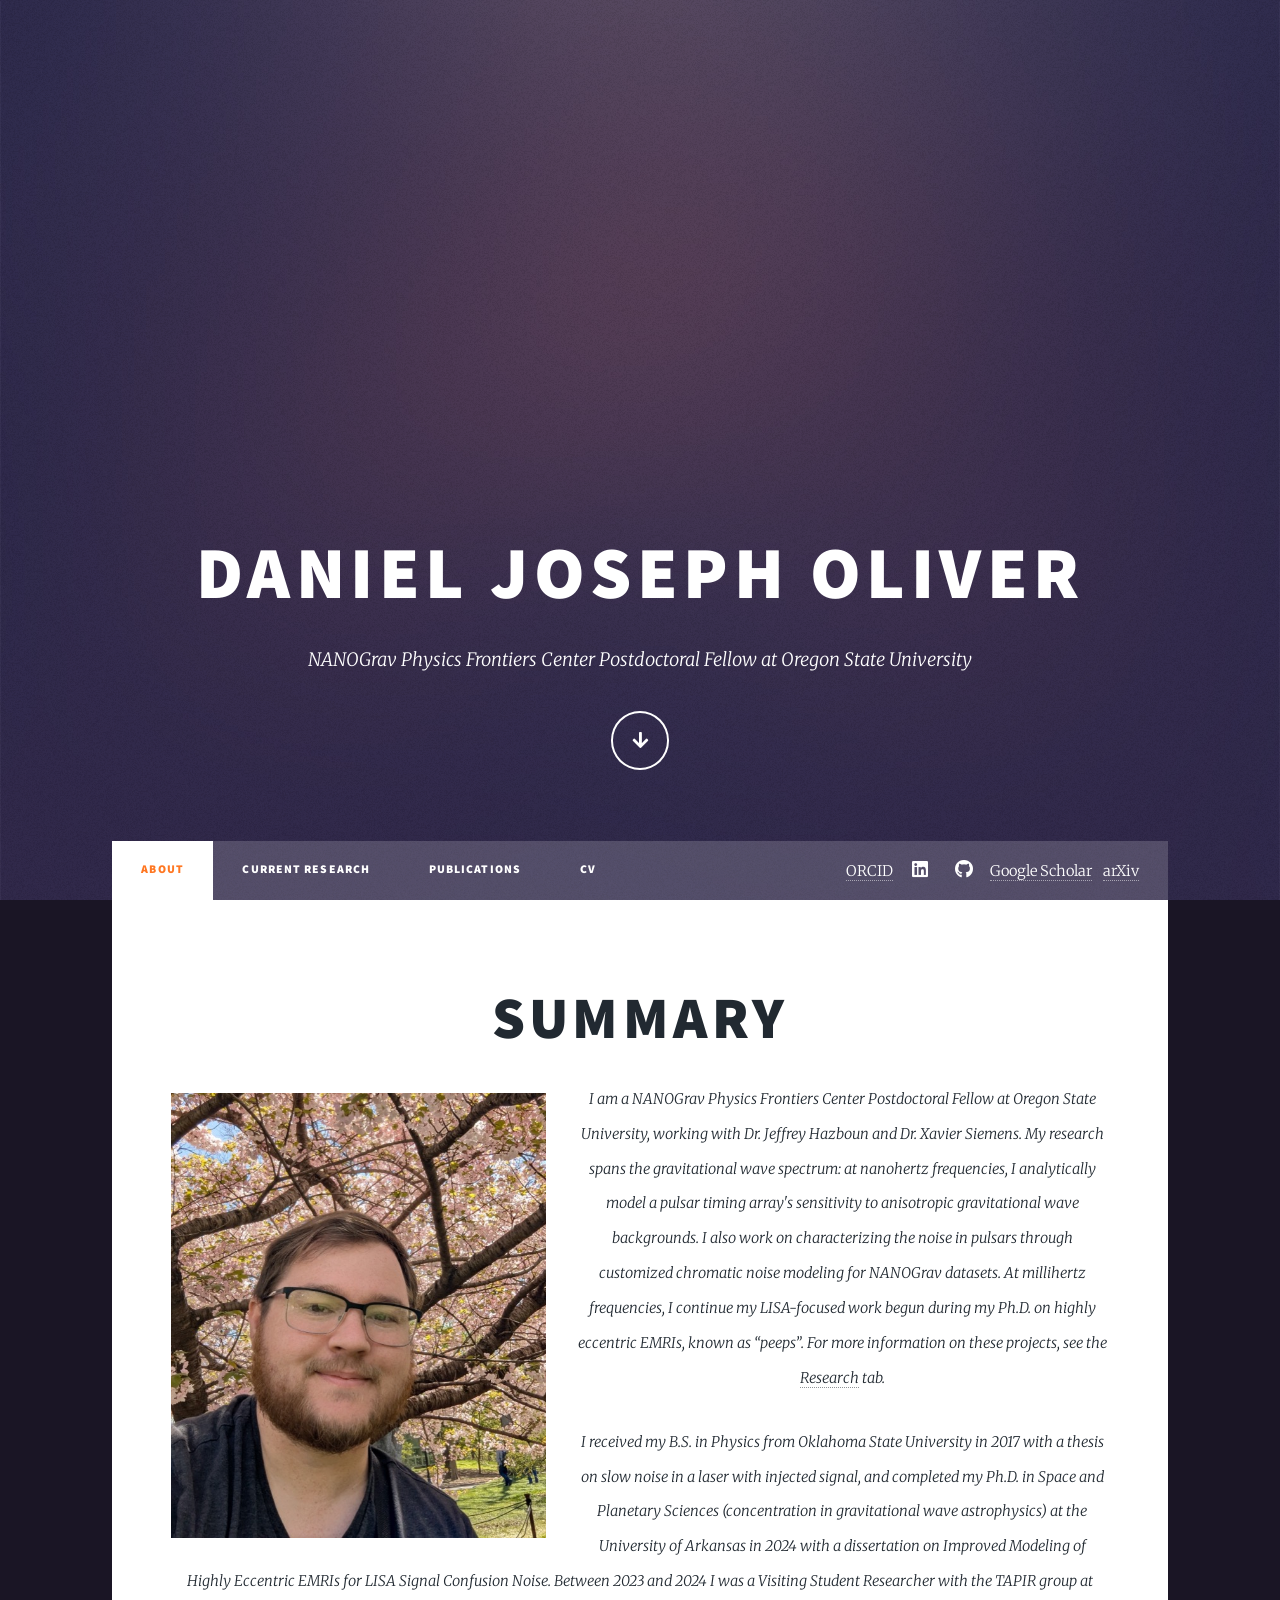
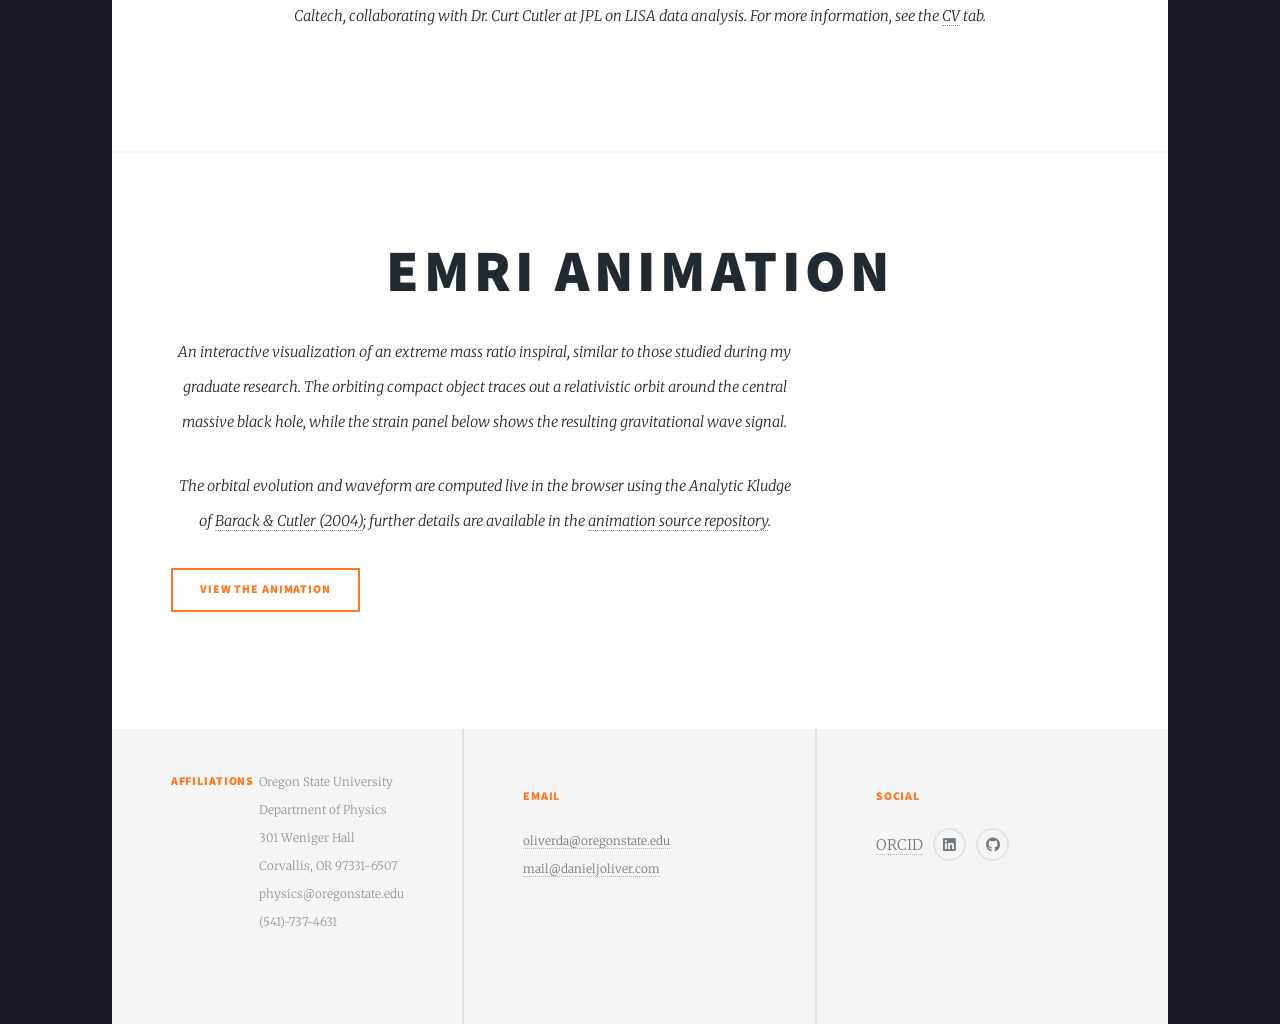
<file: index.html>
<!DOCTYPE HTML>
<!--
	Massively by HTML5 UP
	html5up.net | @ajlkn
	Free for personal and commercial use under the CCA 3.0 license (html5up.net/license)
-->
<html>
	<head>
		<title>Daniel J. Oliver</title>
		<link rel="shortcut icon" type="image/png" href="images/favicon.png">
		<meta name="description" content="NANOGrav Physics Frontiers Center Postdoctoral Fellow at Oregon State University. Pulsar timing array anisotropy, chromatic noise modeling, and LISA EMRI gravitational wave peeps." />
		<meta name="author" content="Daniel J. Oliver" />
		<meta property="og:type" content="website" />
		<meta property="og:title" content="Daniel J. Oliver" />
		<meta property="og:description" content="NANOGrav Physics Frontiers Center Postdoctoral Fellow at Oregon State University. Pulsar timing array anisotropy, chromatic noise modeling, and LISA EMRI gravitational wave peeps." />
		<meta property="og:url" content="https://danieljoliver.com/" />
		<meta property="og:image" content="https://danieljoliver.com/images/Daniel_CherryBlossom.jpg" />
		<meta name="twitter:card" content="summary_large_image" />
		<meta name="twitter:title" content="Daniel J. Oliver" />
		<meta name="twitter:description" content="NANOGrav Physics Frontiers Center Postdoctoral Fellow at Oregon State University. Pulsar timing array anisotropy, chromatic noise modeling, and LISA EMRI gravitational wave peeps." />
		<meta name="twitter:image" content="https://danieljoliver.com/images/Daniel_CherryBlossom.jpg" />
		<meta charset="utf-8" />
		<meta name="viewport" content="width=device-width, initial-scale=1, user-scalable=no" />
		<link rel="stylesheet" href="assets/css/main.css" />
		<noscript><link rel="stylesheet" href="assets/css/noscript.css" /></noscript>
	</head>
	<body class="is-preload">

		<!-- Wrapper -->
			<div id="wrapper" class="fade-in">

				<!-- Intro -->
					<div id="intro">
						<h1>Daniel Joseph Oliver</h1>
						<p>NANOGrav Physics Frontiers Center Postdoctoral Fellow at Oregon State University</p>
						<ul class="actions">
							<li> <a href="#header" class="button icon solid solo fa-arrow-down scrolly">Continue</a></li>
						</ul>
					</div>

				<!-- Header -->
					<header id="header">
						<a href="https://scholar.google.com/citations?user=n5EwaOEAAAAJ&hl=en" class="logo">Daniel J. Oliver Ph.D.</a>
					</header>

				<!-- Nav -->
					<nav id="nav">
						<ul class="links">
							<li class="active"><a href="./">About</a></li>
							<li><a href="research.html">Current Research</a></li>
							<li><a href="publications.html">Publications</a></li>
							<li><a href="cv.html">CV</a></li>
						</ul>
						<ul class="icons">
							<li><a href="https://orcid.org/0000-0002-7374-6925">ORCID</a></li>
							<li><a href="https://www.linkedin.com/in/danieljosepholiver/" class="icon brands fa-linkedin"><span class="label">LinkedIn</span></a></li>
							<li><a href="https://github.com/DanielJOliver" class="icon brands fa-github"><span class="label">GitHub</span></a></li>
							<li><a href="https://scholar.google.com/citations?user=n5EwaOEAAAAJ&hl=en" class="fa-brands fa-google-scholar"><span class="label">Google Scholar</span></a></li>
							<li><a href="https://arxiv.org/search/?query=Oliver%2C+Daniel+J&searchtype=author&abstracts=show&order=-announced_date_first&size=50">arXiv</a></li>
						</ul>
					</nav>

				<!-- Main -->
					<div id="main">

						<!-- Featured Post -->
							<article class="post featured">
								<header class="major">
									<h2>Summary</h2>
									<span class="image left">
										<img src="images/Daniel_CherryBlossom.jpg" alt="Daniel J. Oliver">
									</span>
									<p>
									I am a NANOGrav Physics Frontiers Center Postdoctoral Fellow at Oregon State University, working with
									Dr. Jeffrey Hazboun and Dr. Xavier Siemens. My research spans the gravitational wave spectrum: at nanohertz
									frequencies, I analytically model a pulsar timing array's sensitivity to anisotropic gravitational wave
									backgrounds. I also work on characterizing the noise in pulsars through customized chromatic noise modeling
									for NANOGrav datasets. At millihertz frequencies, I continue my LISA-focused work begun during my Ph.D. on
									highly eccentric EMRIs, known as &ldquo;peeps&rdquo;. For more information on these projects, see the
									<a href="research.html">Research</a> tab.
									</p>
									<p>
									I received my B.S. in Physics from Oklahoma State University in 2017 with a thesis on slow noise in a laser
									with injected signal, and completed my Ph.D. in Space and Planetary Sciences (concentration in gravitational
									wave astrophysics) at the University of Arkansas in 2024 with a dissertation on Improved Modeling of Highly
									Eccentric EMRIs for LISA Signal Confusion Noise. Between 2023 and 2024 I was a Visiting Student Researcher
									with the TAPIR group at Caltech, collaborating with Dr. Curt Cutler at JPL on LISA data analysis. For more
									information, see the <a href="cv.html">CV</a> tab.
									</p>
								</header>

							</article>

							<!-- EMRI Animation callout -->
							<article class="post featured">
								<header class="major" style="display: flow-root;">
									<h2>EMRI Animation</h2>
									<span class="image right" style="max-width: 30%;">
										<a href="EMRI_Animations/">
											<video autoplay loop muted playsinline style="width: 100%; height: auto; display: block;">
												<source src="images/emri_animation_preview.mp4" type="video/mp4">
											</video>
										</a>
									</span>
									<p>
									An interactive visualization of an extreme mass ratio inspiral, similar to those studied during my
									graduate research. The orbiting compact object traces out a relativistic orbit around the central
									massive black hole, while the strain panel below shows the resulting gravitational wave signal.
									</p>
									<p>
									The orbital evolution and waveform are computed live in the browser using the Analytic Kludge
									of <a href="https://arxiv.org/abs/gr-qc/0310125">Barack &amp; Cutler (2004)</a>; further details are
									available in the <a href="https://github.com/DanielJOliver/EMRI_Animations">animation source repository</a>.
									</p>
									<ul class="actions">
										<li><a href="EMRI_Animations/" class="button">View the animation</a></li>
									</ul>
								</header>
							</article>
					</div>

<!-- Footer -->
						<footer id="footer">
						<section class="split contact">
							<section class="alt">
							<h3>Affiliations </h3>
							<div class="affiliations">
								<p>
								Oregon State University<br />
								Department of Physics<br />
								301 Weniger Hall<br />
								Corvallis, OR 97331-6507<br />
								physics@oregonstate.edu<br />
								(541)-737-4631
								</p>
							</div>
							</section>
						</section>
							<section>
								<h3>Email</h3>
								<p><a href="mailto:oliverda@oregonstate.edu">oliverda@oregonstate.edu</a><br />
										<a href="mailto:mail@danieljoliver.com">mail@danieljoliver.com</a></p>
							</section>
							<section>
								<h3>Social</h3>
								<ul class="icons alt">
									<li><a href="https://orcid.org/0000-0002-7374-6925">ORCID</a></li>
									<li><a href="https://www.linkedin.com/in/danieljosepholiver/" class="icon brands alt fa-linkedin"><span class="label">LinkedIn</span></a></li>
									<li><a href="https://github.com/DanielJOliver" class="icon brands alt fa-github"><span class="label">GitHub</span></a></li>
								</ul>
							</section>
						</section>
					</footer>

			</div>

		<!-- Scripts -->
			<script src="assets/js/jquery.min.js"></script>
			<script src="assets/js/jquery.scrollex.min.js"></script>
			<script src="assets/js/jquery.scrolly.min.js"></script>
			<script src="assets/js/browser.min.js"></script>
			<script src="assets/js/breakpoints.min.js"></script>
			<script src="assets/js/util.js"></script>
			<script src="assets/js/main.js"></script>

	</body>
</html>
</file>
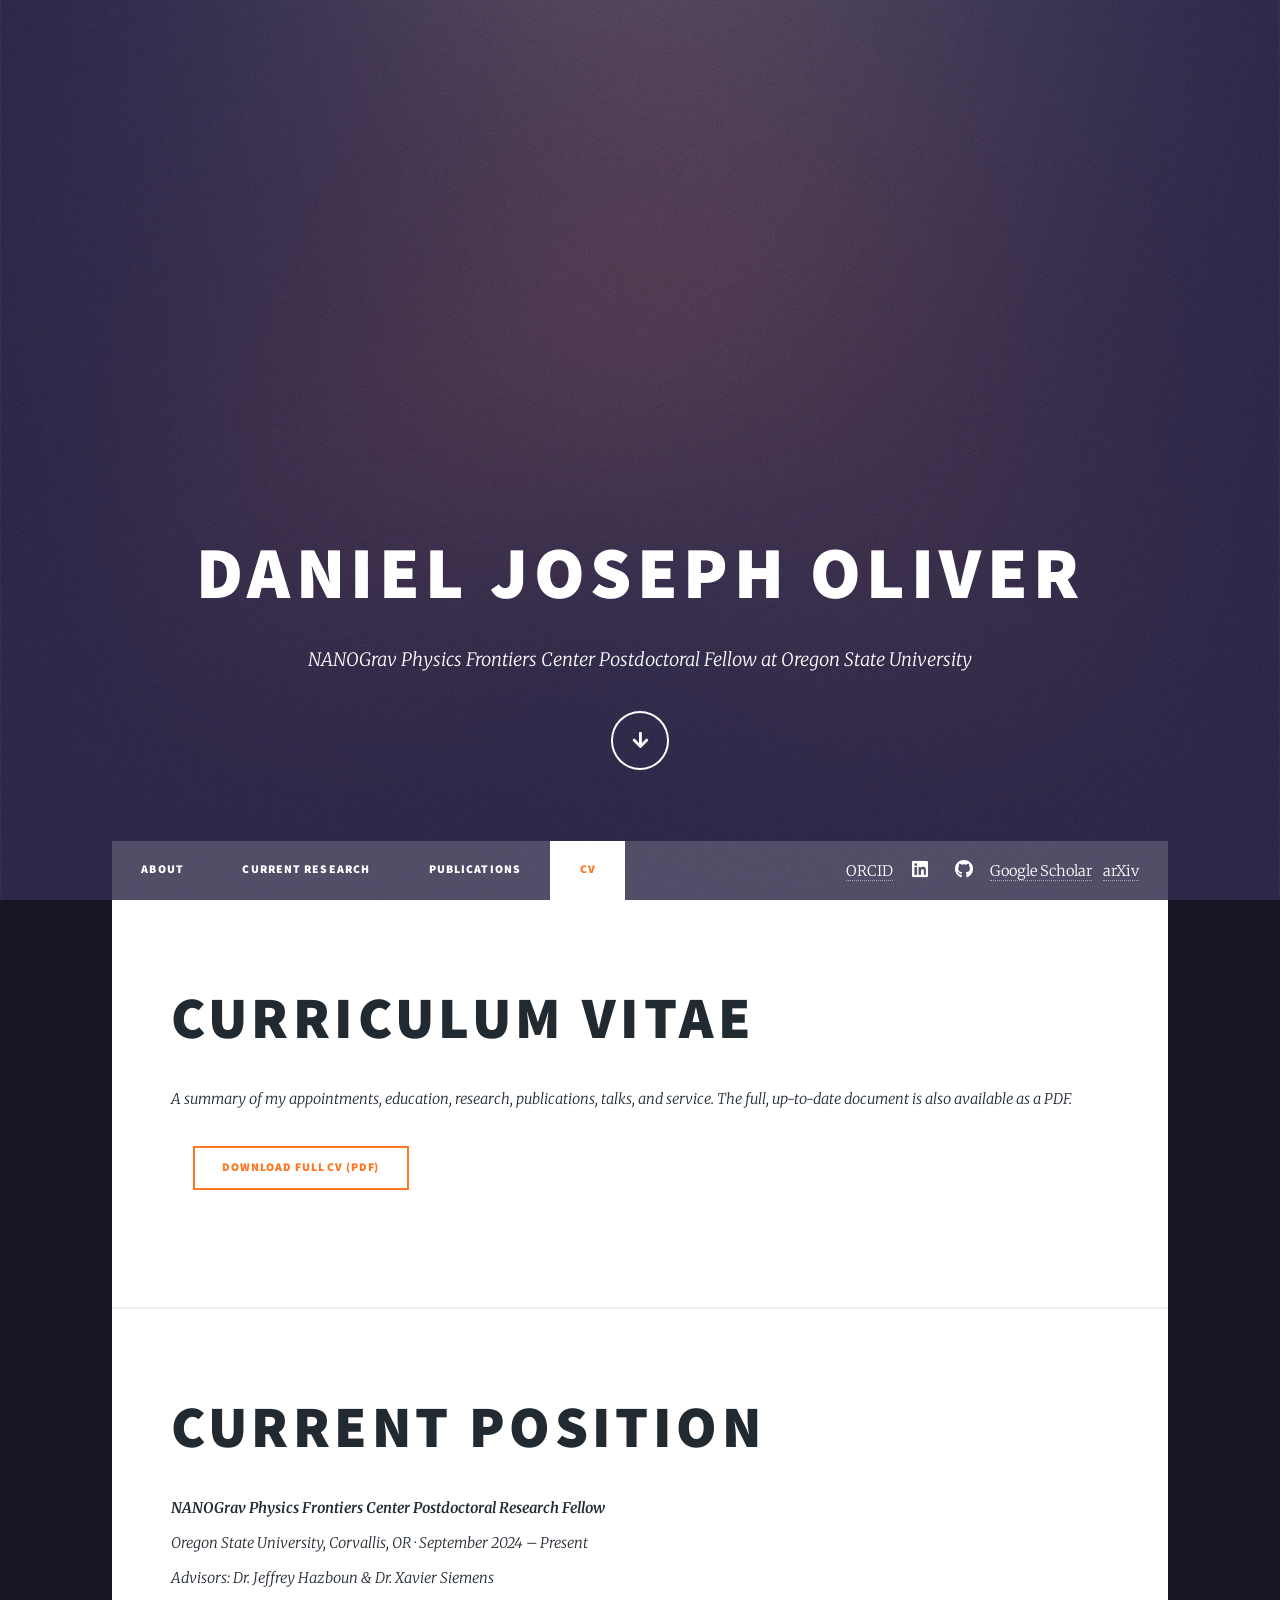
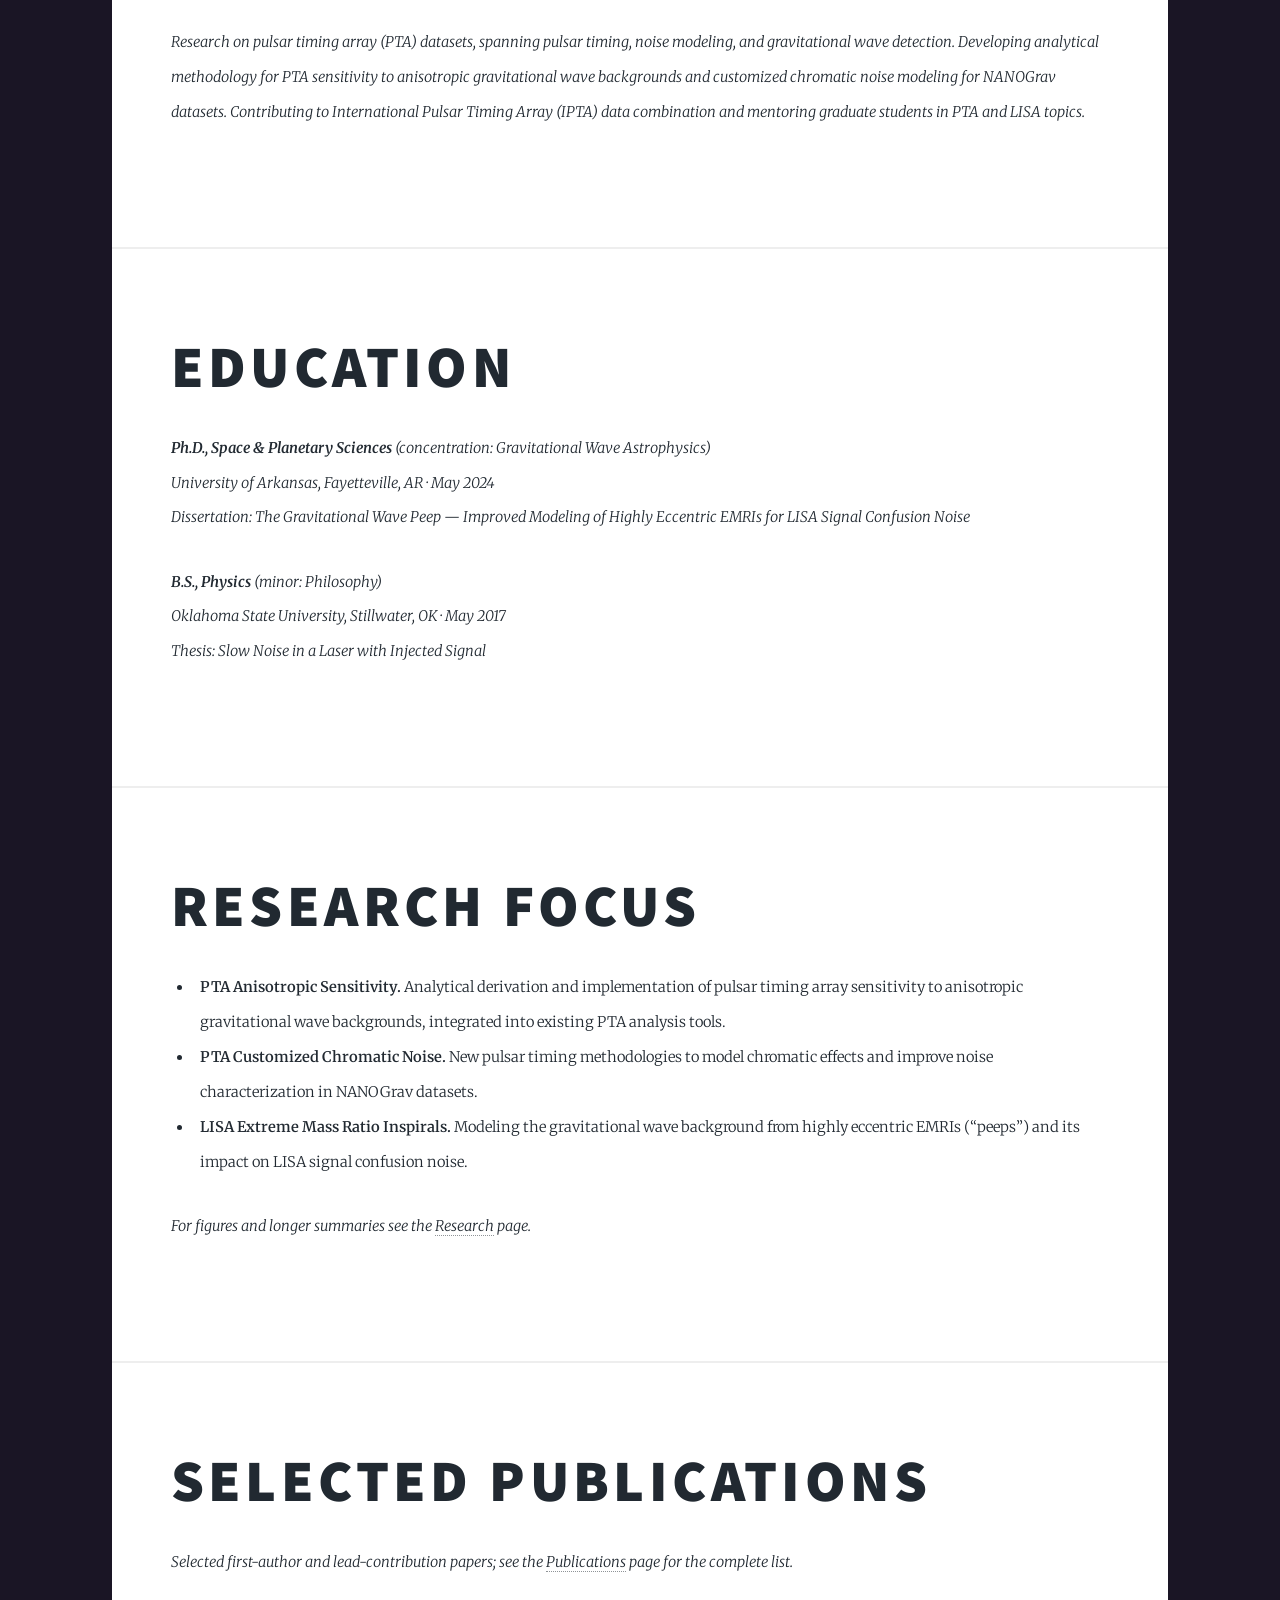
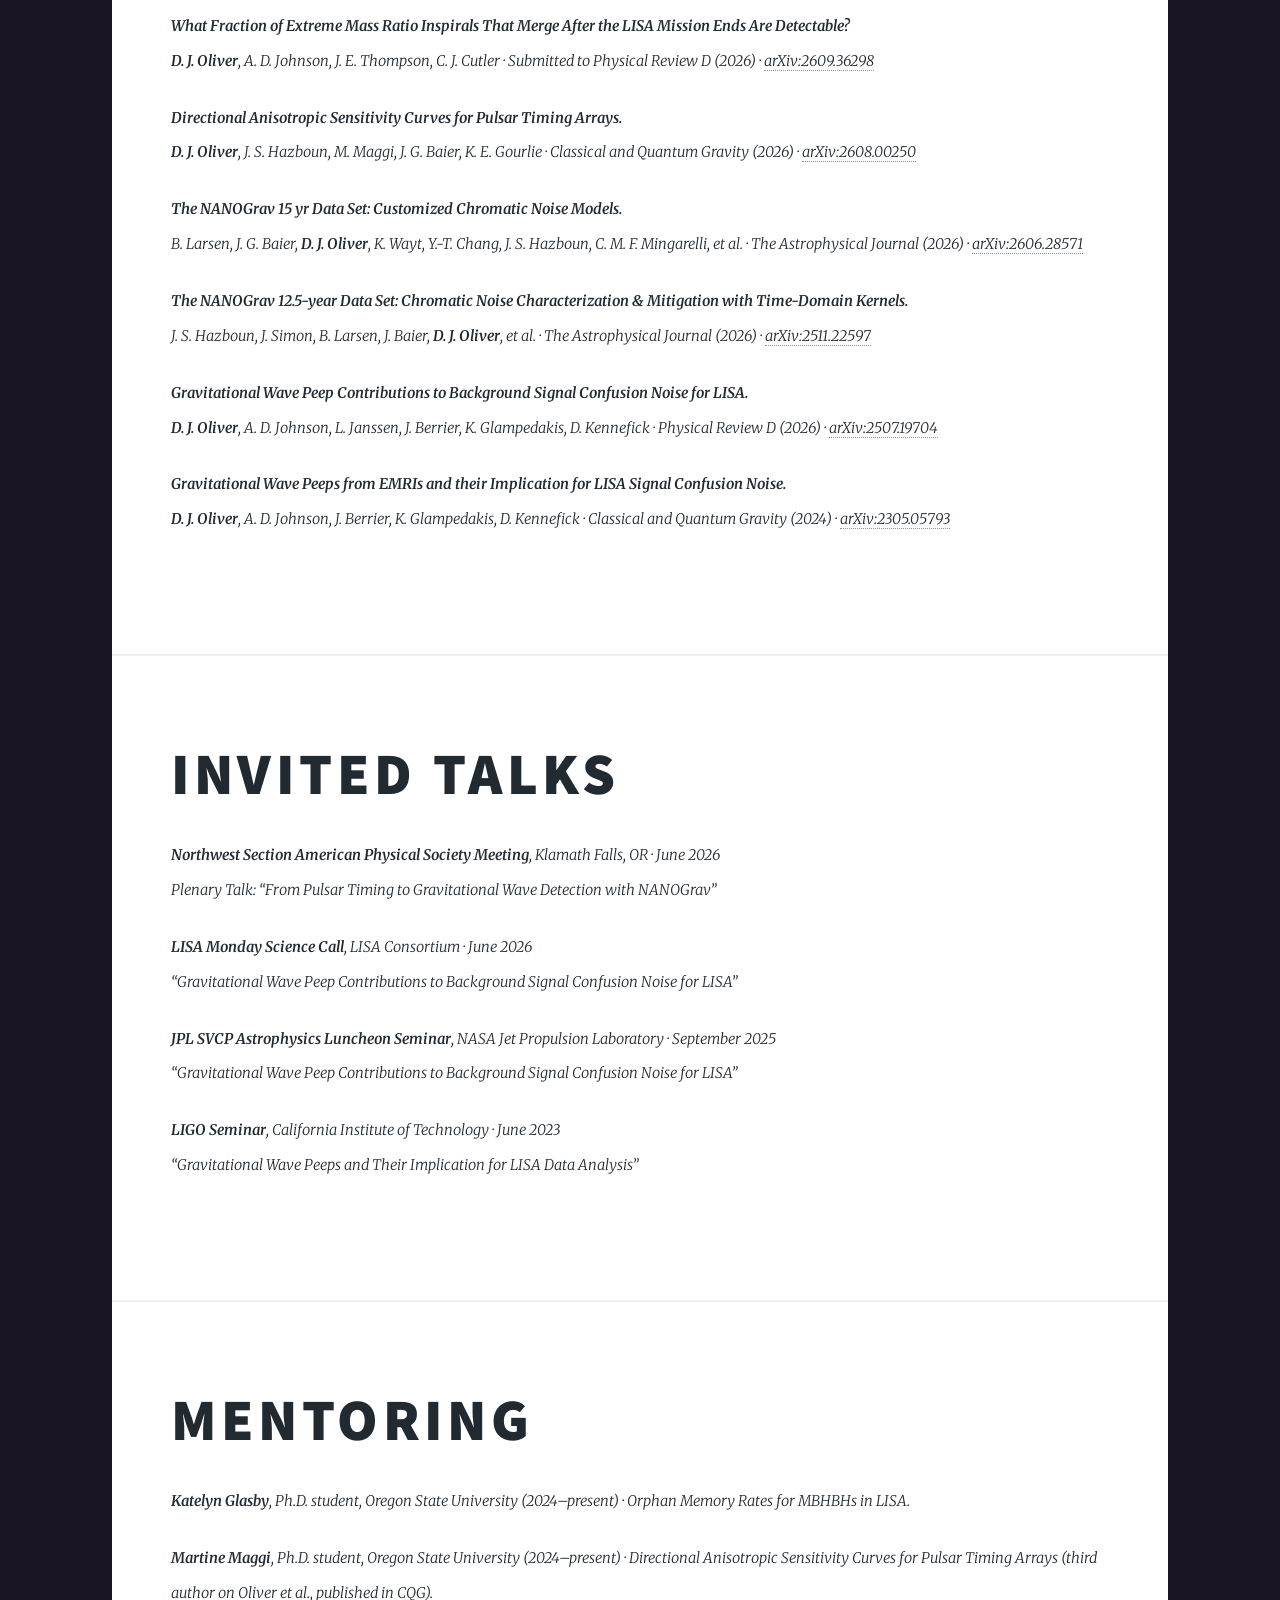
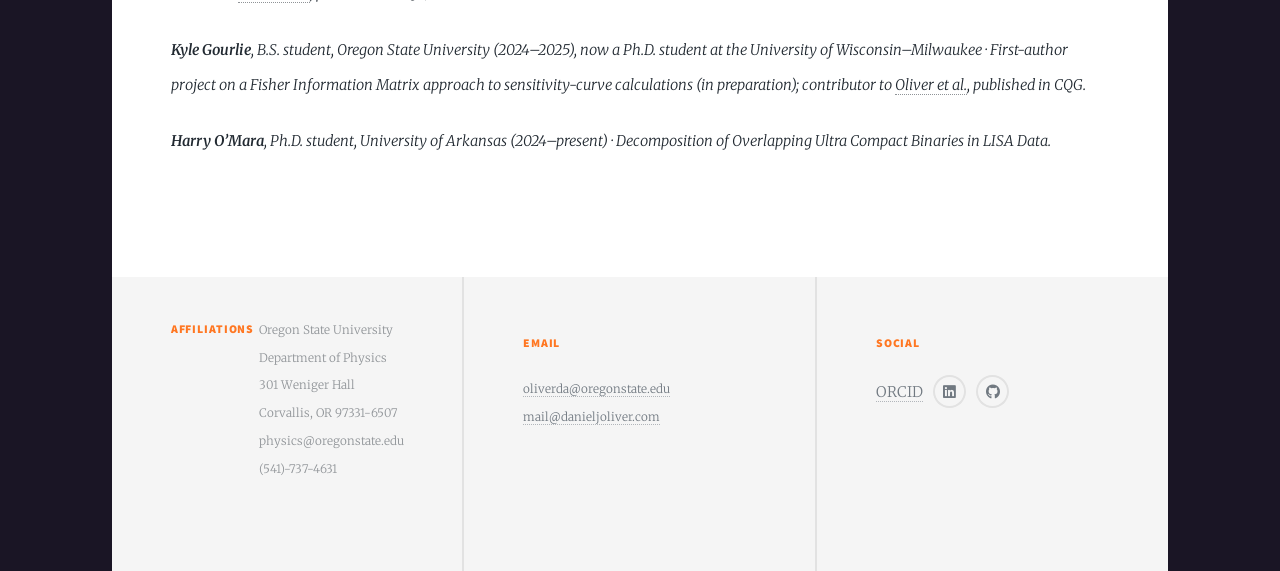
<file: cv.html>
<!DOCTYPE HTML>
<!--
	Massively by HTML5 UP
	html5up.net | @ajlkn
	Free for personal and commercial use under the CCA 3.0 license (html5up.net/license)
-->
<html>
	<head>
		<title>CV | Daniel J. Oliver</title>
		<link rel="shortcut icon" type="image/png" href="images/favicon.png">
		<meta name="description" content="Curriculum vitae of Daniel J. Oliver, NANOGrav Postdoctoral Fellow at Oregon State University." />
		<meta name="author" content="Daniel J. Oliver" />
		<meta property="og:type" content="website" />
		<meta property="og:title" content="CV | Daniel J. Oliver" />
		<meta property="og:description" content="Curriculum vitae of Daniel J. Oliver, NANOGrav Postdoctoral Fellow at Oregon State University." />
		<meta property="og:url" content="https://danieljoliver.com/cv.html" />
		<meta property="og:image" content="https://danieljoliver.com/images/Daniel_CherryBlossom.jpg" />
		<meta name="twitter:card" content="summary_large_image" />
		<meta name="twitter:title" content="CV | Daniel J. Oliver" />
		<meta name="twitter:description" content="Curriculum vitae of Daniel J. Oliver, NANOGrav Postdoctoral Fellow at Oregon State University." />
		<meta name="twitter:image" content="https://danieljoliver.com/images/Daniel_CherryBlossom.jpg" />
		<meta charset="utf-8" />
		<meta name="viewport" content="width=device-width, initial-scale=1, user-scalable=no" />
		<link rel="stylesheet" href="assets/css/main.css" />
		<noscript><link rel="stylesheet" href="assets/css/noscript.css" /></noscript>
		<style>
			/* CV page: left-align section content (override centered .post.featured) */
			#main .post.featured,
			#main .post.featured header.major,
			#main .post.featured header.major h2,
			#main .post.featured header.major p,
			#main .post.featured header.major ul,
			#main .post.featured header.major li {
				text-align: left !important;
			}
			#main .post.featured header.major h2:after {
				margin-left: 0 !important;
				margin-right: auto !important;
			}
			#main .post.featured header.major ul { padding-left: 1.5rem; }
			/* CV entry blocks (used for paper / talk / mentee entries instead of bullets) */
			.cv-entry {
				margin: 0 0 1.5rem 0;
				padding-left: 0;
			}
			.cv-entry:last-child { margin-bottom: 0; }
		</style>
	</head>
	<body class="is-preload">

		<!-- Wrapper -->
			<div id="wrapper" class="fade-in">

				<!-- Intro -->
					<div id="intro">
						<h1>Daniel Joseph Oliver</h1>
						<p>NANOGrav Physics Frontiers Center Postdoctoral Fellow at Oregon State University</p>
						<ul class="actions">
							<li> <a href="#header" class="button icon solid solo fa-arrow-down scrolly">Continue</a></li>
						</ul>
					</div>

				<!-- Header -->
					<header id="header">
						<a href="https://scholar.google.com/citations?user=n5EwaOEAAAAJ&hl=en" class="logo">Daniel J. Oliver Ph.D.</a>
					</header>

				<!-- Nav -->
					<nav id="nav">
						<ul class="links">
							<li><a href="./">About</a></li>
							<li><a href="research.html">Current Research</a></li>
							<li><a href="publications.html">Publications</a></li>
							<li class="active"><a href="cv.html">CV</a></li>
						</ul>
						<ul class="icons">
							<li><a href="https://orcid.org/0000-0002-7374-6925">ORCID</a></li>
							<li><a href="https://www.linkedin.com/in/danieljosepholiver/" class="icon brands fa-linkedin"><span class="label">LinkedIn</span></a></li>
							<li><a href="https://github.com/DanielJOliver" class="icon brands fa-github"><span class="label">GitHub</span></a></li>
							<li><a href="https://scholar.google.com/citations?user=n5EwaOEAAAAJ&hl=en" class="fa-brands fa-google-scholar"><span class="label">Google Scholar</span></a></li>
							<li><a href="https://arxiv.org/search/?query=Oliver%2C+Daniel+J&searchtype=author&abstracts=show&order=-announced_date_first&size=50">arXiv</a></li>
						</ul>
					</nav>

				<!-- Main -->
					<div id="main">

						<!-- Header + download -->
							<article class="post featured">
								<header class="major">
									<h2>Curriculum Vitae</h2>
									<p>
									A summary of my appointments, education, research, publications, talks, and service.
									The full, up-to-date document is also available as a PDF.
									</p>
									<ul class="actions">
										<li><a href="images/CV_November2026.pdf" class="button" target="_blank" rel="noopener">Download Full CV (PDF)</a></li>
									</ul>
								</header>
							</article>

						<!-- Current Position -->
							<article class="post featured">
								<header class="major">
									<h2>Current Position</h2>
									<p>
									<strong>NANOGrav Physics Frontiers Center Postdoctoral Research Fellow</strong><br />
									Oregon State University, Corvallis, OR &middot; September 2024 &ndash; Present<br />
									Advisors: Dr. Jeffrey Hazboun &amp; Dr. Xavier Siemens
									</p>
									<p>
									Research on pulsar timing array (PTA) datasets, spanning pulsar timing, noise modeling, and
									gravitational wave detection. Developing analytical methodology for PTA sensitivity to anisotropic
									gravitational wave backgrounds and customized chromatic noise modeling for NANOGrav datasets.
									Contributing to International Pulsar Timing Array (IPTA) data combination and mentoring graduate
									students in PTA and LISA topics.
									</p>
								</header>
							</article>

						<!-- Education -->
							<article class="post featured">
								<header class="major">
									<h2>Education</h2>
									<p>
									<strong>Ph.D., Space &amp; Planetary Sciences</strong> (concentration: Gravitational Wave Astrophysics)<br />
									University of Arkansas, Fayetteville, AR &middot; May 2024<br />
									<em>Dissertation:</em> The Gravitational Wave Peep &mdash; Improved Modeling of Highly Eccentric EMRIs
									for LISA Signal Confusion Noise
									</p>
									<p>
									<strong>B.S., Physics</strong> (minor: Philosophy)<br />
									Oklahoma State University, Stillwater, OK &middot; May 2017<br />
									<em>Thesis:</em> Slow Noise in a Laser with Injected Signal
									</p>
								</header>
							</article>

						<!-- Research focus -->
							<article class="post featured">
								<header class="major">
									<h2>Research Focus</h2>
									<ul>
										<li><strong>PTA Anisotropic Sensitivity.</strong> Analytical derivation and implementation of pulsar
										timing array sensitivity to anisotropic gravitational wave backgrounds, integrated into existing PTA
										analysis tools.</li>
										<li><strong>PTA Customized Chromatic Noise.</strong> New pulsar timing methodologies to model chromatic
										effects and improve noise characterization in NANOGrav datasets.</li>
										<li><strong>LISA Extreme Mass Ratio Inspirals.</strong> Modeling the gravitational wave background
										from highly eccentric EMRIs (&ldquo;peeps&rdquo;) and its impact on LISA signal confusion noise.</li>
									</ul>
									<p>For figures and longer summaries see the <a href="research.html">Research</a> page.</p>
								</header>
							</article>

						<!-- Selected Publications -->
							<article class="post featured">
								<header class="major">
									<h2>Selected Publications</h2>
									<p>Selected first-author and lead-contribution papers; see the
									<a href="publications.html">Publications</a> page for the complete list.</p>
									<p class="cv-entry">
										<strong>What Fraction of Extreme Mass Ratio Inspirals That Merge After the LISA Mission Ends Are Detectable?</strong><br />
										<strong>D. J. Oliver</strong>, A. D. Johnson, J. E. Thompson, C. J. Cutler &middot;
										Submitted to <em>Physical Review D</em> (2026) &middot;
										<a href="https://arxiv.org/abs/2609.36298">arXiv:2609.36298</a>
									</p>
									<p class="cv-entry">
										<strong>Directional Anisotropic Sensitivity Curves for Pulsar Timing Arrays.</strong><br />
										<strong>D. J. Oliver</strong>, J. S. Hazboun, M. Maggi, J. G. Baier, K. E. Gourlie &middot;
										<em>Classical and Quantum Gravity</em> (2026) &middot;
										<a href="https://arxiv.org/abs/2608.00250">arXiv:2608.00250</a>
									</p>
									<p class="cv-entry">
										<strong>The NANOGrav 15 yr Data Set: Customized Chromatic Noise Models.</strong><br />
										B. Larsen, J. G. Baier, <strong>D. J. Oliver</strong>, K. Wayt, Y.-T. Chang, J. S. Hazboun, C. M. F. Mingarelli, et al. &middot;
										<em>The Astrophysical Journal</em> (2026) &middot;
										<a href="https://arxiv.org/abs/2606.28571">arXiv:2606.28571</a>
									</p>
									<p class="cv-entry">
										<strong>The NANOGrav 12.5-year Data Set: Chromatic Noise Characterization &amp; Mitigation with Time-Domain Kernels.</strong><br />
										J. S. Hazboun, J. Simon, B. Larsen, J. Baier, <strong>D. J. Oliver</strong>, et al. &middot;
										<em>The Astrophysical Journal</em> (2026) &middot;
										<a href="https://arxiv.org/abs/2511.22597">arXiv:2511.22597</a>
									</p>
									<p class="cv-entry">
										<strong>Gravitational Wave Peep Contributions to Background Signal Confusion Noise for LISA.</strong><br />
										<strong>D. J. Oliver</strong>, A. D. Johnson, L. Janssen, J. Berrier, K. Glampedakis, D. Kennefick &middot;
										<em>Physical Review D</em> (2026) &middot;
										<a href="https://arxiv.org/abs/2507.19704">arXiv:2507.19704</a>
									</p>
									<p class="cv-entry">
										<strong>Gravitational Wave Peeps from EMRIs and their Implication for LISA Signal Confusion Noise.</strong><br />
										<strong>D. J. Oliver</strong>, A. D. Johnson, J. Berrier, K. Glampedakis, D. Kennefick &middot;
										<em>Classical and Quantum Gravity</em> (2024) &middot;
										<a href="https://arxiv.org/abs/2305.05793">arXiv:2305.05793</a>
									</p>
								</header>
							</article>

						<!-- Invited Talks -->
							<article class="post featured">
								<header class="major">
									<h2>Invited Talks</h2>
									<p class="cv-entry">
										<strong>Northwest Section American Physical Society Meeting</strong>, Klamath Falls, OR &middot; June 2026<br />
										Plenary Talk: &ldquo;From Pulsar Timing to Gravitational Wave Detection with NANOGrav&rdquo;
									</p>
									<p class="cv-entry">
										<strong>LISA Monday Science Call</strong>, LISA Consortium &middot; June 2026<br />
										&ldquo;Gravitational Wave Peep Contributions to Background Signal Confusion Noise for LISA&rdquo;
									</p>
									<p class="cv-entry">
										<strong>JPL SVCP Astrophysics Luncheon Seminar</strong>, NASA Jet Propulsion Laboratory &middot; September 2025<br />
										&ldquo;Gravitational Wave Peep Contributions to Background Signal Confusion Noise for LISA&rdquo;
									</p>
									<p class="cv-entry">
										<strong>LIGO Seminar</strong>, California Institute of Technology &middot; June 2023<br />
										&ldquo;Gravitational Wave Peeps and Their Implication for LISA Data Analysis&rdquo;
									</p>
								</header>
							</article>

						<!-- Mentoring -->
							<article class="post featured">
								<header class="major">
									<h2>Mentoring</h2>
									<p class="cv-entry"><strong>Katelyn Glasby</strong>, Ph.D. student, Oregon State University (2024&ndash;present) &middot; <em>Orphan Memory Rates for MBHBHs in LISA.</em></p>
									<p class="cv-entry"><strong>Martine Maggi</strong>, Ph.D. student, Oregon State University (2024&ndash;present) &middot; <em>Directional Anisotropic Sensitivity Curves for Pulsar Timing Arrays</em> (third author on <a href="https://arxiv.org/abs/2608.00250">Oliver et al.</a>, published in CQG).</p>
									<p class="cv-entry"><strong>Kyle Gourlie</strong>, B.S. student, Oregon State University (2024&ndash;2025), now a Ph.D. student at the University of Wisconsin&ndash;Milwaukee &middot; First-author project on a Fisher Information Matrix approach to sensitivity-curve calculations (in preparation); contributor to <a href="https://arxiv.org/abs/2608.00250">Oliver et al.</a>, published in CQG.</p>
									<p class="cv-entry"><strong>Harry O&rsquo;Mara</strong>, Ph.D. student, University of Arkansas (2024&ndash;present) &middot; <em>Decomposition of Overlapping Ultra Compact Binaries in LISA Data.</em></p>
								</header>
							</article>

					</div>

				<!-- Footer -->
					<footer id="footer">
						<section class="split contact">
							<section class="alt">
							<h3>Affiliations </h3>
							<div class="affiliations">
								<p>
								Oregon State University<br />
								Department of Physics<br />
								301 Weniger Hall<br />
								Corvallis, OR 97331-6507<br />
								physics@oregonstate.edu<br />
								(541)-737-4631
								</p>
							</div>
							</section>
						</section>
							<section>
								<h3>Email</h3>
								<p><a href="mailto:oliverda@oregonstate.edu">oliverda@oregonstate.edu</a><br />
										<a href="mailto:mail@danieljoliver.com">mail@danieljoliver.com</a></p>
							</section>
							<section>
								<h3>Social</h3>
								<ul class="icons alt">
									<li><a href="https://orcid.org/0000-0002-7374-6925">ORCID</a></li>
									<li><a href="https://www.linkedin.com/in/danieljosepholiver/" class="icon brands alt fa-linkedin"><span class="label">LinkedIn</span></a></li>
									<li><a href="https://github.com/DanielJOliver" class="icon brands alt fa-github"><span class="label">GitHub</span></a></li>
								</ul>
							</section>
					</footer>

			</div>

		<!-- Scripts -->
			<script src="assets/js/jquery.min.js"></script>
			<script src="assets/js/jquery.scrollex.min.js"></script>
			<script src="assets/js/jquery.scrolly.min.js"></script>
			<script src="assets/js/browser.min.js"></script>
			<script src="assets/js/breakpoints.min.js"></script>
			<script src="assets/js/util.js"></script>
			<script src="assets/js/main.js"></script>

	</body>
</html>
</file>
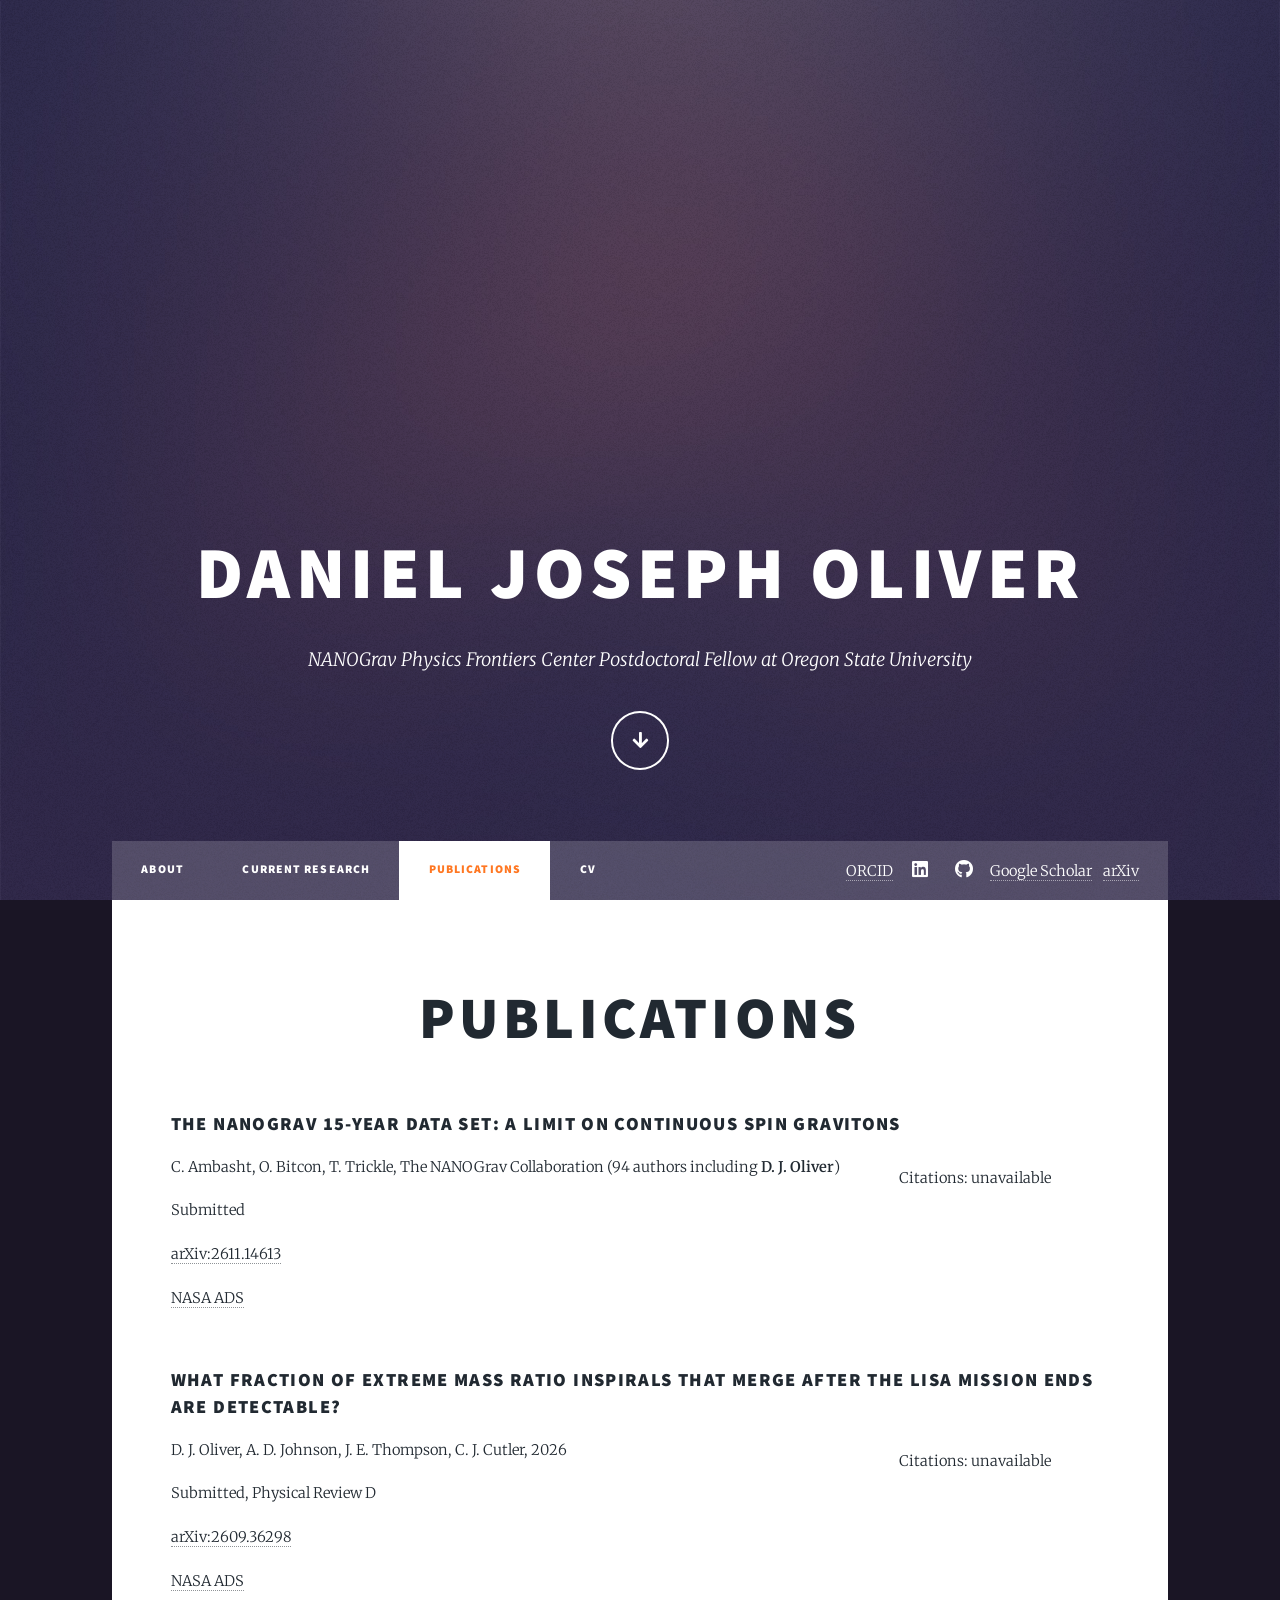
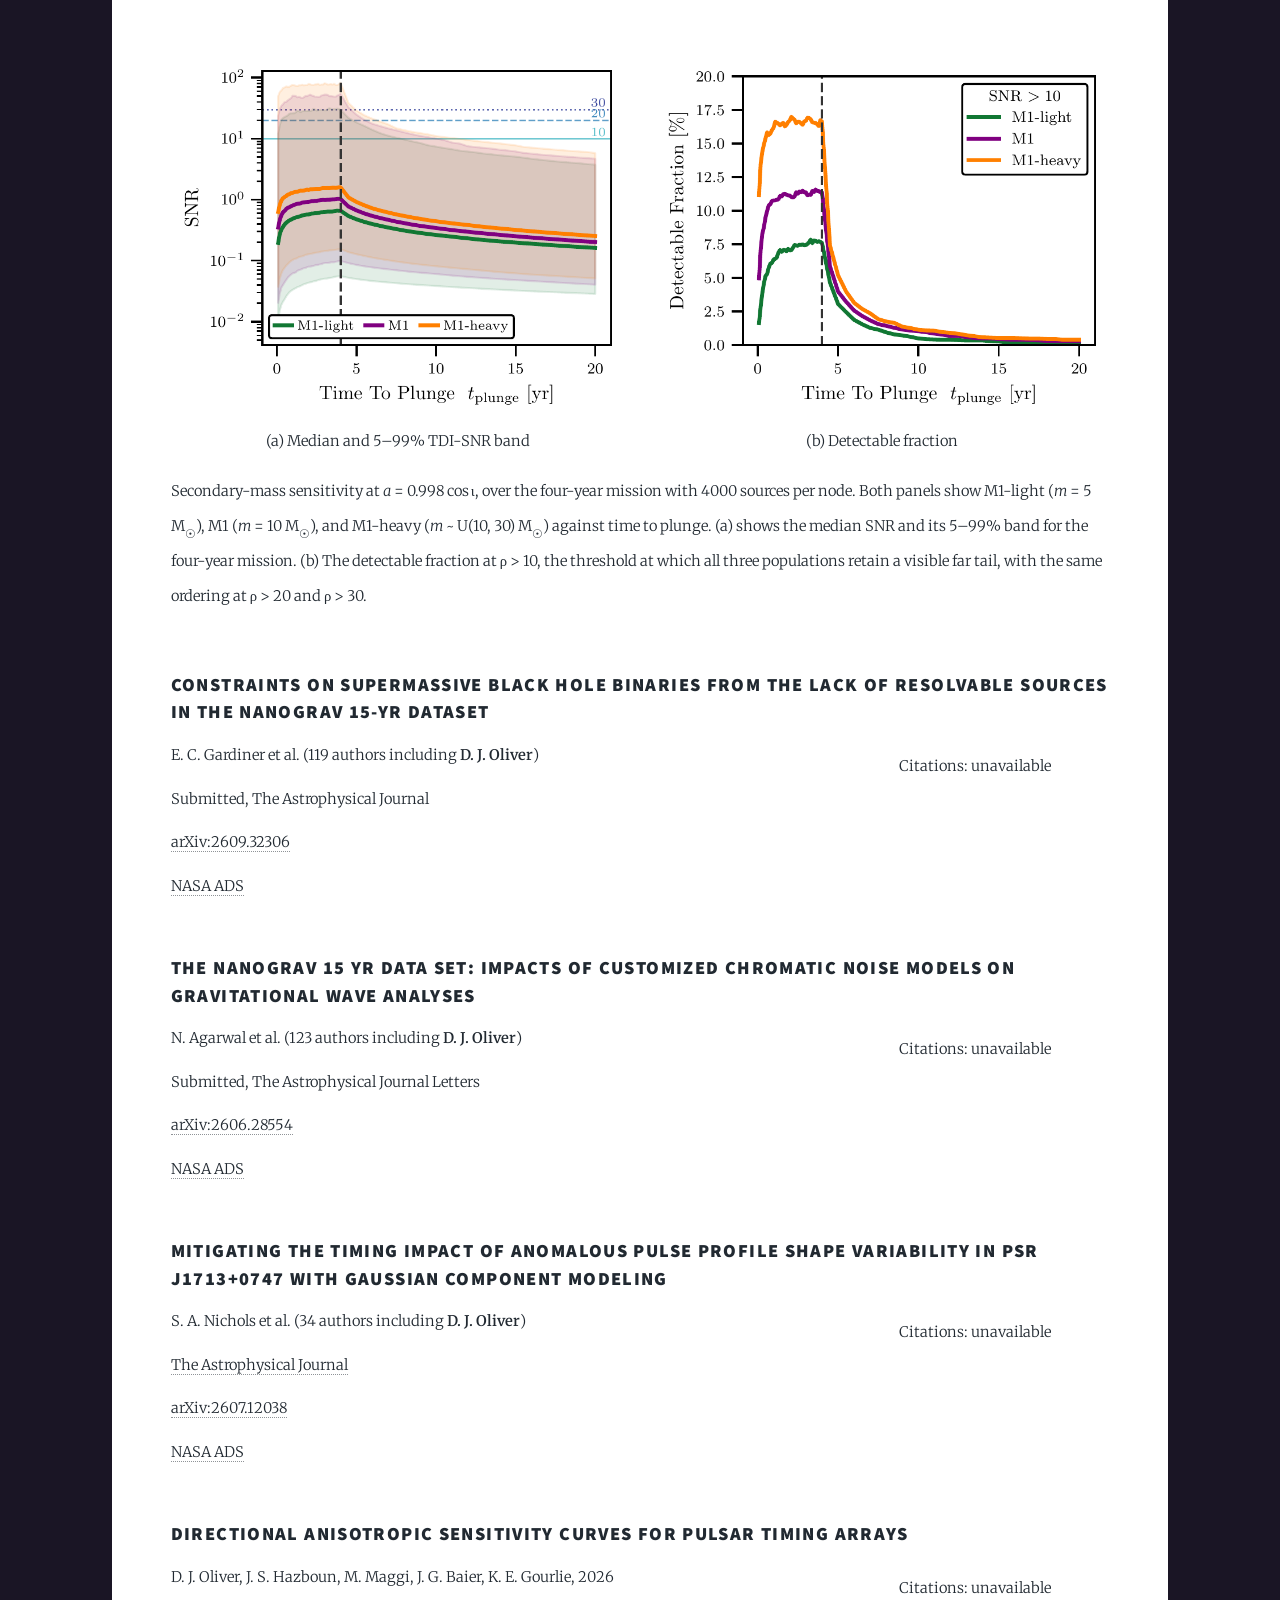
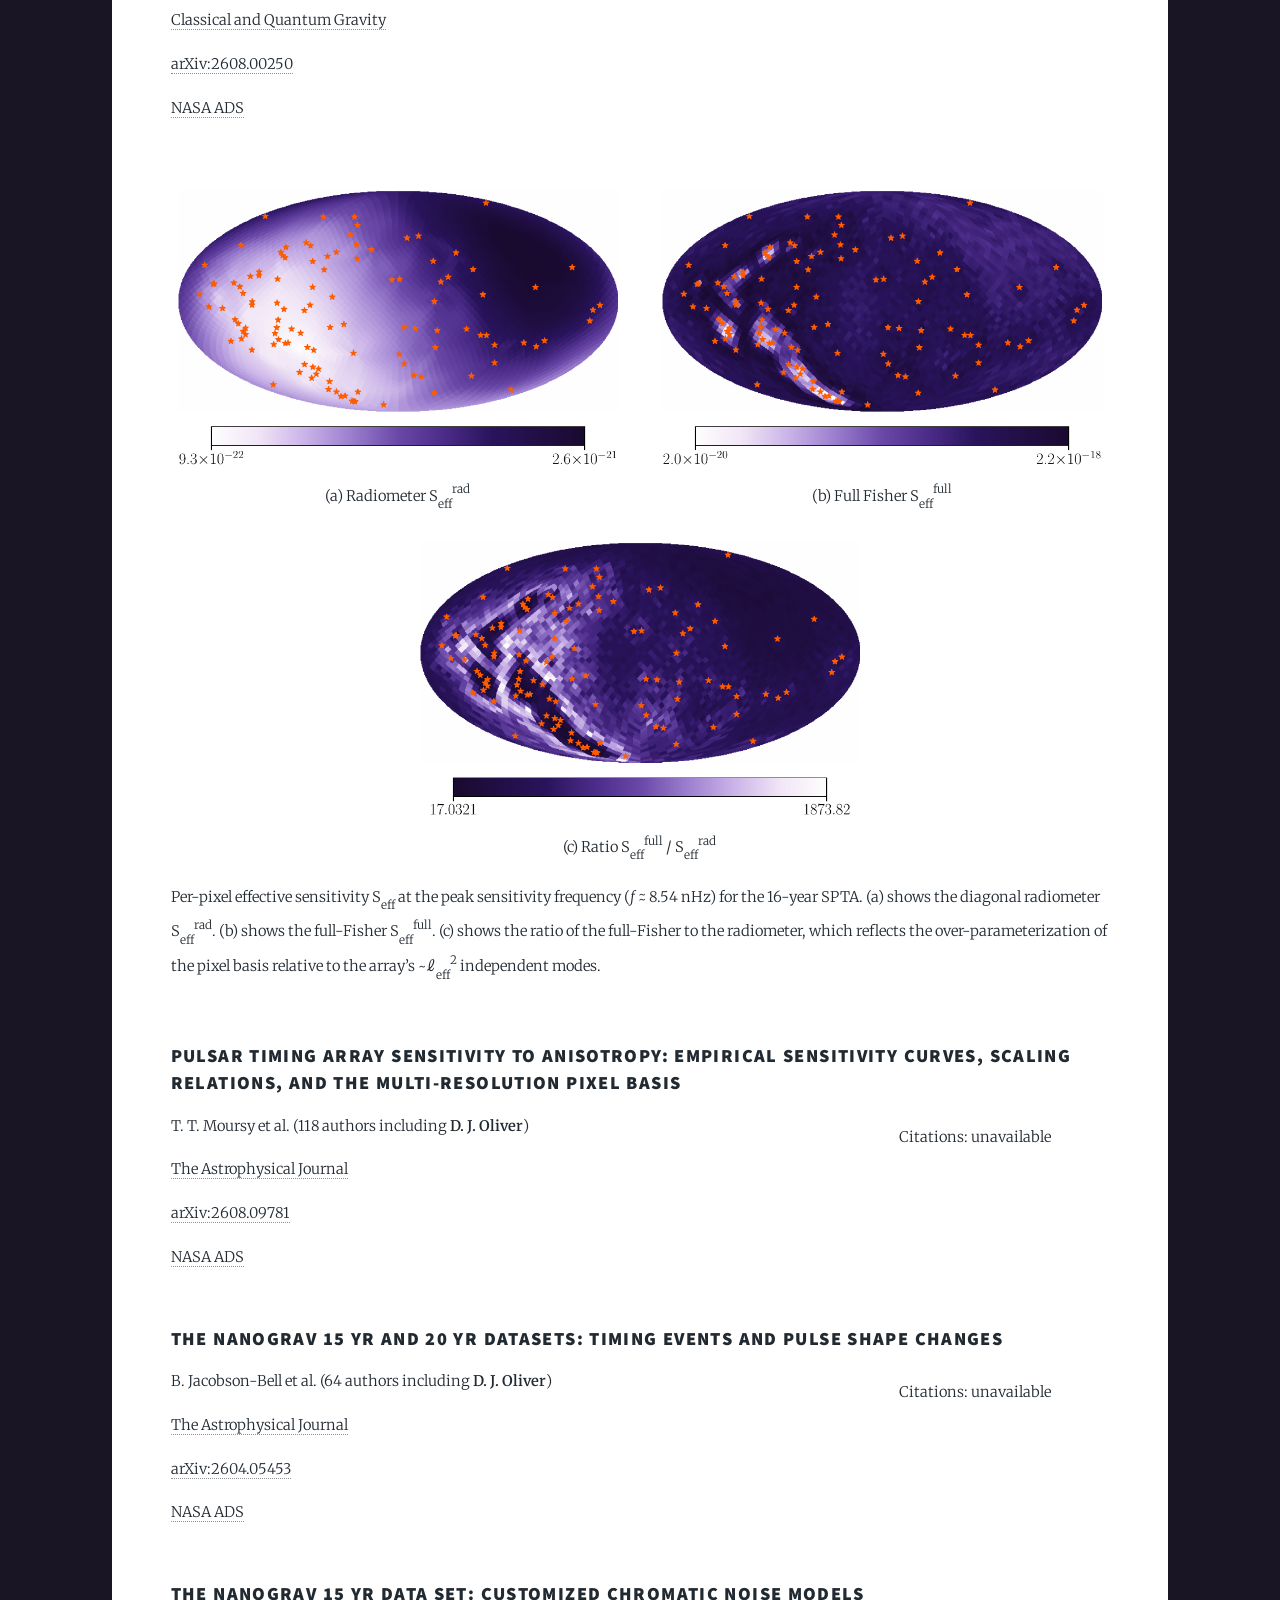
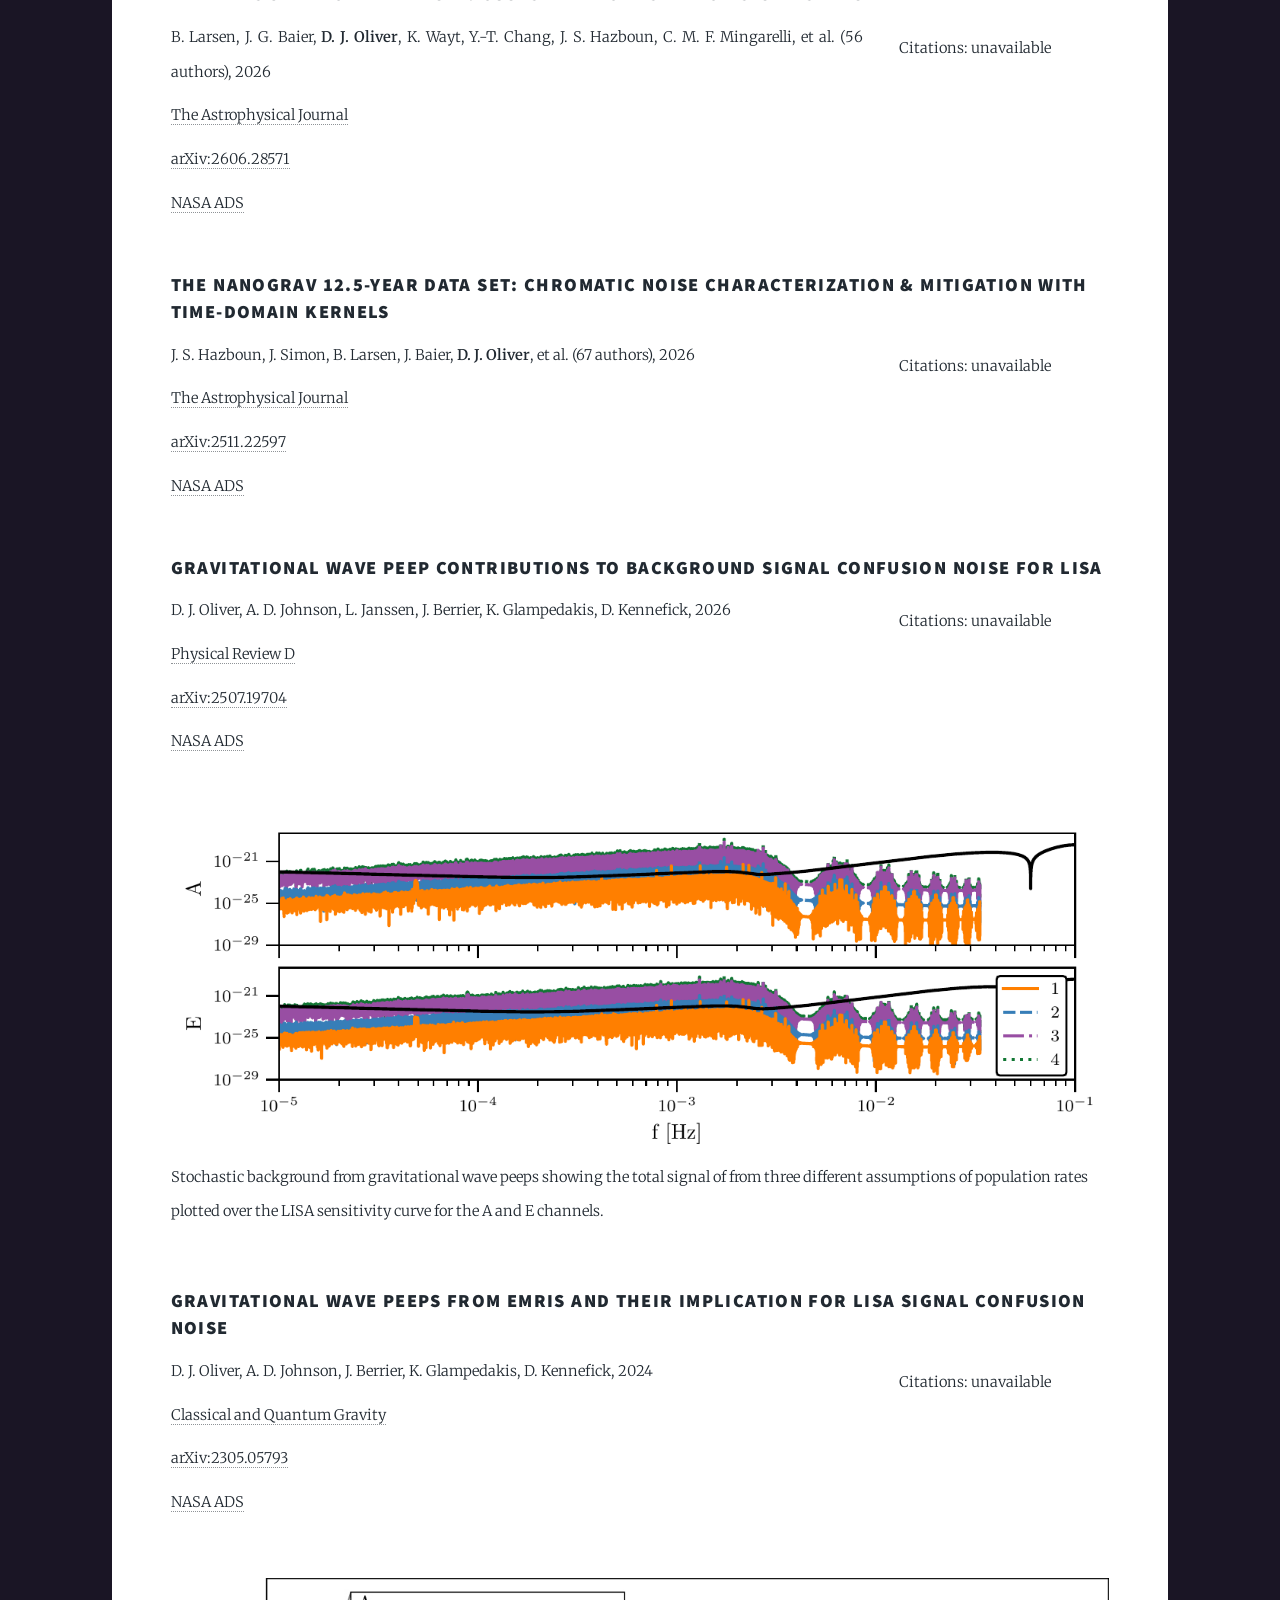
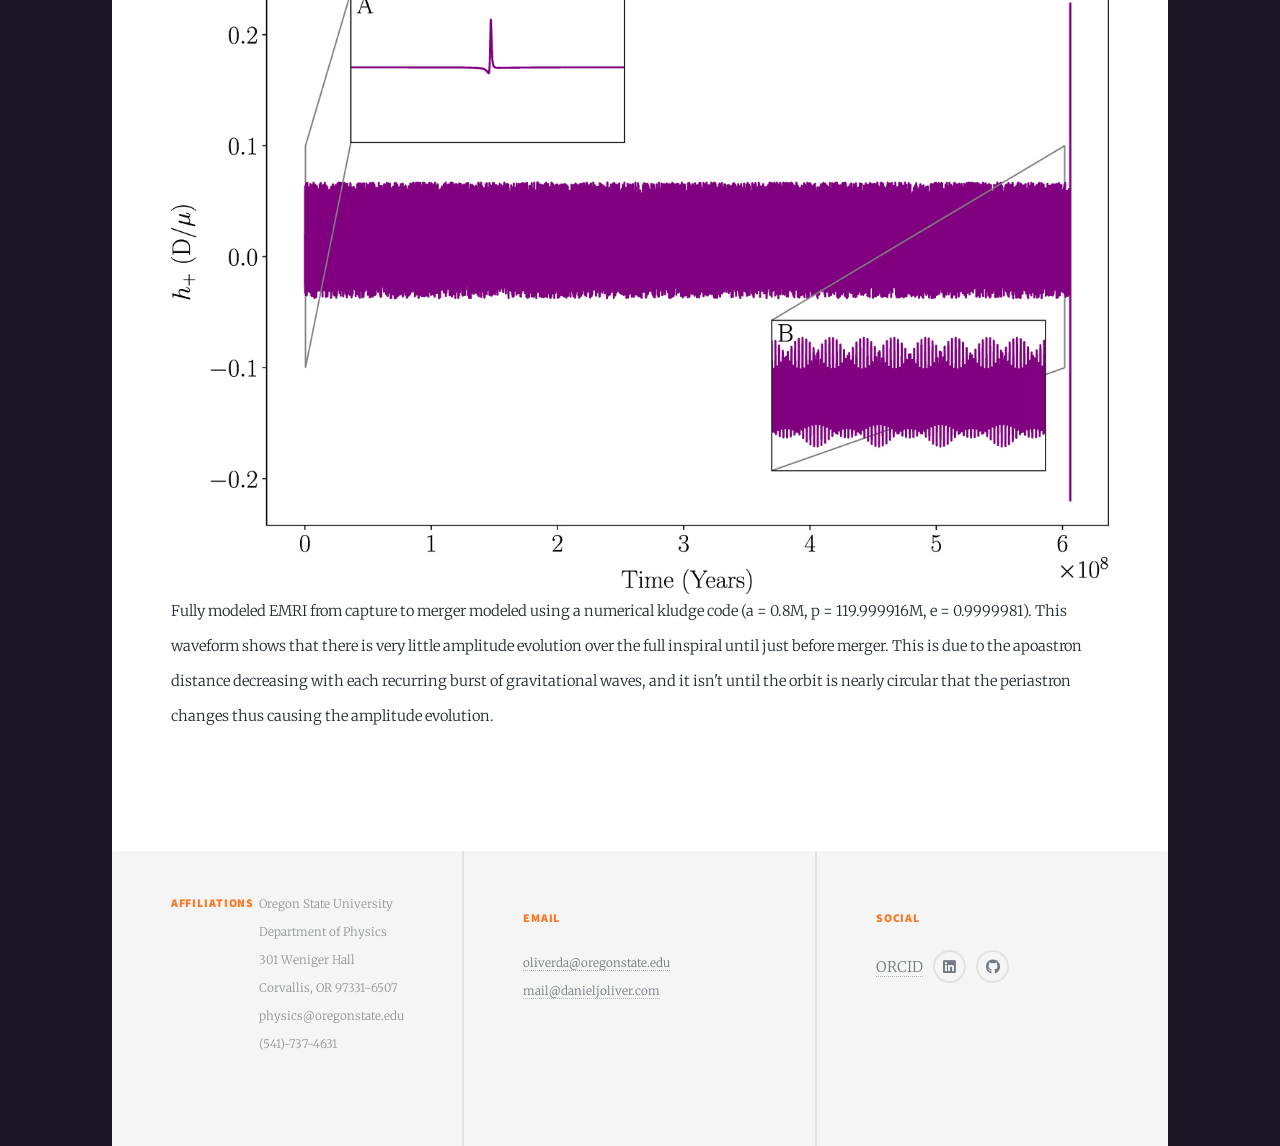
<file: publications.html>
<!DOCTYPE HTML>
<!--
	Massively by HTML5 UP
	html5up.net | @ajlkn
	Free for personal and commercial use under the CCA 3.0 license (html5up.net/license)
-->
<html>
	<head>
		<title>Publications | Daniel J. Oliver</title>
		<link rel="shortcut icon" type="image/png" href="images/favicon.png">
		<meta name="description" content="Refereed publications and arXiv preprints by Daniel J. Oliver." />
		<meta name="author" content="Daniel J. Oliver" />
		<meta property="og:type" content="website" />
		<meta property="og:title" content="Publications | Daniel J. Oliver" />
		<meta property="og:description" content="Refereed publications and arXiv preprints by Daniel J. Oliver." />
		<meta property="og:url" content="https://danieljoliver.com/publications.html" />
		<meta property="og:image" content="https://danieljoliver.com/images/Daniel_CherryBlossom.jpg" />
		<meta name="twitter:card" content="summary_large_image" />
		<meta name="twitter:title" content="Publications | Daniel J. Oliver" />
		<meta name="twitter:description" content="Refereed publications and arXiv preprints by Daniel J. Oliver." />
		<meta name="twitter:image" content="https://danieljoliver.com/images/Daniel_CherryBlossom.jpg" />
		<meta charset="utf-8" />
		<meta name="viewport" content="width=device-width, initial-scale=1, user-scalable=no" />
		<link rel="stylesheet" href="assets/css/main.css" />
		<noscript><link rel="stylesheet" href="assets/css/noscript.css" /></noscript>
		<style>
			/* Publications: compact intra-entry line spacing, clear gaps between papers.
			   Overrides the site-wide p { margin-bottom: 2rem } for entry blocks only. */
			#main .post > header:not(.major) {
				margin: 0 0 3.5rem 0;
			}
			#main .post > header:not(.major) h3 {
				margin: 0 0 0.75rem 0;
			}
			#main .post > header:not(.major) p {
				margin: 0 0 0.6rem 0;
			}
			#main .post > header:not(.major) .altmetric-embed {
				margin: 0.4rem 0 0.6rem 0;
			}
			/* Two-column entry body: meta on the left, citemetrics on the right */
			#main .post > header:not(.major) .pub-body {
				display: flex;
				gap: 2.5rem;
				align-items: flex-start;
			}
			#main .post > header:not(.major) .pub-meta {
				flex: 1 1 auto;
				min-width: 0;
			}
			#main .post > header:not(.major) .pub-meta p:last-child {
				margin-bottom: 0;
			}
			#main .post > header:not(.major) .pub-metrics {
				flex: 0 0 auto;
				width: 210px;
			}
			#main .post > header:not(.major) .pub-metrics .altmetric-embed {
				margin: 0 0 0.75rem 0;
			}
			#main .post > header:not(.major) .pub-metrics p {
				margin: 0;
			}
			/* Multi-panel figure: two panels per row, an odd last panel centered below */
			#main .post > header:not(.major) .pub-figs {
				display: flex;
				flex-wrap: wrap;
				justify-content: center;
				gap: 1.5rem 2rem;
				margin: 0 0 1rem 0;
			}
			#main .post > header:not(.major) .pub-figs figure {
				flex: 0 1 calc(50% - 1rem);
				margin: 0;
				text-align: center;
			}
			#main .post > header:not(.major) .pub-figs figcaption {
				margin-top: 0.4rem;
			}
			/* Stack the two columns on narrow screens */
			@media (max-width: 640px) {
				#main .post > header:not(.major) .pub-body {
					flex-direction: column;
					gap: 0.6rem;
				}
				#main .post > header:not(.major) .pub-metrics {
					width: auto;
				}
				#main .post > header:not(.major) .pub-figs figure {
					flex-basis: 100%;
				}
			}
		</style>
	</head>
	<body class="is-preload">

		<!-- Wrapper -->
			<div id="wrapper" class="fade-in">

				<!-- Intro -->
					<div id="intro">
						<h1>Daniel Joseph Oliver</h1>
						<p>NANOGrav Physics Frontiers Center Postdoctoral Fellow at Oregon State University</p>
						<ul class="actions">
							<li> <a href="#header" class="button icon solid solo fa-arrow-down scrolly">Continue</a></li>
						</ul>
					</div>

				<!-- Header -->
					<header id="header">
						<a href="https://scholar.google.com/citations?user=n5EwaOEAAAAJ&hl=en" class="logo">Daniel J. Oliver Ph.D.</a>
					</header>

				<!-- Nav -->
					<nav id="nav">
						<ul class="links">
							<li><a href="./">About</a></li>
							<li><a href="research.html">Current Research</a></li>
							<li class="active"><a href="publications.html">Publications</a></li>
							<li><a href="cv.html">CV</a></li>
						</ul>
						<ul class="icons">
							<li><a href="https://orcid.org/0000-0002-7374-6925">ORCID</a></li>
							<li><a href="https://www.linkedin.com/in/danieljosepholiver/" class="icon brands fa-linkedin"><span class="label">LinkedIn</span></a></li>
							<li><a href="https://github.com/DanielJOliver" class="icon brands fa-github"><span class="label">GitHub</span></a></li>
							<li><a href="https://scholar.google.com/citations?user=n5EwaOEAAAAJ&hl=en" class="fa-brands fa-google-scholar"><span class="label">Google Scholar</span></a></li>
							<li><a href="https://arxiv.org/search/?query=Oliver%2C+Daniel+J&searchtype=author&abstracts=show&order=-announced_date_first&size=50">arXiv</a></li>
						</ul>
					</nav>


				<!-- Main -->
					<div id="main">

						<!-- Post -->
							<section class="post">
								<header class="major">
									<h1>Publications</h1>
								</header>

								<!-- Text stuff -->
																		<header>
										<h3>The NANOGrav 15-year data set: A Limit on Continuous Spin Gravitons</h3>
										<div class="pub-body">
											<div class="pub-meta">
												<p>C. Ambasht, O. Bitcon, T. Trickle, The NANOGrav Collaboration (94 authors including <strong>D. J. Oliver</strong>)</p>
												<p>Submitted</p>
												<p><a href="https://arxiv.org/abs/2611.14613">arXiv:2611.14613</a></p>
												<p><a href="https://ui.adsabs.harvard.edu/abs/arXiv:2611.14613">NASA ADS</a></p>
											</div>
											<div class="pub-metrics">
												<!-- Altmetric badge -->
												<script async src="https://d1bxh8uas1mnw7.cloudfront.net/assets/embed.js"></script>
												<div class="altmetric-embed" data-badge-type="donut" data-arxiv-id="2611.14613"></div>
												<!-- Citation count from Inspire-HEP -->
												<p id="cite-count-261114613">Citations: loading…</p>
												<script>
												fetch("https://inspirehep.net/api/literature?q=arxiv:2611.14613")
												.then(r => r.json())
												.then(data => {
												const hits = data.hits.hits;
												const citeElement = document.getElementById("cite-count-261114613");
												if (hits.length > 0) {
												const citations = hits[0].metadata.citation_count || 0;
												const litId = hits[0].id;
												citeElement.textContent = `Citations: ${citations} (`;
												const link = document.createElement("a");
												link.href = `https://inspirehep.net/literature/${litId}`;
												link.textContent = "Inspire-HEP";
												link.target = "_blank";
												citeElement.appendChild(link);
												citeElement.append(")");
												} else {
												citeElement.textContent = "Citations: N/A";
												}
												})
												.catch(() => {
												document.getElementById("cite-count-261114613").textContent =
												"Citations: unavailable";
												});
												</script>
											</div>
										</div>
									</header>

																		<header>
										<h3>What Fraction of Extreme Mass Ratio Inspirals That Merge After the LISA Mission Ends Are Detectable?</h3>
										<div class="pub-body">
											<div class="pub-meta">
												<p>D. J. Oliver, A. D. Johnson, J. E. Thompson, C. J. Cutler, 2026</p>
												<p>Submitted, Physical Review D</p>
												<p><a href="https://arxiv.org/abs/2609.36298">arXiv:2609.36298</a></p>
												<p><a href="https://ui.adsabs.harvard.edu/abs/arXiv:2609.36298">NASA ADS</a></p>
											</div>
											<div class="pub-metrics">
												<!-- Altmetric badge -->
												<script async src="https://d1bxh8uas1mnw7.cloudfront.net/assets/embed.js"></script>
												<div class="altmetric-embed" data-badge-type="donut" data-arxiv-id="2609.36298"></div>
												<!-- Citation count from Inspire-HEP -->
												<p id="cite-count-260936298">Citations: loading…</p>
												<script>
												fetch("https://inspirehep.net/api/literature?q=arxiv:2609.36298")
												.then(r => r.json())
												.then(data => {
												const hits = data.hits.hits;
												const citeElement = document.getElementById("cite-count-260936298");
												if (hits.length > 0) {
												const citations = hits[0].metadata.citation_count || 0;
												const litId = hits[0].id;
												citeElement.textContent = `Citations: ${citations} (`;
												const link = document.createElement("a");
												link.href = `https://inspirehep.net/literature/${litId}`;
												link.textContent = "Inspire-HEP";
												link.target = "_blank";
												citeElement.appendChild(link);
												citeElement.append(")");
												} else {
												citeElement.textContent = "Citations: N/A";
												}
												})
												.catch(() => {
												document.getElementById("cite-count-260936298").textContent =
												"Citations: unavailable";
												});
												</script>
											</div>
										</div>
										<div class="image main">
											<div class="pub-figs">
												<figure>
													<img src="images/emri_postmission_snr.png" alt="Median SNR and 5-99% band against time to plunge">
													<figcaption>(a) Median and 5&ndash;99% TDI-SNR band</figcaption>
												</figure>
												<figure>
													<img src="images/emri_postmission_fraction.png" alt="Detectable fraction against time to plunge">
													<figcaption>(b) Detectable fraction</figcaption>
												</figure>
											</div>
											<figcaption>Secondary-mass sensitivity at <em>a</em> = 0.998 cos&thinsp;&iota;, over the four-year mission with 4000 sources per node. Both panels show M1-light (<em>m</em> = 5 M<sub>&#9737;</sub>), M1 (<em>m</em> = 10 M<sub>&#9737;</sub>), and M1-heavy (<em>m</em> ~ U(10, 30) M<sub>&#9737;</sub>) against time to plunge. (a) shows the median SNR and its 5&ndash;99% band for the four-year mission. (b) The detectable fraction at &rho; &gt; 10, the threshold at which all three populations retain a visible far tail, with the same ordering at &rho; &gt; 20 and &rho; &gt; 30.</figcaption>
										</div>
									</header>

																		<header>
										<h3>Constraints on Supermassive Black Hole Binaries from the Lack of Resolvable Sources in the NANOGrav 15-yr Dataset</h3>
										<div class="pub-body">
											<div class="pub-meta">
												<p>E. C. Gardiner et al. (119 authors including <strong>D. J. Oliver</strong>)</p>
												<p>Submitted, The Astrophysical Journal</p>
												<p><a href="https://arxiv.org/abs/2609.32306">arXiv:2609.32306</a></p>
												<p><a href="https://ui.adsabs.harvard.edu/abs/arXiv:2609.32306">NASA ADS</a></p>
											</div>
											<div class="pub-metrics">
												<!-- Altmetric badge -->
												<script async src="https://d1bxh8uas1mnw7.cloudfront.net/assets/embed.js"></script>
												<div class="altmetric-embed" data-badge-type="donut" data-arxiv-id="2609.32306"></div>
												<!-- Citation count from Inspire-HEP -->
												<p id="cite-count-260932306">Citations: loading…</p>
												<script>
												fetch("https://inspirehep.net/api/literature?q=arxiv:2609.32306")
												.then(r => r.json())
												.then(data => {
												const hits = data.hits.hits;
												const citeElement = document.getElementById("cite-count-260932306");
												if (hits.length > 0) {
												const citations = hits[0].metadata.citation_count || 0;
												const litId = hits[0].id;
												citeElement.textContent = `Citations: ${citations} (`;
												const link = document.createElement("a");
												link.href = `https://inspirehep.net/literature/${litId}`;
												link.textContent = "Inspire-HEP";
												link.target = "_blank";
												citeElement.appendChild(link);
												citeElement.append(")");
												} else {
												citeElement.textContent = "Citations: N/A";
												}
												})
												.catch(() => {
												document.getElementById("cite-count-260932306").textContent =
												"Citations: unavailable";
												});
												</script>
											</div>
										</div>
									</header>

																		<header>
										<h3>The NANOGrav 15 yr Data Set: Impacts of Customized Chromatic Noise Models on Gravitational Wave Analyses</h3>
										<div class="pub-body">
											<div class="pub-meta">
												<p>N. Agarwal et al. (123 authors including <strong>D. J. Oliver</strong>)</p>
												<p>Submitted, The Astrophysical Journal Letters</p>
												<p><a href="https://arxiv.org/abs/2606.28554">arXiv:2606.28554</a></p>
												<p><a href="https://ui.adsabs.harvard.edu/abs/arXiv:2606.28554">NASA ADS</a></p>
											</div>
											<div class="pub-metrics">
												<!-- Altmetric badge -->
												<script async src="https://d1bxh8uas1mnw7.cloudfront.net/assets/embed.js"></script>
												<div class="altmetric-embed" data-badge-type="donut" data-arxiv-id="2606.28554"></div>
												<!-- Citation count from Inspire-HEP -->
												<p id="cite-count-260628554">Citations: loading…</p>
												<script>
												fetch("https://inspirehep.net/api/literature?q=arxiv:2606.28554")
												.then(r => r.json())
												.then(data => {
												const hits = data.hits.hits;
												const citeElement = document.getElementById("cite-count-260628554");
												if (hits.length > 0) {
												const citations = hits[0].metadata.citation_count || 0;
												const litId = hits[0].id;
												citeElement.textContent = `Citations: ${citations} (`;
												const link = document.createElement("a");
												link.href = `https://inspirehep.net/literature/${litId}`;
												link.textContent = "Inspire-HEP";
												link.target = "_blank";
												citeElement.appendChild(link);
												citeElement.append(")");
												} else {
												citeElement.textContent = "Citations: N/A";
												}
												})
												.catch(() => {
												document.getElementById("cite-count-260628554").textContent =
												"Citations: unavailable";
												});
												</script>
											</div>
										</div>
									</header>

																		<header>
										<h3>Mitigating the Timing Impact of Anomalous Pulse Profile Shape Variability in PSR J1713+0747 with Gaussian Component Modeling</h3>
										<div class="pub-body">
											<div class="pub-meta">
												<p>S. A. Nichols et al. (34 authors including <strong>D. J. Oliver</strong>)</p>
												<p><a href="https://doi.org/10.3847/1538-4357/aeae2d">The Astrophysical Journal</a></p>
												<p><a href="https://arxiv.org/abs/2607.12038">arXiv:2607.12038</a></p>
												<p><a href="https://ui.adsabs.harvard.edu/abs/arXiv:2607.12038">NASA ADS</a></p>
											</div>
											<div class="pub-metrics">
												<!-- Altmetric badge -->
												<script async src="https://d1bxh8uas1mnw7.cloudfront.net/assets/embed.js"></script>
												<div class="altmetric-embed" data-badge-type="donut" data-arxiv-id="2607.12038"></div>
												<!-- Citation count from Inspire-HEP -->
												<p id="cite-count-260712038">Citations: loading…</p>
												<script>
												fetch("https://inspirehep.net/api/literature?q=arxiv:2607.12038")
												.then(r => r.json())
												.then(data => {
												const hits = data.hits.hits;
												const citeElement = document.getElementById("cite-count-260712038");
												if (hits.length > 0) {
												const citations = hits[0].metadata.citation_count || 0;
												const litId = hits[0].id;
												citeElement.textContent = `Citations: ${citations} (`;
												const link = document.createElement("a");
												link.href = `https://inspirehep.net/literature/${litId}`;
												link.textContent = "Inspire-HEP";
												link.target = "_blank";
												citeElement.appendChild(link);
												citeElement.append(")");
												} else {
												citeElement.textContent = "Citations: N/A";
												}
												})
												.catch(() => {
												document.getElementById("cite-count-260712038").textContent =
												"Citations: unavailable";
												});
												</script>
											</div>
										</div>
									</header>

																		<header>
										<h3>Directional Anisotropic Sensitivity Curves for Pulsar Timing Arrays</h3>
										<div class="pub-body">
											<div class="pub-meta">
												<p>D. J. Oliver, J. S. Hazboun, M. Maggi, J. G. Baier, K. E. Gourlie, 2026</p>
												<p><a href="https://doi.org/10.1088/1361-6382/aeb78a">Classical and Quantum Gravity</a></p>
												<p><a href="https://arxiv.org/abs/2608.00250">arXiv:2608.00250</a></p>
												<p><a href="https://ui.adsabs.harvard.edu/abs/arXiv:2608.00250">NASA ADS</a></p>
											</div>
											<div class="pub-metrics">
												<!-- Altmetric badge -->
												<script async src="https://d1bxh8uas1mnw7.cloudfront.net/assets/embed.js"></script>
												<div class="altmetric-embed" data-badge-type="donut" data-arxiv-id="2608.00250"></div>
												<!-- Citation count from Inspire-HEP -->
												<p id="cite-count-260800250">Citations: loading…</p>
												<script>
												fetch("https://inspirehep.net/api/literature?q=arxiv:2608.00250")
												.then(r => r.json())
												.then(data => {
												const hits = data.hits.hits;
												const citeElement = document.getElementById("cite-count-260800250");
												if (hits.length > 0) {
												const citations = hits[0].metadata.citation_count || 0;
												const litId = hits[0].id;
												citeElement.textContent = `Citations: ${citations} (`;
												const link = document.createElement("a");
												link.href = `https://inspirehep.net/literature/${litId}`;
												link.textContent = "Inspire-HEP";
												link.target = "_blank";
												citeElement.appendChild(link);
												citeElement.append(")");
												} else {
												citeElement.textContent = "Citations: N/A";
												}
												})
												.catch(() => {
												document.getElementById("cite-count-260800250").textContent =
												"Citations: unavailable";
												});
												</script>
											</div>
										</div>
										<div class="image main">
											<div class="pub-figs">
												<figure>
													<img src="images/directional_seff_rad.png" alt="Radiometer effective sensitivity skymap">
													<figcaption>(a) Radiometer S<sub>eff</sub><sup>rad</sup></figcaption>
												</figure>
												<figure>
													<img src="images/directional_seff_full.png" alt="Full-Fisher effective sensitivity skymap">
													<figcaption>(b) Full Fisher S<sub>eff</sub><sup>full</sup></figcaption>
												</figure>
												<figure>
													<img src="images/directional_seff_ratio.png" alt="Ratio of full-Fisher to radiometer effective sensitivity">
													<figcaption>(c) Ratio S<sub>eff</sub><sup>full</sup> / S<sub>eff</sub><sup>rad</sup></figcaption>
												</figure>
											</div>
											<figcaption>Per-pixel effective sensitivity S<sub>eff</sub> at the peak sensitivity frequency (<em>f</em> &asymp; 8.54 nHz) for the 16-year SPTA. (a) shows the diagonal radiometer S<sub>eff</sub><sup>rad</sup>. (b) shows the full-Fisher S<sub>eff</sub><sup>full</sup>. (c) shows the ratio of the full-Fisher to the radiometer, which reflects the over-parameterization of the pixel basis relative to the array&rsquo;s ~&#8467;<sub>eff</sub><sup>2</sup> independent modes.</figcaption>
										</div>
									</header>

																		<header>
										<h3>Pulsar Timing Array Sensitivity to Anisotropy: Empirical Sensitivity Curves, Scaling Relations, and the Multi-resolution Pixel Basis</h3>
										<div class="pub-body">
											<div class="pub-meta">
												<p>T. T. Moursy et al. (118 authors including <strong>D. J. Oliver</strong>)</p>
												<p><a href="https://doi.org/10.3847/1538-4357/ae9759">The Astrophysical Journal</a></p>
												<p><a href="https://arxiv.org/abs/2608.09781">arXiv:2608.09781</a></p>
												<p><a href="https://ui.adsabs.harvard.edu/abs/arXiv:2608.09781">NASA ADS</a></p>
											</div>
											<div class="pub-metrics">
												<!-- Altmetric badge -->
												<script async src="https://d1bxh8uas1mnw7.cloudfront.net/assets/embed.js"></script>
												<div class="altmetric-embed" data-badge-type="donut" data-arxiv-id="2608.09781"></div>
												<!-- Citation count from Inspire-HEP -->
												<p id="cite-count-260809781">Citations: loading…</p>
												<script>
												fetch("https://inspirehep.net/api/literature?q=arxiv:2608.09781")
												.then(r => r.json())
												.then(data => {
												const hits = data.hits.hits;
												const citeElement = document.getElementById("cite-count-260809781");
												if (hits.length > 0) {
												const citations = hits[0].metadata.citation_count || 0;
												const litId = hits[0].id;
												citeElement.textContent = `Citations: ${citations} (`;
												const link = document.createElement("a");
												link.href = `https://inspirehep.net/literature/${litId}`;
												link.textContent = "Inspire-HEP";
												link.target = "_blank";
												citeElement.appendChild(link);
												citeElement.append(")");
												} else {
												citeElement.textContent = "Citations: N/A";
												}
												})
												.catch(() => {
												document.getElementById("cite-count-260809781").textContent =
												"Citations: unavailable";
												});
												</script>
											</div>
										</div>
									</header>

																		<header>
										<h3>The NANOGrav 15 yr and 20 yr Datasets: Timing Events and Pulse Shape Changes</h3>
										<div class="pub-body">
											<div class="pub-meta">
												<p>B. Jacobson-Bell et al. (64 authors including <strong>D. J. Oliver</strong>)</p>
												<p><a href="https://doi.org/10.3847/1538-4357/ae6db6">The Astrophysical Journal</a></p>
												<p><a href="https://arxiv.org/abs/2604.05453">arXiv:2604.05453</a></p>
												<p><a href="https://ui.adsabs.harvard.edu/abs/arXiv:2604.05453">NASA ADS</a></p>
											</div>
											<div class="pub-metrics">
												<!-- Altmetric badge -->
												<script async src="https://d1bxh8uas1mnw7.cloudfront.net/assets/embed.js"></script>
												<div class="altmetric-embed" data-badge-type="donut" data-arxiv-id="2604.05453"></div>
												<!-- Citation count from Inspire-HEP -->
												<p id="cite-count-2604">Citations: loading…</p>
												<script>
												fetch("https://inspirehep.net/api/literature?q=arxiv:2604.05453")
												.then(r => r.json())
												.then(data => {
												const hits = data.hits.hits;
												const citeElement = document.getElementById("cite-count-2604");
												if (hits.length > 0) {
												const citations = hits[0].metadata.citation_count || 0;
												const litId = hits[0].id;
												citeElement.textContent = `Citations: ${citations} (`;
												const link = document.createElement("a");
												link.href = `https://inspirehep.net/literature/${litId}`;
												link.textContent = "Inspire-HEP";
												link.target = "_blank";
												citeElement.appendChild(link);
												citeElement.append(")");
												} else {
												citeElement.textContent = "Citations: N/A";
												}
												})
												.catch(() => {
												document.getElementById("cite-count-2604").textContent =
												"Citations: unavailable";
												});
												</script>
											</div>
										</div>
									</header>

																		<header>
										<h3>The NANOGrav 15 yr Data Set: Customized Chromatic Noise Models</h3>
										<div class="pub-body">
											<div class="pub-meta">
												<p>B. Larsen, J. G. Baier, <strong>D. J. Oliver</strong>, K. Wayt, Y.-T. Chang, J. S. Hazboun, C. M. F. Mingarelli, et al. (56 authors), 2026</p>
												<p><a href="https://doi.org/10.3847/1538-4357/ae677c">The Astrophysical Journal</a></p>
												<p><a href="https://arxiv.org/abs/2606.28571">arXiv:2606.28571</a></p>
												<p><a href="https://ui.adsabs.harvard.edu/abs/arXiv:2606.28571">NASA ADS</a></p>
											</div>
											<div class="pub-metrics">
												<!-- Altmetric badge -->
												<script async src="https://d1bxh8uas1mnw7.cloudfront.net/assets/embed.js"></script>
												<div class="altmetric-embed" data-badge-type="donut" data-arxiv-id="2606.28571"></div>
												<!-- Citation count from Inspire-HEP -->
												<p id="cite-count-260628571">Citations: loading…</p>
												<script>
												fetch("https://inspirehep.net/api/literature?q=arxiv:2606.28571")
												.then(r => r.json())
												.then(data => {
												const hits = data.hits.hits;
												const citeElement = document.getElementById("cite-count-260628571");
												if (hits.length > 0) {
												const citations = hits[0].metadata.citation_count || 0;
												const litId = hits[0].id;
												citeElement.textContent = `Citations: ${citations} (`;
												const link = document.createElement("a");
												link.href = `https://inspirehep.net/literature/${litId}`;
												link.textContent = "Inspire-HEP";
												link.target = "_blank";
												citeElement.appendChild(link);
												citeElement.append(")");
												} else {
												citeElement.textContent = "Citations: N/A";
												}
												})
												.catch(() => {
												document.getElementById("cite-count-260628571").textContent =
												"Citations: unavailable";
												});
												</script>
											</div>
										</div>
									</header>

																		<header>
										<h3>The NANOGrav 12.5-year Data Set: Chromatic Noise Characterization &amp; Mitigation with Time-Domain Kernels</h3>
										<div class="pub-body">
											<div class="pub-meta">
												<p>J. S. Hazboun, J. Simon, B. Larsen, J. Baier, <strong>D. J. Oliver</strong>, et al. (67 authors), 2026</p>
												<p><a href="https://doi.org/10.3847/1538-4357/ae4ee0">The Astrophysical Journal</a></p>
												<p><a href="https://arxiv.org/abs/2511.22597">arXiv:2511.22597</a></p>
												<p><a href="https://ui.adsabs.harvard.edu/abs/arXiv:2511.22597">NASA ADS</a></p>
											</div>
											<div class="pub-metrics">
												<!-- Altmetric badge -->
												<script async src="https://d1bxh8uas1mnw7.cloudfront.net/assets/embed.js"></script>
												<div class="altmetric-embed" data-badge-type="donut" data-arxiv-id="2511.22597"></div>
												<!-- Citation count from Inspire-HEP -->
												<p id="cite-count-2511">Citations: loading…</p>
												<script>
												fetch("https://inspirehep.net/api/literature?q=arxiv:2511.22597")
												.then(r => r.json())
												.then(data => {
												const hits = data.hits.hits;
												const citeElement = document.getElementById("cite-count-2511");
												if (hits.length > 0) {
												const citations = hits[0].metadata.citation_count || 0;
												const litId = hits[0].id;
												citeElement.textContent = `Citations: ${citations} (`;
												const link = document.createElement("a");
												link.href = `https://inspirehep.net/literature/${litId}`;
												link.textContent = "Inspire-HEP";
												link.target = "_blank";
												citeElement.appendChild(link);
												citeElement.append(")");
												} else {
												citeElement.textContent = "Citations: N/A";
												}
												})
												.catch(() => {
												document.getElementById("cite-count-2511").textContent =
												"Citations: unavailable";
												});
												</script>
											</div>
										</div>
									</header>


																		<header>
										<h3>Gravitational Wave Peep Contributions to Background Signal Confusion Noise for LISA</h3>
										<div class="pub-body">
											<div class="pub-meta">
												<p>D. J. Oliver, A. D. Johnson, L. Janssen, J. Berrier, K. Glampedakis, D. Kennefick, 2026</p>
												<p><a href="https://journals.aps.org/prd/abstract/10.1103/kgp7-ymyj">Physical Review D</a></p>
												<p><a href="https://arxiv.org/abs/2507.19704">arXiv:2507.19704</a></p>
												<p><a href="https://ui.adsabs.harvard.edu/abs/arXiv:2507.19704">NASA ADS</a></p>
											</div>
											<div class="pub-metrics">
												<!-- Altmetric badge -->
												<script async src="https://d1bxh8uas1mnw7.cloudfront.net/assets/embed.js"></script>
												<div class="altmetric-embed" data-badge-type="donut" data-arxiv-id="2507.19704"></div>
												<!-- Citation count from Inspire-HEP -->
												<p id="cite-count-2507">Citations: loading…</p>
												<script>
												fetch("https://inspirehep.net/api/literature?q=arxiv:2507.19704")
												.then(r => r.json())
												.then(data => {
												const hits = data.hits.hits;
												const citeElement = document.getElementById("cite-count-2507");
												if (hits.length > 0) {
												const citations = hits[0].metadata.citation_count || 0;
												const litId = hits[0].id;
												citeElement.textContent = `Citations: ${citations} (`;
												const link = document.createElement("a");
												link.href = `https://inspirehep.net/literature/${litId}`;
												link.textContent = "Inspire-HEP";
												link.target = "_blank";
												citeElement.appendChild(link);
												citeElement.append(")");
												} else {
												citeElement.textContent = "Citations: N/A";
												}
												})
												.catch(() => {
												document.getElementById("cite-count-2507").textContent =
												"Citations: unavailable";
												});
												</script>
											</div>
										</div>
										<div class="image main">
										<img src="images/peep_background_AE.png" width="300" alt="Peep Backgrounds">
										<figcaption>Stochastic background from gravitational wave peeps showing the total signal of from three different assumptions of population rates plotted over the LISA sensitivity curve for the A and E channels.</figcaption>
										</div>
									</header>
																		<header>
										<h3>Gravitational wave peeps from EMRIs and their implication for LISA signal confusion noise</h3>
										<div class="pub-body">
											<div class="pub-meta">
												<p>D. J. Oliver, A. D. Johnson, J. Berrier, K. Glampedakis, D. Kennefick, 2024</p>
												<p> <a href="https://iopscience.iop.org/article/10.1088/1361-6382/ad40f2">Classical and Quantum Gravity</a></p>
												<p> <a href="https://arxiv.org/abs/2305.05793">arXiv:2305.05793</a></p>
												<p><a href="https://ui.adsabs.harvard.edu/abs/arXiv:2305.05793">NASA ADS</a></p>
											</div>
											<div class="pub-metrics">
												<!-- Altmetric badge -->
												<script async src="https://d1bxh8uas1mnw7.cloudfront.net/assets/embed.js"></script>
												<div class="altmetric-embed" data-badge-type="donut" data-arxiv-id="2305.05793"></div>
												<!-- Citation count from Inspire-HEP -->
												<p id="cite-count-2305">Citations: loading…</p>
												<script>
												fetch("https://inspirehep.net/api/literature?q=arxiv:2305.05793")
												.then(r => r.json())
												.then(data => {
												const hits = data.hits.hits;
												const citeElement = document.getElementById("cite-count-2305");
												if (hits.length > 0) {
												const citations = hits[0].metadata.citation_count || 0;
												const litId = hits[0].id;
												citeElement.textContent = `Citations: ${citations} (`;
												const link = document.createElement("a");
												link.href = `https://inspirehep.net/literature/${litId}`;
												link.textContent = "Inspire-HEP";
												link.target = "_blank";
												citeElement.appendChild(link);
												citeElement.append(")");
												} else {
												citeElement.textContent = "Citations: N/A";
												}
												})
												.catch(() => {
												document.getElementById("cite-count-2305").textContent =
												"Citations: unavailable";
												});
												</script>
											</div>
										</div>
										<div class="image main">
										<img src="images/full_emri.jpg" width="300" alt="Full EMRI waveform">
										<figcaption>Fully modeled EMRI from capture to merger modeled using a numerical kludge code (a = 0.8M, p = 119.999916M, e = 0.9999981). This waveform shows that there is very little amplitude evolution over the full inspiral until just before merger. This is due to the apoastron distance decreasing with each recurring burst of gravitational waves, and it isn't until the orbit is nearly circular that the periastron changes thus causing the amplitude evolution.</figcaption>
										</div>
									</header>
							</section>


					</div>
				<!-- Footer -->
						<footer id="footer">
						<section class="split contact">
							<section class="alt">
							<h3>Affiliations </h3>
							<div class="affiliations">
								<p>
								Oregon State University<br />
								Department of Physics<br />
								301 Weniger Hall<br />
								Corvallis, OR 97331-6507<br />
								physics@oregonstate.edu<br />
								(541)-737-4631
								</p>
							</div>
							</section>
						</section>
							<section>
								<h3>Email</h3>
								<p><a href="mailto:oliverda@oregonstate.edu">oliverda@oregonstate.edu</a><br />
										<a href="mailto:mail@danieljoliver.com">mail@danieljoliver.com</a></p>
							</section>
							<section>
								<h3>Social</h3>
								<ul class="icons alt">
									<li><a href="https://orcid.org/0000-0002-7374-6925">ORCID</a></li>
									<li><a href="https://www.linkedin.com/in/danieljosepholiver/" class="icon brands alt fa-linkedin"><span class="label">LinkedIn</span></a></li>
									<li><a href="https://github.com/DanielJOliver" class="icon brands alt fa-github"><span class="label">GitHub</span></a></li>
								</ul>
							</section>
						</section>
					</footer>

			</div>

		<!-- Scripts -->
			<script src="assets/js/jquery.min.js"></script>
			<script src="assets/js/jquery.scrollex.min.js"></script>
			<script src="assets/js/jquery.scrolly.min.js"></script>
			<script src="assets/js/browser.min.js"></script>
			<script src="assets/js/breakpoints.min.js"></script>
			<script src="assets/js/util.js"></script>
			<script src="assets/js/main.js"></script>

	</body>
</html>
</file>
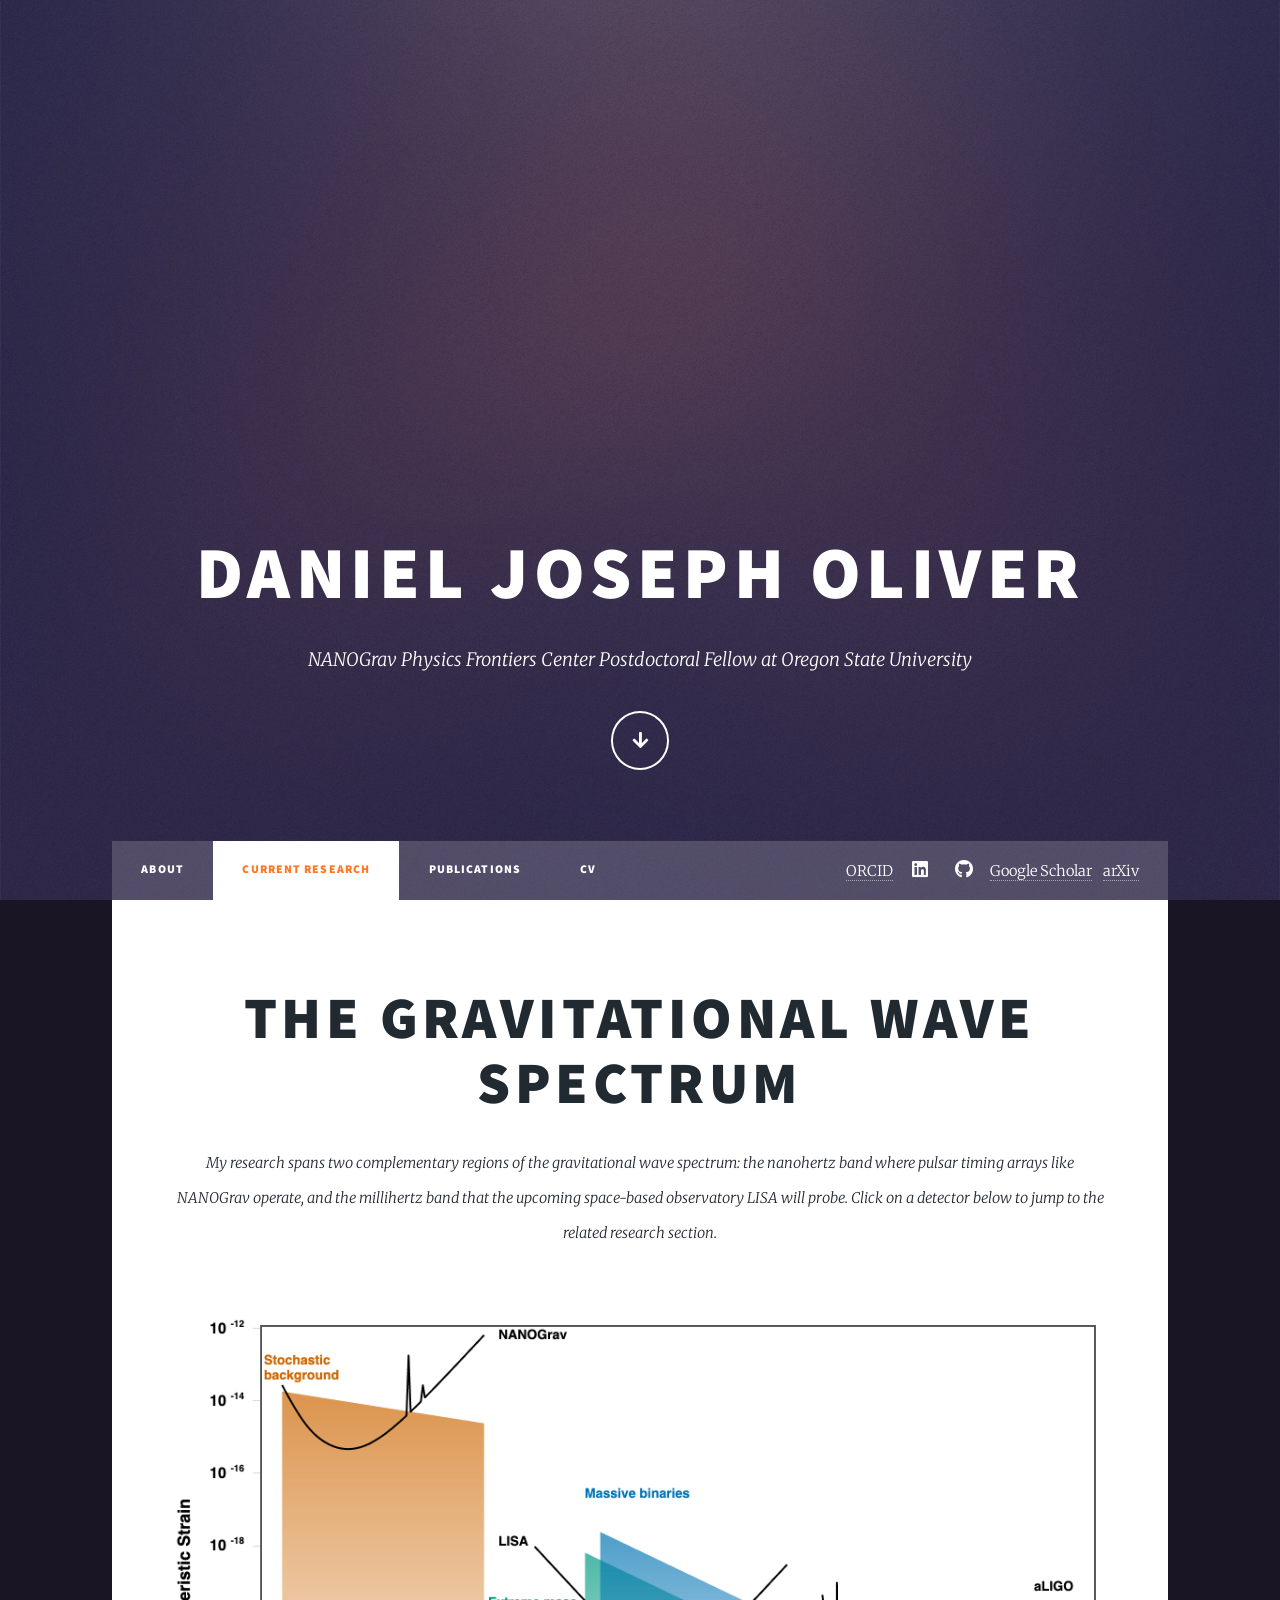
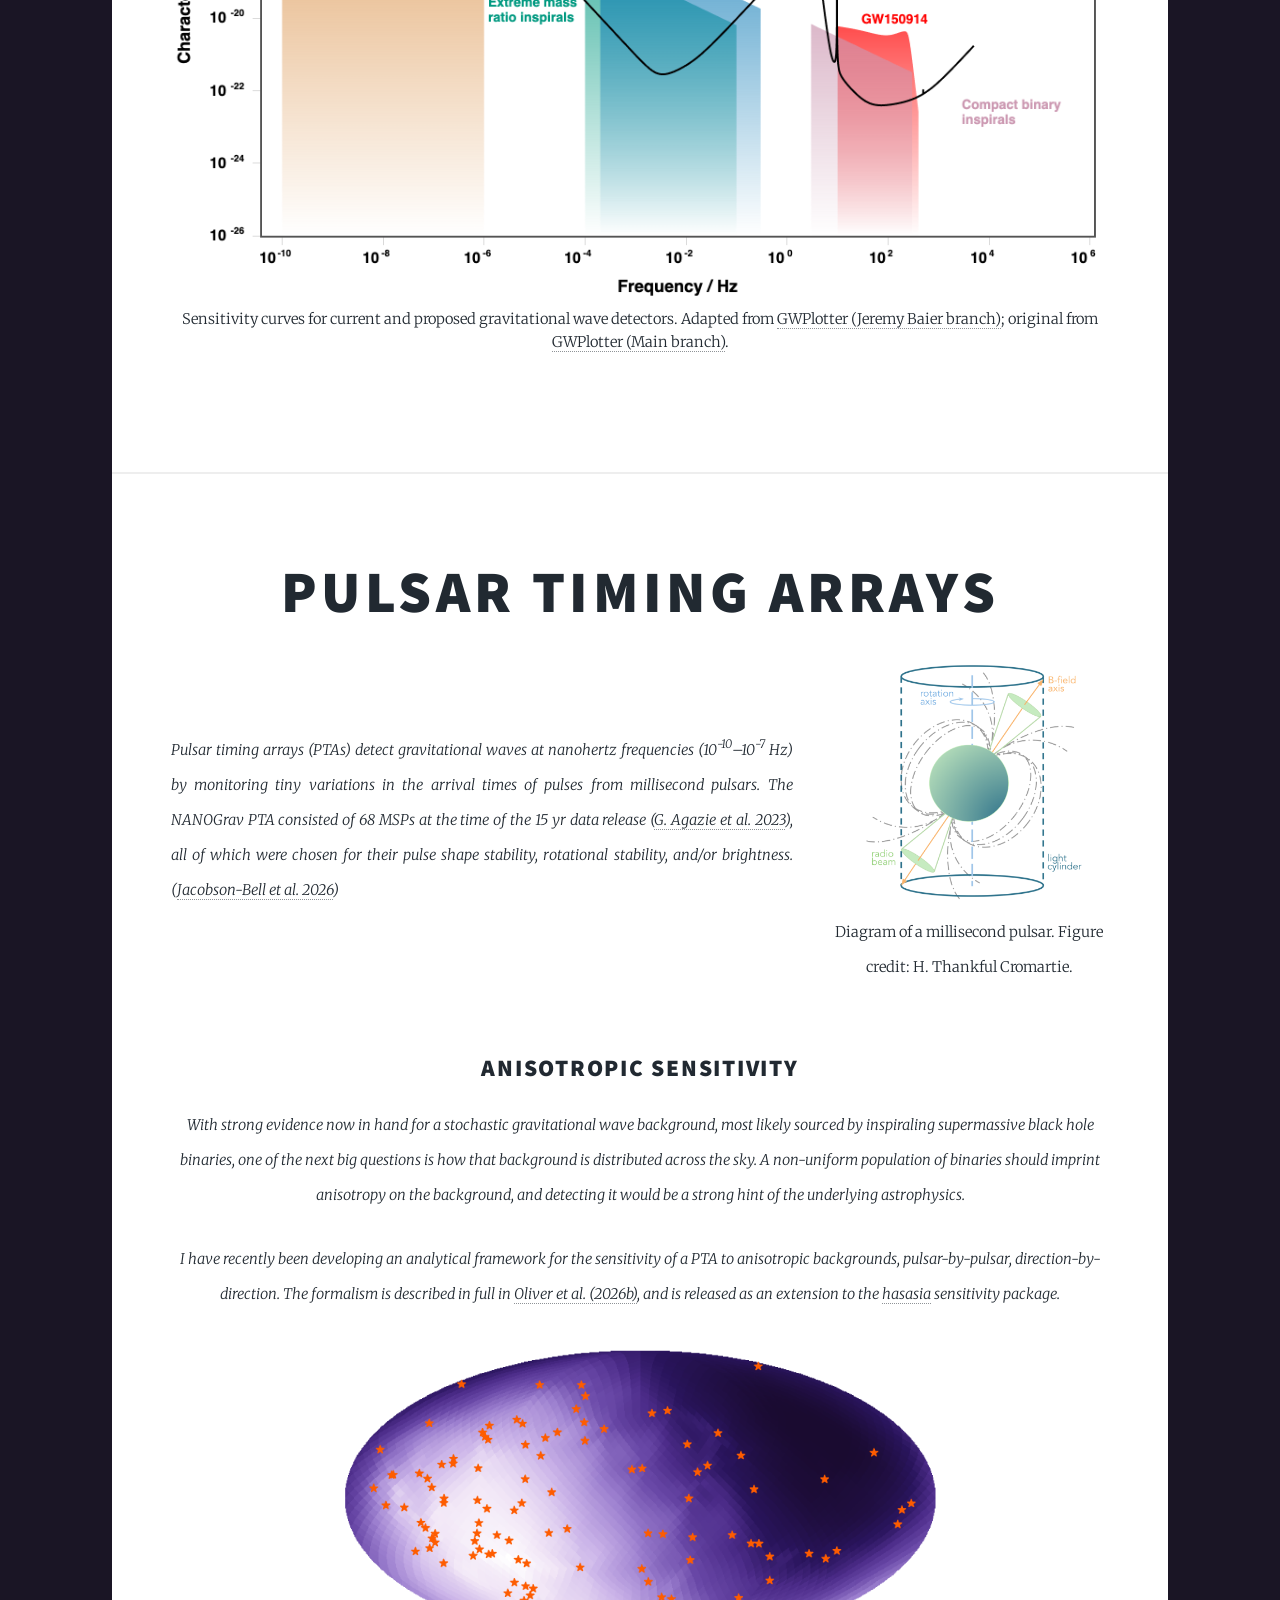
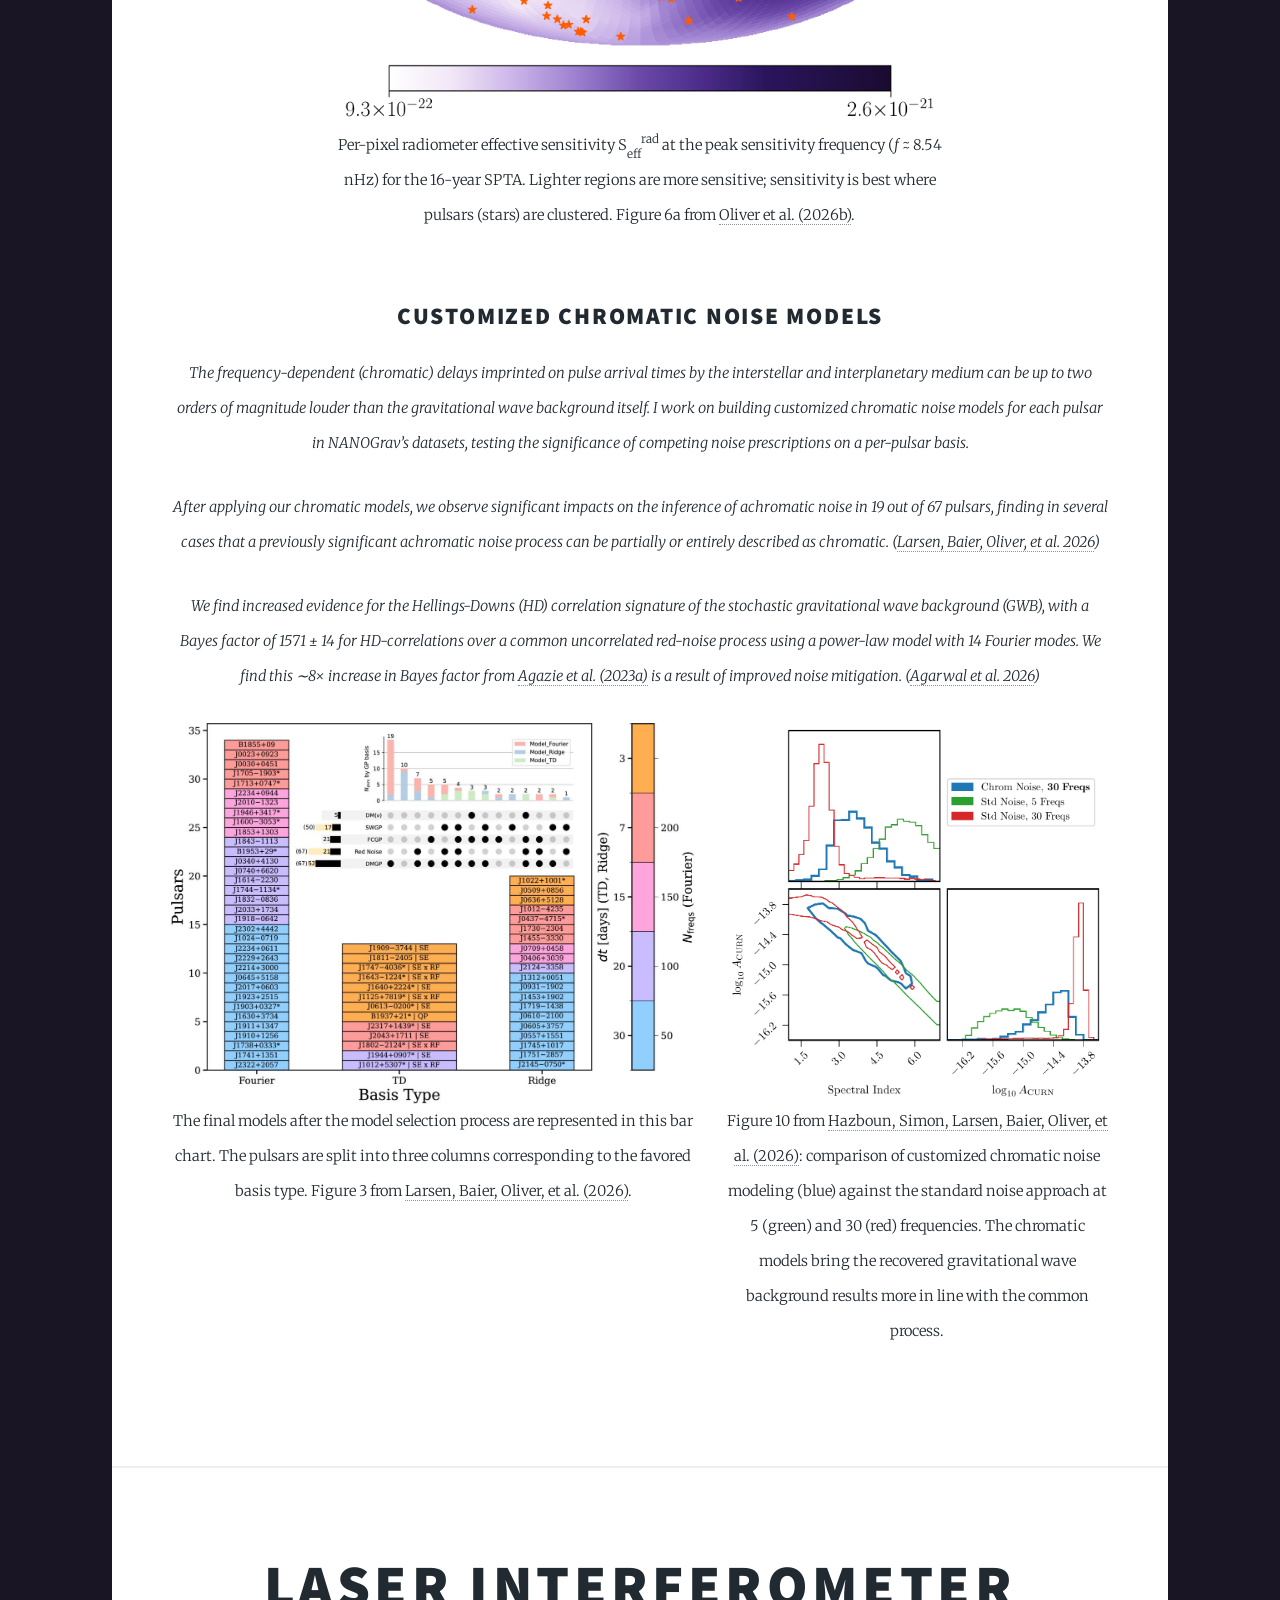
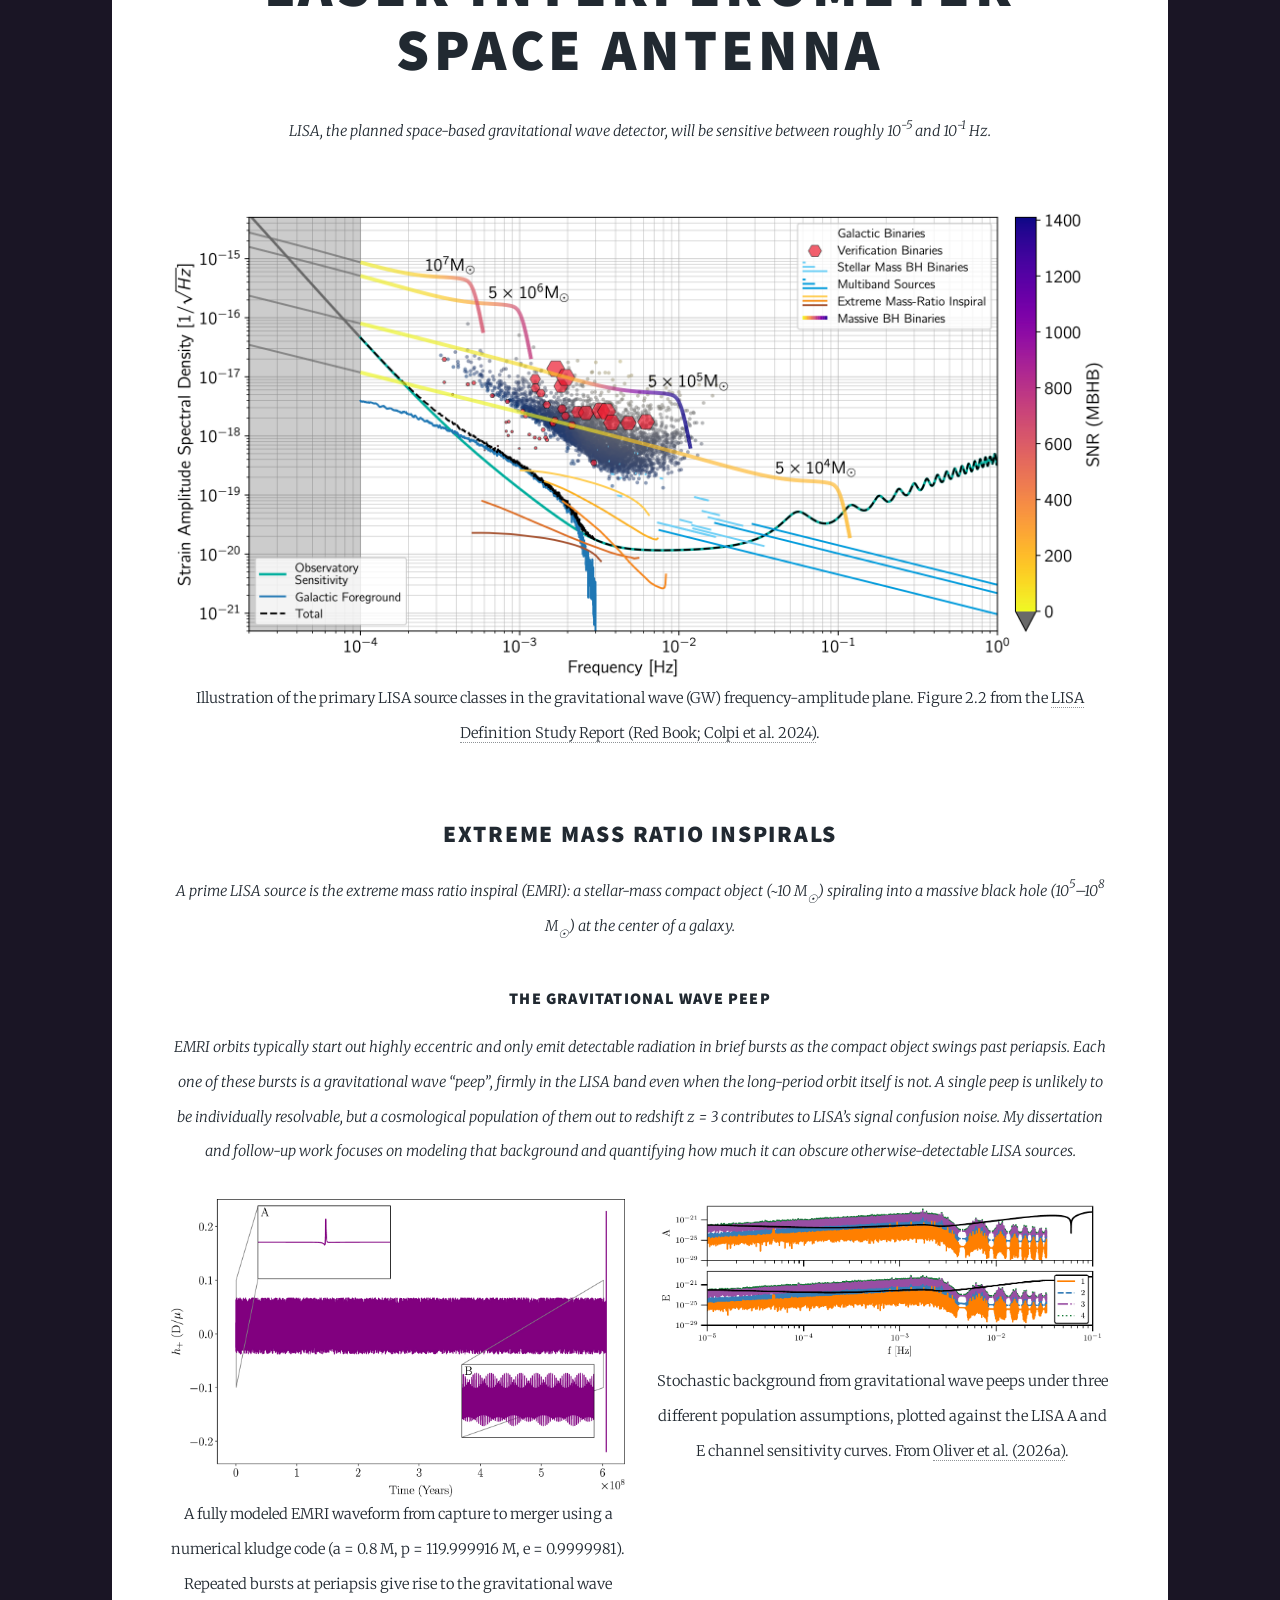
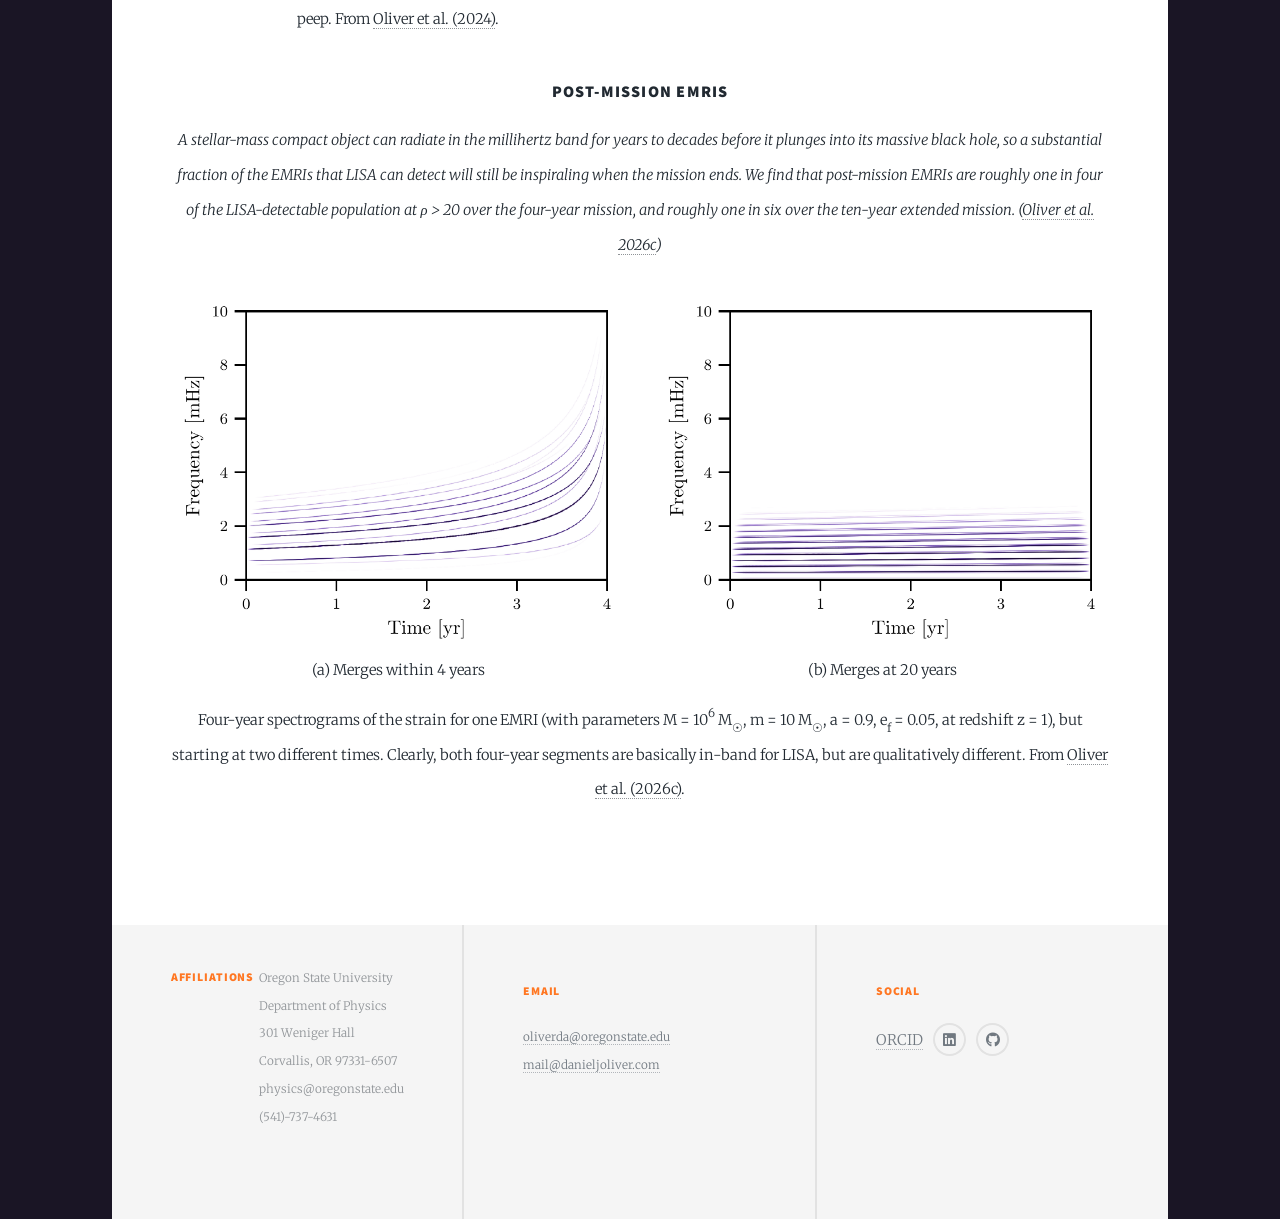
<file: research.html>
<!DOCTYPE HTML>
<!--
	Massively by HTML5 UP
	html5up.net | @ajlkn
	Free for personal and commercial use under the CCA 3.0 license (html5up.net/license)
-->
<html>
	<head>
		<title>Research | Daniel J. Oliver</title>
		<link rel="shortcut icon" type="image/png" href="images/favicon.png">
		<meta name="description" content="Current research: PTA anisotropic sensitivity, customized chromatic noise modeling for NANOGrav, and LISA extreme mass ratio inspirals (EMRIs): gravitational wave peeps and post-mission EMRIs." />
		<meta name="author" content="Daniel J. Oliver" />
		<meta property="og:type" content="website" />
		<meta property="og:title" content="Research | Daniel J. Oliver" />
		<meta property="og:description" content="Current research: PTA anisotropic sensitivity, customized chromatic noise modeling for NANOGrav, and LISA extreme mass ratio inspirals (EMRIs): gravitational wave peeps and post-mission EMRIs." />
		<meta property="og:url" content="https://danieljoliver.com/research.html" />
		<meta property="og:image" content="https://danieljoliver.com/images/Daniel_CherryBlossom.jpg" />
		<meta name="twitter:card" content="summary_large_image" />
		<meta name="twitter:title" content="Research | Daniel J. Oliver" />
		<meta name="twitter:description" content="Current research: PTA anisotropic sensitivity, customized chromatic noise modeling for NANOGrav, and LISA extreme mass ratio inspirals (EMRIs): gravitational wave peeps and post-mission EMRIs." />
		<meta name="twitter:image" content="https://danieljoliver.com/images/Daniel_CherryBlossom.jpg" />
		<meta charset="utf-8" />
		<meta name="viewport" content="width=device-width, initial-scale=1, user-scalable=no" />
		<link rel="stylesheet" href="assets/css/main.css" />
		<noscript><link rel="stylesheet" href="assets/css/noscript.css" /></noscript>
		<style>
			/* Subheadings inside a detector section (h3 = topic, h4 = sub-topic); undo the template's small-print "header > h3/h4 + p" rules */
			#main .post header.major > h3.research-sub { font-size: 1.6rem; margin: 4.5rem 0 1.5rem 0; }
			#main .post header.major > h4.research-sub { font-size: 1.1rem; margin: 3rem 0 1.25rem 0; }
			#main .post header.major > .research-sub + p { font-size: 1rem; margin-top: 0; }
			/* Text with a figure beside it (stacks on phones); the paragraph is wrapped, so restore the header paragraph look */
			.text-fig { display: flex; align-items: center; gap: 2.5rem; margin: 0 0 2rem 0; }
			.text-fig > p { flex: 1 1 0; margin: 0; font-style: italic; text-align: justify; }
			.text-fig > .image { flex: 0 0 280px; margin: 0; }
			/* Two figures side by side; flex-grow = image aspect ratio so both come out the same height */
			.fig-pair { display: flex; align-items: flex-start; gap: 2rem; margin: 2rem 0; }
			.fig-pair > .image { flex-basis: 0; margin: 0; }
			.text-fig img, .fig-pair img { width: 100%; display: block; }
			.image.main.fig-65 { width: 65%; margin: 2rem auto; }
			@media screen and (max-width: 736px) {
				.text-fig, .fig-pair { flex-direction: column; }
				.text-fig > .image { flex-basis: auto; max-width: 280px; margin: 0 auto; }
				.fig-pair > .image { flex: none; width: 100%; }
				.image.main.fig-65 { width: 100%; }
			}
		</style>
	</head>
	<body class="is-preload">

		<!-- Wrapper -->
			<div id="wrapper" class="fade-in">

				<!-- Intro -->
					<div id="intro">
						<h1>Daniel Joseph Oliver</h1>
						<p>NANOGrav Physics Frontiers Center Postdoctoral Fellow at Oregon State University</p>
						<ul class="actions">
							<li> <a href="#header" class="button icon solid solo fa-arrow-down scrolly">Continue</a></li>
						</ul>
					</div>

				<!-- Header -->
					<header id="header">
						<a href="https://scholar.google.com/citations?user=n5EwaOEAAAAJ&hl=en" class="logo">Daniel J. Oliver Ph.D.</a>
					</header>

				<!-- Nav -->
					<nav id="nav">
						<ul class="links">
							<li><a href="./">About</a></li>
							<li class="active"><a href="research.html">Current Research</a></li>
							<li><a href="publications.html">Publications</a></li>
							<li><a href="cv.html">CV</a></li>
						</ul>
						<ul class="icons">
							<li><a href="https://orcid.org/0000-0002-7374-6925">ORCID</a></li>
							<li><a href="https://www.linkedin.com/in/danieljosepholiver/" class="icon brands fa-linkedin"><span class="label">LinkedIn</span></a></li>
							<li><a href="https://github.com/DanielJOliver" class="icon brands fa-github"><span class="label">GitHub</span></a></li>
							<li><a href="https://scholar.google.com/citations?user=n5EwaOEAAAAJ&hl=en" class="fa-brands fa-google-scholar"><span class="label">Google Scholar</span></a></li>
							<li><a href="https://arxiv.org/search/?query=Oliver%2C+Daniel+J&searchtype=author&abstracts=show&order=-announced_date_first&size=50">arXiv</a></li>
						</ul>
					</nav>

				<!-- Main -->
					<div id="main">

						<!-- Gravitational Wave Spectrum overview (clickable) -->
						<article class="post featured">
							<header class="major">
								<h2>The Gravitational Wave Spectrum</h2>
								<p>
								My research spans two complementary regions of the gravitational wave spectrum: the nanohertz
								band where pulsar timing arrays like NANOGrav operate, and the millihertz band that the
								upcoming space-based observatory LISA will probe. Click on a detector below to jump to the
								related research section.
								</p>
								<div class="image main gwplot-container">
									<img src="images/gwplotter.png" alt="Gravitational wave spectrum showing detector sensitivity curves for NANOGrav, LISA, and aLIGO">
									<a class="gwplot-region" href="#pta-section"  title="Jump to PTA / NANOGrav research" style="left: 0%;  top: 0%; width: 35%; height: 88%;"></a>
									<a class="gwplot-region" href="#lisa-section" title="Jump to LISA / EMRI research"   style="left: 35%; top: 0%; width: 32%; height: 88%;"></a>
									<figcaption>Sensitivity curves for current and proposed gravitational wave detectors. Adapted from <a href="https://jeremy-baier.github.io/GWplotter/">GWPlotter (Jeremy Baier branch)</a>; original from <a href="https://www.sr.bham.ac.uk/~cplb/GWplotter/">GWPlotter (Main branch)</a>.</figcaption>
								</div>
							</header>
						</article>

						<!-- Pulsar Timing Arrays: overview, then Anisotropic Sensitivity + Customized Chromatic Noise Models -->
						<article id="pta-section" class="post featured">
							<header class="major">
								<h2>Pulsar Timing Arrays</h2>
								<div class="text-fig">
									<!-- Second sentence verbatim from the introduction of Jacobson-Bell et al. 2026 (ApJ 1005, 58) -->
									<p>
									Pulsar timing arrays (PTAs) detect gravitational waves at nanohertz frequencies
									(10<sup>-10</sup>&ndash;10<sup>-7</sup> Hz) by monitoring tiny variations in the arrival
									times of pulses from millisecond pulsars. The NANOGrav PTA consisted of 68 MSPs at the time of the
									15 yr data release (<a href="https://arxiv.org/abs/2306.16217">G. Agazie et al. 2023</a>), all of which were chosen for their pulse
									shape stability, rotational stability, and/or brightness. (<a href="https://doi.org/10.3847/1538-4357/ae6db6">Jacobson-Bell et al. 2026</a>)
									</p>
									<div class="image">
										<img src="images/msp_diagram_cromartie.png" alt="Diagram of a millisecond pulsar showing its rotation axis, magnetic field axis, radio beams, and light cylinder">
										<figcaption>Diagram of a millisecond pulsar. Figure credit: H. Thankful Cromartie.</figcaption>
									</div>
								</div>

								<h3 id="anisotropy-section" class="research-sub">Anisotropic Sensitivity</h3>
								<p>
								With strong evidence now in hand for a
								stochastic gravitational wave background, most likely sourced by inspiraling
								supermassive black hole binaries, one of the next big questions is how that
								background is distributed across the sky. A non-uniform population of binaries should
								imprint anisotropy on the background, and detecting it would be a strong hint of the
								underlying astrophysics.
								</p>
								<p>
								I have recently been developing an analytical framework for the sensitivity of a
								PTA to anisotropic backgrounds, pulsar-by-pulsar, direction-by-direction. The
								formalism is described in full in <a href="https://arxiv.org/abs/2608.00250">Oliver et al. (2026b)</a>,
								and is released as an extension to the <a href="https://github.com/Hazboun6/hasasia">hasasia</a> sensitivity package.
								</p>
								<!-- TODO: add S_eff equation from arXiv:2608.00250 -->
								<div class="image main fig-65">
									<img src="images/directional_seff_rad_large.png" alt="Radiometer effective sensitivity skymap S_eff for the 16-year SPTA">
									<figcaption>Per-pixel radiometer effective sensitivity S<sub>eff</sub><sup>rad</sup> at the peak sensitivity frequency (<em>f</em> &asymp; 8.54 nHz) for the 16-year SPTA. Lighter regions are more sensitive; sensitivity is best where pulsars (stars) are clustered. Figure 6a from <a href="https://arxiv.org/abs/2608.00250">Oliver et al. (2026b)</a>.</figcaption>
								</div>

								<h3 id="chromatic-section" class="research-sub">Customized Chromatic Noise Models</h3>
								<p>
								The frequency-dependent (chromatic) delays imprinted on pulse arrival times by the
								interstellar and interplanetary medium can be up to two orders of magnitude louder
								than the gravitational wave background itself. I work on building customized chromatic noise models for each pulsar in
								NANOGrav&rsquo;s datasets, testing the significance of competing noise prescriptions
								on a per-pulsar basis.
								</p>
								<!-- NANOGrav 15 yr CNMs: verbatim from the abstract of Larsen, Baier, Oliver, et al. 2026 (ApJ 1005, 29; arXiv:2606.28571) -->
								<p>
								After applying our chromatic models, we observe significant impacts on the inference of achromatic noise in 19
								out of 67 pulsars, finding in several cases that a previously significant achromatic noise process can be
								partially or entirely described as chromatic. (<a href="https://doi.org/10.3847/1538-4357/ae677c">Larsen, Baier, Oliver, et al. 2026</a>)
								</p>
								<!-- GW impacts of the CNMs: both sentences verbatim from the abstract of Agarwal et al. 2026 (arXiv:2606.28554) -->
								<p>
								We find increased evidence for the Hellings-Downs (HD) correlation signature
								of the stochastic gravitational wave background (GWB), with a Bayes factor of 1571 &plusmn; 14 for
								HD-correlations over a common uncorrelated red-noise process using a power-law model with 14 Fourier
								modes. We find this &sim;8&times; increase in Bayes factor from <a href="https://arxiv.org/abs/2306.16213">Agazie et al. (2023a)</a>
								is a result of improved noise mitigation. (<a href="https://arxiv.org/abs/2606.28554">Agarwal et al. 2026</a>)
								</p>
								<div class="fig-pair">
									<!-- Caption: first two sentences of Figure 3 of Larsen, Baier, Oliver, et al. 2026, verbatim -->
									<div class="image" style="flex-grow: 1.38;">
										<img src="images/ng15_cnm_models.jpg" alt="Bar chart of the favored customized chromatic noise model for each NANOGrav 15-yr pulsar, grouped by basis type">
										<figcaption>The final models after the model selection process are represented in this bar chart. The pulsars are split into three columns corresponding to the favored basis type. Figure 3 from <a href="https://doi.org/10.3847/1538-4357/ae677c">Larsen, Baier, Oliver, et al. (2026)</a>.</figcaption>
									</div>
									<div class="image" style="flex-grow: 1.01;">
										<img src="images/ng12p5_CNM_figure10.png" alt="Customized chromatic noise model results, NANOGrav 12.5-yr dataset">
										<figcaption>Figure 10 from <a href="https://arxiv.org/abs/2511.22597">Hazboun, Simon, Larsen, Baier, Oliver, et al. (2026)</a>: comparison of customized chromatic noise modeling (blue) against the standard noise approach at 5 (green) and 30 (red) frequencies. The chromatic models bring the recovered gravitational wave background results more in line with the common process.</figcaption>
									</div>
								</div>
							</header>
						</article>

						<!-- LISA: overview, then Extreme Mass Ratio Inspirals (Gravitational Wave Peep + Post-Mission EMRIs) -->
						<article id="lisa-section" class="post featured">
							<header class="major">
								<h2>Laser Interferometer Space Antenna</h2>
								<p>
								LISA, the planned space-based gravitational wave detector, will be sensitive between
								roughly 10<sup>-5</sup> and 10<sup>-1</sup> Hz.
								</p>
								<!-- Caption: first sentence of Figure 2.2 of the LISA Definition Study Report (Red Book; Colpi et al. 2024, arXiv:2402.07571), verbatim -->
								<div class="image main">
									<img src="images/LISA%20noise%20curve.png" alt="LISA sensitivity curve with the primary LISA source classes in the frequency-amplitude plane">
									<figcaption>Illustration of the primary LISA source classes in the gravitational wave (GW) frequency-amplitude plane. Figure 2.2 from the <a href="https://arxiv.org/abs/2402.07571">LISA Definition Study Report (Red Book; Colpi et al. 2024)</a>.</figcaption>
								</div>

								<h3 id="emri-section" class="research-sub">Extreme Mass Ratio Inspirals</h3>
								<p>
								A prime LISA source is the extreme
								mass ratio inspiral (EMRI): a stellar-mass compact object (~10 M<sub>&#9737;</sub>)
								spiraling into a massive black hole (10<sup>5</sup>&ndash;10<sup>8</sup>
								M<sub>&#9737;</sub>) at the center of a galaxy.
								</p>
								<h4 id="peep-section" class="research-sub">The Gravitational Wave Peep</h4>
								<p>
								EMRI orbits typically start out highly eccentric and only emit detectable radiation
								in brief bursts as the compact object swings past periapsis.
								Each one of these bursts is a gravitational wave <em>&ldquo;peep&rdquo;</em>,
								firmly in the LISA band even when the long-period orbit itself is not. A single peep
								is unlikely to be individually resolvable, but a cosmological population of them out
								to redshift z = 3 contributes to LISA&rsquo;s signal confusion noise. My dissertation
								and follow-up work focuses on modeling that background and quantifying how much it
								can obscure otherwise-detectable LISA sources.
								</p>
								<div style="display: flex; flex-wrap: wrap; gap: 2rem; margin: 2rem 0;">
									<div class="image" style="flex: 1 1 380px; max-width: 100%; margin: 0;">
										<img src="images/full_emri.jpg" alt="Full EMRI waveform from capture to merger" style="width: 100%; display: block;">
										<figcaption>A fully modeled EMRI waveform from capture to merger using a numerical kludge code (a = 0.8 M, p = 119.999916 M, e = 0.9999981). Repeated bursts at periapsis give rise to the gravitational wave peep. From <a href="https://iopscience.iop.org/article/10.1088/1361-6382/ad40f2">Oliver et al. (2024)</a>.</figcaption>
									</div>
									<div class="image" style="flex: 1 1 380px; max-width: 100%; margin: 0;">
										<img src="images/peep_background_AE.png" alt="Stochastic background from gravitational wave peeps" style="width: 100%; display: block;">
										<figcaption>Stochastic background from gravitational wave peeps under three different population assumptions, plotted against the LISA A and E channel sensitivity curves. From <a href="https://journals.aps.org/prd/abstract/10.1103/kgp7-ymyj">Oliver et al. (2026a)</a>.</figcaption>
									</div>
								</div>
								<h4 id="post-mission-section" class="research-sub">Post-Mission EMRIs</h4>
								<!-- Post-mission EMRIs: both sentences are verbatim from the abstract of arXiv:2609.36298 -->
								<p>
								A stellar-mass compact object can radiate in the millihertz band for years to decades before it
								plunges into its massive black hole, so a substantial fraction of the EMRIs that LISA can detect
								will still be inspiraling when the mission ends. We find that post-mission EMRIs are roughly one in
								four of the LISA-detectable population at &rho; &gt; 20 over the four-year mission, and roughly one
								in six over the ten-year extended mission. (<a href="https://arxiv.org/abs/2609.36298">Oliver et al. 2026c</a>)
								</p>
								<div style="margin: 2rem 0;">
								<div style="display: flex; flex-wrap: wrap; gap: 2rem; margin: 0 0 1rem 0;">
									<div class="image" style="flex: 1 1 380px; max-width: 100%; margin: 0;">
										<img src="images/emri_spectrogram_4yr.png" alt="Four-year spectrogram of an EMRI that plunges at the end of the window" style="width: 100%; display: block;">
										<figcaption style="text-align: center;">(a) Merges within 4 years</figcaption>
									</div>
									<div class="image" style="flex: 1 1 380px; max-width: 100%; margin: 0;">
										<img src="images/emri_spectrogram_20yr.png" alt="Four-year spectrogram of the same EMRI starting 20 years before plunge" style="width: 100%; display: block;">
										<figcaption style="text-align: center;">(b) Merges at 20 years</figcaption>
									</div>
								</div>
								<figcaption>Four-year spectrograms of the strain for one EMRI (with parameters M = 10<sup>6</sup> M<sub>&#9737;</sub>, m = 10 M<sub>&#9737;</sub>, a = 0.9, e<sub>f</sub> = 0.05, at redshift z = 1), but starting at two different times. Clearly, both four-year segments are basically in-band for LISA, but are qualitatively different. From <a href="https://arxiv.org/abs/2609.36298">Oliver et al. (2026c)</a>.</figcaption>
								</div>
							</header>
						</article>
					</div>
				<!-- Footer -->
						<footer id="footer">
						<section class="split contact">
							<section class="alt">
							<h3>Affiliations </h3>
							<div class="affiliations">
								<p>
								Oregon State University<br />
								Department of Physics<br />
								301 Weniger Hall<br />
								Corvallis, OR 97331-6507<br />
								physics@oregonstate.edu<br />
								(541)-737-4631
								</p>
							</div>
							</section>
						</section>
							<section>
								<h3>Email</h3>
								<p><a href="mailto:oliverda@oregonstate.edu">oliverda@oregonstate.edu</a><br />
										<a href="mailto:mail@danieljoliver.com">mail@danieljoliver.com</a></p>
							</section>
							<section>
								<h3>Social</h3>
								<ul class="icons alt">
									<li><a href="https://orcid.org/0000-0002-7374-6925">ORCID</a></li>
									<li><a href="https://www.linkedin.com/in/danieljosepholiver/" class="icon brands alt fa-linkedin"><span class="label">LinkedIn</span></a></li>
									<li><a href="https://github.com/DanielJOliver" class="icon brands alt fa-github"><span class="label">GitHub</span></a></li>
								</ul>
							</section>
						</section>
					</footer>

			</div>

		<!-- Scripts -->
			<script src="assets/js/jquery.min.js"></script>
			<script src="assets/js/jquery.scrollex.min.js"></script>
			<script src="assets/js/jquery.scrolly.min.js"></script>
			<script src="assets/js/browser.min.js"></script>
			<script src="assets/js/breakpoints.min.js"></script>
			<script src="assets/js/util.js"></script>
			<script src="assets/js/main.js"></script>

	</body>
</html>
</file>
<file: assets/css/main.css>
@import url(fontawesome-all.min.css);
@import url("https://fonts.googleapis.com/css?family=Merriweather:300,700,300italic,700italic|Source+Sans+Pro:900");

/* ===========================================================
   Theme variables (added 2026-05 — purple + orange palette)
   - --primary: lavender, replaces the original cyan
   - --accent:  orange, used for buttons / active nav / link hover / footer h3
   - --bg-body / --bg-wrap / --bg-tint: dark purple background tint
   Original Massively cyan theme values for reference:
       --primary: #18bfef
       --bg-body: #1e252d
       --bg-wrap: #212931
       --bg-tint: rgba(0, 0, 0, 0.1)
   =========================================================== */
:root {
	--primary: #bb88ee;
	--accent:  #ff7722;
	--bg-body: #1a1525;
	--bg-wrap: #1d1830;
	--bg-tint: rgba(75, 40, 120, 0.35);
}


/*
	Massively by HTML5 UP
	html5up.net | @ajlkn
	Free for personal and commercial use under the CCA 3.0 license (html5up.net/license)
*/

html, body, div, span, applet, object,
iframe, h1, h2, h3, h4, h5, h6, p, blockquote,
pre, a, abbr, acronym, address, big, cite,
code, del, dfn, em, img, ins, kbd, q, s, samp,
small, strike, strong, sub, sup, tt, var, b,
u, i, center, dl, dt, dd, ol, ul, li, fieldset,
form, label, legend, table, caption, tbody,
tfoot, thead, tr, th, td, article, aside,
canvas, details, embed, figure, figcaption,
footer, header, hgroup, menu, nav, output, ruby,
section, summary, time, mark, audio, video {
	margin: 0;
	padding: 0;
	border: 0;
	font-size: 100%;
	font: inherit;
	vertical-align: baseline;}

article, aside, details, figcaption, figure,
footer, header, hgroup, menu, nav, section {
	display: block;}

body {
	line-height: 1;
}

ol, ul {
	list-style: none;
}

blockquote, q {
	quotes: none;
}

	blockquote:before, blockquote:after, q:before, q:after {
		content: '';
		content: none;
	}

table {
	border-collapse: collapse;
	border-spacing: 0;
}

body {
	-webkit-text-size-adjust: none;
}

mark {
	background-color: transparent;
	color: inherit;
}

input::-moz-focus-inner {
	border: 0;
	padding: 0;
}

input, select, textarea {
	-moz-appearance: none;
	-webkit-appearance: none;
	-ms-appearance: none;
	appearance: none;
}

/* Basic */

	@-ms-viewport {
		width: device-width;
	}

	body {
		-ms-overflow-style: scrollbar;
	}

	@media screen and (max-width: 480px) {

		html, body {
			min-width: 320px;
		}

	}

	html {
		box-sizing: border-box;
	}

	*, *:before, *:after {
		box-sizing: inherit;
	}

	body {
		background-color: var(--bg-body);
	}

		body.is-preload *, body.is-preload *:before, body.is-preload *:after {
			-moz-animation: none !important;
			-webkit-animation: none !important;
			-ms-animation: none !important;
			animation: none !important;
			-moz-transition: none !important;
			-webkit-transition: none !important;
			-ms-transition: none !important;
			transition: none !important;
		}

/* Type */

	html {
		font-size: 16pt;
	}

		@media screen and (max-width: 1680px) {

			html {
				font-size: 12pt;
			}

		}

		@media screen and (max-width: 1280px) {

			html {
				font-size: 11pt;
			}

		}

		@media screen and (max-width: 360px) {

			html {
				font-size: 10pt;
			}

		}

	body {
		color: #212931;
	}

	body, input, select, textarea {
		font-family: "Merriweather", Georgia, serif;
		font-weight: 300;
		font-size: 1rem;
		line-height: 2.375;
	}

	a {
		-moz-transition: color 0.2s ease-in-out, background-color 0.2s ease-in-out, border-color 0.2s ease-in-out, box-shadow 0.2s ease-in-out;
		-webkit-transition: color 0.2s ease-in-out, background-color 0.2s ease-in-out, border-color 0.2s ease-in-out, box-shadow 0.2s ease-in-out;
		-ms-transition: color 0.2s ease-in-out, background-color 0.2s ease-in-out, border-color 0.2s ease-in-out, box-shadow 0.2s ease-in-out;
		transition: color 0.2s ease-in-out, background-color 0.2s ease-in-out, border-color 0.2s ease-in-out, box-shadow 0.2s ease-in-out;
		border-bottom: dotted 1px;
		text-decoration: none;
	}

		a:hover {
			border-bottom-color: transparent;
		}

	strong, b {
		font-weight: 600;
	}

	em, i {
		font-style: italic;
	}

	p {
		text-align: justify;
		margin: 0 0 2rem 0;
	}

	h1, h2, h3, h4, h5, h6 {
		font-family: "Source Sans Pro", Helvetica, sans-serif;
		font-weight: 900;
		line-height: 1.5;
		letter-spacing: 0.075em;
		text-transform: uppercase;
		margin: 0 0 1rem 0;
	}

		h1 a, h2 a, h3 a, h4 a, h5 a, h6 a {
			border-bottom: 0;
			color: inherit;
			text-decoration: none;
		}

	h1 {
		font-size: 4rem;
		line-height: 1.1;
		margin: 0 0 2rem 0;
	}

	h2 {
		font-size: 1.75rem;
		line-height: 1.3;
		margin: 0 0 1.5rem 0;
	}

	h3 {
		font-size: 1.25rem;
		margin: 0 0 1.5rem 0;
	}

	h4 {
		font-size: 1rem;
	}

	h5 {
		font-size: 0.9rem;
	}

	h6 {
		font-size: 0.8rem;
	}

	sub {
		font-size: 0.8rem;
		position: relative;
		top: 0.5rem;
	}

	sup {
		font-size: 0.8rem;
		position: relative;
		top: -0.5rem;
	}

	blockquote {
		border-left: solid 4px;
		font-style: italic;
		margin: 0 0 2rem 0;
		padding: 0.5rem 0 0.5rem 2rem;
	}

	code {
		border: solid 2px;
		font-family: "Courier New", monospace;
		font-size: 0.9rem;
		margin: 0 0.25rem;
		padding: 0.25rem 0.65rem;
	}

	pre {
		-webkit-overflow-scrolling: touch;
		font-family: "Courier New", monospace;
		font-size: 0.9rem;
		margin: 0 0 2rem 0;
	}

		pre code {
			display: block;
			line-height: 1.75;
			padding: 1rem 1.5rem;
			overflow-x: auto;
		}

	hr {
		border: 0;
		border-bottom: solid 2px;
		margin: 3rem 0;
	}

		hr.major {
			margin: 5rem 0;
		}

	.align-left {
		text-align: left;
	}

	.align-center {
		text-align: center;
	}

	.align-right {
		text-align: right;
	}

	input, select, textarea {
		color: #212931;
	}

	a {
		color: #212931;
		border-bottom-color: rgba(33, 41, 49, 0.5);
	}

		a:hover {
			border-bottom-color: transparent;
			color: var(--primary) !important;
		}

	strong, b {
		color: #212931;
	}

	h1, h2, h3, h4, h5, h6 {
		color: #212931;
	}

	blockquote {
		border-left-color: #eeeeee;
	}

	code {
		background: rgba(220, 220, 220, 0.25);
		border-color: #eeeeee;
	}

	hr {
		border-bottom-color: #eeeeee;
	}

/* Row */

	.row {
		display: flex;
		flex-wrap: wrap;
		box-sizing: border-box;
		align-items: stretch;
	}

		.row > * {
			box-sizing: border-box;
		}

		.row.gtr-uniform > * > :last-child {
			margin-bottom: 0;
		}

		.row.aln-left {
			justify-content: flex-start;
		}

		.row.aln-center {
			justify-content: center;
		}

		.row.aln-right {
			justify-content: flex-end;
		}

		.row.aln-top {
			align-items: flex-start;
		}

		.row.aln-middle {
			align-items: center;
		}

		.row.aln-bottom {
			align-items: flex-end;
		}

		.row > .imp {
			order: -1;
		}

		.row > .col-1 {
			width: 8.33333%;
		}

		.row > .off-1 {
			margin-left: 8.33333%;
		}

		.row > .col-2 {
			width: 16.66667%;
		}

		.row > .off-2 {
			margin-left: 16.66667%;
		}

		.row > .col-3 {
			width: 25%;
		}

		.row > .off-3 {
			margin-left: 25%;
		}

		.row > .col-4 {
			width: 33.33333%;
		}

		.row > .off-4 {
			margin-left: 33.33333%;
		}

		.row > .col-5 {
			width: 41.66667%;
		}

		.row > .off-5 {
			margin-left: 41.66667%;
		}

		.row > .col-6 {
			width: 50%;
		}

		.row > .off-6 {
			margin-left: 50%;
		}

		.row > .col-7 {
			width: 58.33333%;
		}

		.row > .off-7 {
			margin-left: 58.33333%;
		}

		.row > .col-8 {
			width: 66.66667%;
		}

		.row > .off-8 {
			margin-left: 66.66667%;
		}

		.row > .col-9 {
			width: 75%;
		}

		.row > .off-9 {
			margin-left: 75%;
		}

		.row > .col-10 {
			width: 83.33333%;
		}

		.row > .off-10 {
			margin-left: 83.33333%;
		}

		.row > .col-11 {
			width: 91.66667%;
		}

		.row > .off-11 {
			margin-left: 91.66667%;
		}

		.row > .col-12 {
			width: 100%;
		}

		.row > .off-12 {
			margin-left: 100%;
		}

		.row.gtr-0 {
			margin-top: 0;
			margin-left: 0rem;
		}

			.row.gtr-0 > * {
				padding: 0 0 0 0rem;
			}

			.row.gtr-0.gtr-uniform {
				margin-top: 0rem;
			}

				.row.gtr-0.gtr-uniform > * {
					padding-top: 0rem;
				}

		.row.gtr-25 {
			margin-top: 0;
			margin-left: -0.375rem;
		}

			.row.gtr-25 > * {
				padding: 0 0 0 0.375rem;
			}

			.row.gtr-25.gtr-uniform {
				margin-top: -0.375rem;
			}

				.row.gtr-25.gtr-uniform > * {
					padding-top: 0.375rem;
				}

		.row.gtr-50 {
			margin-top: 0;
			margin-left: -0.75rem;
		}

			.row.gtr-50 > * {
				padding: 0 0 0 0.75rem;
			}

			.row.gtr-50.gtr-uniform {
				margin-top: -0.75rem;
			}

				.row.gtr-50.gtr-uniform > * {
					padding-top: 0.75rem;
				}

		.row {
			margin-top: 0;
			margin-left: -1.5rem;
		}

			.row > * {
				padding: 0 0 0 1.5rem;
			}

			.row.gtr-uniform {
				margin-top: -1.5rem;
			}

				.row.gtr-uniform > * {
					padding-top: 1.5rem;
				}

		.row.gtr-150 {
			margin-top: 0;
			margin-left: -2.25rem;
		}

			.row.gtr-150 > * {
				padding: 0 0 0 2.25rem;
			}

			.row.gtr-150.gtr-uniform {
				margin-top: -2.25rem;
			}

				.row.gtr-150.gtr-uniform > * {
					padding-top: 2.25rem;
				}

		.row.gtr-200 {
			margin-top: 0;
			margin-left: -3rem;
		}

			.row.gtr-200 > * {
				padding: 0 0 0 3rem;
			}

			.row.gtr-200.gtr-uniform {
				margin-top: -3rem;
			}

				.row.gtr-200.gtr-uniform > * {
					padding-top: 3rem;
				}

		@media screen and (max-width: 1680px) {

			.row {
				display: flex;
				flex-wrap: wrap;
				box-sizing: border-box;
				align-items: stretch;
			}

				.row > * {
					box-sizing: border-box;
				}

				.row.gtr-uniform > * > :last-child {
					margin-bottom: 0;
				}

				.row.aln-left {
					justify-content: flex-start;
				}

				.row.aln-center {
					justify-content: center;
				}

				.row.aln-right {
					justify-content: flex-end;
				}

				.row.aln-top {
					align-items: flex-start;
				}

				.row.aln-middle {
					align-items: center;
				}

				.row.aln-bottom {
					align-items: flex-end;
				}

				.row > .imp-xlarge {
					order: -1;
				}

				.row > .col-1-xlarge {
					width: 8.33333%;
				}

				.row > .off-1-xlarge {
					margin-left: 8.33333%;
				}

				.row > .col-2-xlarge {
					width: 16.66667%;
				}

				.row > .off-2-xlarge {
					margin-left: 16.66667%;
				}

				.row > .col-3-xlarge {
					width: 25%;
				}

				.row > .off-3-xlarge {
					margin-left: 25%;
				}

				.row > .col-4-xlarge {
					width: 33.33333%;
				}

				.row > .off-4-xlarge {
					margin-left: 33.33333%;
				}

				.row > .col-5-xlarge {
					width: 41.66667%;
				}

				.row > .off-5-xlarge {
					margin-left: 41.66667%;
				}

				.row > .col-6-xlarge {
					width: 50%;
				}

				.row > .off-6-xlarge {
					margin-left: 50%;
				}

				.row > .col-7-xlarge {
					width: 58.33333%;
				}

				.row > .off-7-xlarge {
					margin-left: 58.33333%;
				}

				.row > .col-8-xlarge {
					width: 66.66667%;
				}

				.row > .off-8-xlarge {
					margin-left: 66.66667%;
				}

				.row > .col-9-xlarge {
					width: 75%;
				}

				.row > .off-9-xlarge {
					margin-left: 75%;
				}

				.row > .col-10-xlarge {
					width: 83.33333%;
				}

				.row > .off-10-xlarge {
					margin-left: 83.33333%;
				}

				.row > .col-11-xlarge {
					width: 91.66667%;
				}

				.row > .off-11-xlarge {
					margin-left: 91.66667%;
				}

				.row > .col-12-xlarge {
					width: 100%;
				}

				.row > .off-12-xlarge {
					margin-left: 100%;
				}

				.row.gtr-0 {
					margin-top: 0;
					margin-left: 0rem;
				}

					.row.gtr-0 > * {
						padding: 0 0 0 0rem;
					}

					.row.gtr-0.gtr-uniform {
						margin-top: 0rem;
					}

						.row.gtr-0.gtr-uniform > * {
							padding-top: 0rem;
						}

				.row.gtr-25 {
					margin-top: 0;
					margin-left: -0.375rem;
				}

					.row.gtr-25 > * {
						padding: 0 0 0 0.375rem;
					}

					.row.gtr-25.gtr-uniform {
						margin-top: -0.375rem;
					}

						.row.gtr-25.gtr-uniform > * {
							padding-top: 0.375rem;
						}

				.row.gtr-50 {
					margin-top: 0;
					margin-left: -0.75rem;
				}

					.row.gtr-50 > * {
						padding: 0 0 0 0.75rem;
					}

					.row.gtr-50.gtr-uniform {
						margin-top: -0.75rem;
					}

						.row.gtr-50.gtr-uniform > * {
							padding-top: 0.75rem;
						}

				.row {
					margin-top: 0;
					margin-left: -1.5rem;
				}

					.row > * {
						padding: 0 0 0 1.5rem;
					}

					.row.gtr-uniform {
						margin-top: -1.5rem;
					}

						.row.gtr-uniform > * {
							padding-top: 1.5rem;
						}

				.row.gtr-150 {
					margin-top: 0;
					margin-left: -2.25rem;
				}

					.row.gtr-150 > * {
						padding: 0 0 0 2.25rem;
					}

					.row.gtr-150.gtr-uniform {
						margin-top: -2.25rem;
					}

						.row.gtr-150.gtr-uniform > * {
							padding-top: 2.25rem;
						}

				.row.gtr-200 {
					margin-top: 0;
					margin-left: -3rem;
				}

					.row.gtr-200 > * {
						padding: 0 0 0 3rem;
					}

					.row.gtr-200.gtr-uniform {
						margin-top: -3rem;
					}

						.row.gtr-200.gtr-uniform > * {
							padding-top: 3rem;
						}

		}

		@media screen and (max-width: 1280px) {

			.row {
				display: flex;
				flex-wrap: wrap;
				box-sizing: border-box;
				align-items: stretch;
			}

				.row > * {
					box-sizing: border-box;
				}

				.row.gtr-uniform > * > :last-child {
					margin-bottom: 0;
				}

				.row.aln-left {
					justify-content: flex-start;
				}

				.row.aln-center {
					justify-content: center;
				}

				.row.aln-right {
					justify-content: flex-end;
				}

				.row.aln-top {
					align-items: flex-start;
				}

				.row.aln-middle {
					align-items: center;
				}

				.row.aln-bottom {
					align-items: flex-end;
				}

				.row > .imp-large {
					order: -1;
				}

				.row > .col-1-large {
					width: 8.33333%;
				}

				.row > .off-1-large {
					margin-left: 8.33333%;
				}

				.row > .col-2-large {
					width: 16.66667%;
				}

				.row > .off-2-large {
					margin-left: 16.66667%;
				}

				.row > .col-3-large {
					width: 25%;
				}

				.row > .off-3-large {
					margin-left: 25%;
				}

				.row > .col-4-large {
					width: 33.33333%;
				}

				.row > .off-4-large {
					margin-left: 33.33333%;
				}

				.row > .col-5-large {
					width: 41.66667%;
				}

				.row > .off-5-large {
					margin-left: 41.66667%;
				}

				.row > .col-6-large {
					width: 50%;
				}

				.row > .off-6-large {
					margin-left: 50%;
				}

				.row > .col-7-large {
					width: 58.33333%;
				}

				.row > .off-7-large {
					margin-left: 58.33333%;
				}

				.row > .col-8-large {
					width: 66.66667%;
				}

				.row > .off-8-large {
					margin-left: 66.66667%;
				}

				.row > .col-9-large {
					width: 75%;
				}

				.row > .off-9-large {
					margin-left: 75%;
				}

				.row > .col-10-large {
					width: 83.33333%;
				}

				.row > .off-10-large {
					margin-left: 83.33333%;
				}

				.row > .col-11-large {
					width: 91.66667%;
				}

				.row > .off-11-large {
					margin-left: 91.66667%;
				}

				.row > .col-12-large {
					width: 100%;
				}

				.row > .off-12-large {
					margin-left: 100%;
				}

				.row.gtr-0 {
					margin-top: 0;
					margin-left: 0rem;
				}

					.row.gtr-0 > * {
						padding: 0 0 0 0rem;
					}

					.row.gtr-0.gtr-uniform {
						margin-top: 0rem;
					}

						.row.gtr-0.gtr-uniform > * {
							padding-top: 0rem;
						}

				.row.gtr-25 {
					margin-top: 0;
					margin-left: -0.375rem;
				}

					.row.gtr-25 > * {
						padding: 0 0 0 0.375rem;
					}

					.row.gtr-25.gtr-uniform {
						margin-top: -0.375rem;
					}

						.row.gtr-25.gtr-uniform > * {
							padding-top: 0.375rem;
						}

				.row.gtr-50 {
					margin-top: 0;
					margin-left: -0.75rem;
				}

					.row.gtr-50 > * {
						padding: 0 0 0 0.75rem;
					}

					.row.gtr-50.gtr-uniform {
						margin-top: -0.75rem;
					}

						.row.gtr-50.gtr-uniform > * {
							padding-top: 0.75rem;
						}

				.row {
					margin-top: 0;
					margin-left: -1.5rem;
				}

					.row > * {
						padding: 0 0 0 1.5rem;
					}

					.row.gtr-uniform {
						margin-top: -1.5rem;
					}

						.row.gtr-uniform > * {
							padding-top: 1.5rem;
						}

				.row.gtr-150 {
					margin-top: 0;
					margin-left: -2.25rem;
				}

					.row.gtr-150 > * {
						padding: 0 0 0 2.25rem;
					}

					.row.gtr-150.gtr-uniform {
						margin-top: -2.25rem;
					}

						.row.gtr-150.gtr-uniform > * {
							padding-top: 2.25rem;
						}

				.row.gtr-200 {
					margin-top: 0;
					margin-left: -3rem;
				}

					.row.gtr-200 > * {
						padding: 0 0 0 3rem;
					}

					.row.gtr-200.gtr-uniform {
						margin-top: -3rem;
					}

						.row.gtr-200.gtr-uniform > * {
							padding-top: 3rem;
						}

		}

		@media screen and (max-width: 980px) {

			.row {
				display: flex;
				flex-wrap: wrap;
				box-sizing: border-box;
				align-items: stretch;
			}

				.row > * {
					box-sizing: border-box;
				}

				.row.gtr-uniform > * > :last-child {
					margin-bottom: 0;
				}

				.row.aln-left {
					justify-content: flex-start;
				}

				.row.aln-center {
					justify-content: center;
				}

				.row.aln-right {
					justify-content: flex-end;
				}

				.row.aln-top {
					align-items: flex-start;
				}

				.row.aln-middle {
					align-items: center;
				}

				.row.aln-bottom {
					align-items: flex-end;
				}

				.row > .imp-medium {
					order: -1;
				}

				.row > .col-1-medium {
					width: 8.33333%;
				}

				.row > .off-1-medium {
					margin-left: 8.33333%;
				}

				.row > .col-2-medium {
					width: 16.66667%;
				}

				.row > .off-2-medium {
					margin-left: 16.66667%;
				}

				.row > .col-3-medium {
					width: 25%;
				}

				.row > .off-3-medium {
					margin-left: 25%;
				}

				.row > .col-4-medium {
					width: 33.33333%;
				}

				.row > .off-4-medium {
					margin-left: 33.33333%;
				}

				.row > .col-5-medium {
					width: 41.66667%;
				}

				.row > .off-5-medium {
					margin-left: 41.66667%;
				}

				.row > .col-6-medium {
					width: 50%;
				}

				.row > .off-6-medium {
					margin-left: 50%;
				}

				.row > .col-7-medium {
					width: 58.33333%;
				}

				.row > .off-7-medium {
					margin-left: 58.33333%;
				}

				.row > .col-8-medium {
					width: 66.66667%;
				}

				.row > .off-8-medium {
					margin-left: 66.66667%;
				}

				.row > .col-9-medium {
					width: 75%;
				}

				.row > .off-9-medium {
					margin-left: 75%;
				}

				.row > .col-10-medium {
					width: 83.33333%;
				}

				.row > .off-10-medium {
					margin-left: 83.33333%;
				}

				.row > .col-11-medium {
					width: 91.66667%;
				}

				.row > .off-11-medium {
					margin-left: 91.66667%;
				}

				.row > .col-12-medium {
					width: 100%;
				}

				.row > .off-12-medium {
					margin-left: 100%;
				}

				.row.gtr-0 {
					margin-top: 0;
					margin-left: 0rem;
				}

					.row.gtr-0 > * {
						padding: 0 0 0 0rem;
					}

					.row.gtr-0.gtr-uniform {
						margin-top: 0rem;
					}

						.row.gtr-0.gtr-uniform > * {
							padding-top: 0rem;
						}

				.row.gtr-25 {
					margin-top: 0;
					margin-left: -0.375rem;
				}

					.row.gtr-25 > * {
						padding: 0 0 0 0.375rem;
					}

					.row.gtr-25.gtr-uniform {
						margin-top: -0.375rem;
					}

						.row.gtr-25.gtr-uniform > * {
							padding-top: 0.375rem;
						}

				.row.gtr-50 {
					margin-top: 0;
					margin-left: -0.75rem;
				}

					.row.gtr-50 > * {
						padding: 0 0 0 0.75rem;
					}

					.row.gtr-50.gtr-uniform {
						margin-top: -0.75rem;
					}

						.row.gtr-50.gtr-uniform > * {
							padding-top: 0.75rem;
						}

				.row {
					margin-top: 0;
					margin-left: -1.5rem;
				}

					.row > * {
						padding: 0 0 0 1.5rem;
					}

					.row.gtr-uniform {
						margin-top: -1.5rem;
					}

						.row.gtr-uniform > * {
							padding-top: 1.5rem;
						}

				.row.gtr-150 {
					margin-top: 0;
					margin-left: -2.25rem;
				}

					.row.gtr-150 > * {
						padding: 0 0 0 2.25rem;
					}

					.row.gtr-150.gtr-uniform {
						margin-top: -2.25rem;
					}

						.row.gtr-150.gtr-uniform > * {
							padding-top: 2.25rem;
						}

				.row.gtr-200 {
					margin-top: 0;
					margin-left: -3rem;
				}

					.row.gtr-200 > * {
						padding: 0 0 0 3rem;
					}

					.row.gtr-200.gtr-uniform {
						margin-top: -3rem;
					}

						.row.gtr-200.gtr-uniform > * {
							padding-top: 3rem;
						}

		}

		@media screen and (max-width: 736px) {

			.row {
				display: flex;
				flex-wrap: wrap;
				box-sizing: border-box;
				align-items: stretch;
			}

				.row > * {
					box-sizing: border-box;
				}

				.row.gtr-uniform > * > :last-child {
					margin-bottom: 0;
				}

				.row.aln-left {
					justify-content: flex-start;
				}

				.row.aln-center {
					justify-content: center;
				}

				.row.aln-right {
					justify-content: flex-end;
				}

				.row.aln-top {
					align-items: flex-start;
				}

				.row.aln-middle {
					align-items: center;
				}

				.row.aln-bottom {
					align-items: flex-end;
				}

				.row > .imp-small {
					order: -1;
				}

				.row > .col-1-small {
					width: 8.33333%;
				}

				.row > .off-1-small {
					margin-left: 8.33333%;
				}

				.row > .col-2-small {
					width: 16.66667%;
				}

				.row > .off-2-small {
					margin-left: 16.66667%;
				}

				.row > .col-3-small {
					width: 25%;
				}

				.row > .off-3-small {
					margin-left: 25%;
				}

				.row > .col-4-small {
					width: 33.33333%;
				}

				.row > .off-4-small {
					margin-left: 33.33333%;
				}

				.row > .col-5-small {
					width: 41.66667%;
				}

				.row > .off-5-small {
					margin-left: 41.66667%;
				}

				.row > .col-6-small {
					width: 50%;
				}

				.row > .off-6-small {
					margin-left: 50%;
				}

				.row > .col-7-small {
					width: 58.33333%;
				}

				.row > .off-7-small {
					margin-left: 58.33333%;
				}

				.row > .col-8-small {
					width: 66.66667%;
				}

				.row > .off-8-small {
					margin-left: 66.66667%;
				}

				.row > .col-9-small {
					width: 75%;
				}

				.row > .off-9-small {
					margin-left: 75%;
				}

				.row > .col-10-small {
					width: 83.33333%;
				}

				.row > .off-10-small {
					margin-left: 83.33333%;
				}

				.row > .col-11-small {
					width: 91.66667%;
				}

				.row > .off-11-small {
					margin-left: 91.66667%;
				}

				.row > .col-12-small {
					width: 100%;
				}

				.row > .off-12-small {
					margin-left: 100%;
				}

				.row.gtr-0 {
					margin-top: 0;
					margin-left: 0rem;
				}

					.row.gtr-0 > * {
						padding: 0 0 0 0rem;
					}

					.row.gtr-0.gtr-uniform {
						margin-top: 0rem;
					}

						.row.gtr-0.gtr-uniform > * {
							padding-top: 0rem;
						}

				.row.gtr-25 {
					margin-top: 0;
					margin-left: -0.375rem;
				}

					.row.gtr-25 > * {
						padding: 0 0 0 0.375rem;
					}

					.row.gtr-25.gtr-uniform {
						margin-top: -0.375rem;
					}

						.row.gtr-25.gtr-uniform > * {
							padding-top: 0.375rem;
						}

				.row.gtr-50 {
					margin-top: 0;
					margin-left: -0.75rem;
				}

					.row.gtr-50 > * {
						padding: 0 0 0 0.75rem;
					}

					.row.gtr-50.gtr-uniform {
						margin-top: -0.75rem;
					}

						.row.gtr-50.gtr-uniform > * {
							padding-top: 0.75rem;
						}

				.row {
					margin-top: 0;
					margin-left: -1.5rem;
				}

					.row > * {
						padding: 0 0 0 1.5rem;
					}

					.row.gtr-uniform {
						margin-top: -1.5rem;
					}

						.row.gtr-uniform > * {
							padding-top: 1.5rem;
						}

				.row.gtr-150 {
					margin-top: 0;
					margin-left: -2.25rem;
				}

					.row.gtr-150 > * {
						padding: 0 0 0 2.25rem;
					}

					.row.gtr-150.gtr-uniform {
						margin-top: -2.25rem;
					}

						.row.gtr-150.gtr-uniform > * {
							padding-top: 2.25rem;
						}

				.row.gtr-200 {
					margin-top: 0;
					margin-left: -3rem;
				}

					.row.gtr-200 > * {
						padding: 0 0 0 3rem;
					}

					.row.gtr-200.gtr-uniform {
						margin-top: -3rem;
					}

						.row.gtr-200.gtr-uniform > * {
							padding-top: 3rem;
						}

		}

		@media screen and (max-width: 480px) {

			.row {
				display: flex;
				flex-wrap: wrap;
				box-sizing: border-box;
				align-items: stretch;
			}

				.row > * {
					box-sizing: border-box;
				}

				.row.gtr-uniform > * > :last-child {
					margin-bottom: 0;
				}

				.row.aln-left {
					justify-content: flex-start;
				}

				.row.aln-center {
					justify-content: center;
				}

				.row.aln-right {
					justify-content: flex-end;
				}

				.row.aln-top {
					align-items: flex-start;
				}

				.row.aln-middle {
					align-items: center;
				}

				.row.aln-bottom {
					align-items: flex-end;
				}

				.row > .imp-xsmall {
					order: -1;
				}

				.row > .col-1-xsmall {
					width: 8.33333%;
				}

				.row > .off-1-xsmall {
					margin-left: 8.33333%;
				}

				.row > .col-2-xsmall {
					width: 16.66667%;
				}

				.row > .off-2-xsmall {
					margin-left: 16.66667%;
				}

				.row > .col-3-xsmall {
					width: 25%;
				}

				.row > .off-3-xsmall {
					margin-left: 25%;
				}

				.row > .col-4-xsmall {
					width: 33.33333%;
				}

				.row > .off-4-xsmall {
					margin-left: 33.33333%;
				}

				.row > .col-5-xsmall {
					width: 41.66667%;
				}

				.row > .off-5-xsmall {
					margin-left: 41.66667%;
				}

				.row > .col-6-xsmall {
					width: 50%;
				}

				.row > .off-6-xsmall {
					margin-left: 50%;
				}

				.row > .col-7-xsmall {
					width: 58.33333%;
				}

				.row > .off-7-xsmall {
					margin-left: 58.33333%;
				}

				.row > .col-8-xsmall {
					width: 66.66667%;
				}

				.row > .off-8-xsmall {
					margin-left: 66.66667%;
				}

				.row > .col-9-xsmall {
					width: 75%;
				}

				.row > .off-9-xsmall {
					margin-left: 75%;
				}

				.row > .col-10-xsmall {
					width: 83.33333%;
				}

				.row > .off-10-xsmall {
					margin-left: 83.33333%;
				}

				.row > .col-11-xsmall {
					width: 91.66667%;
				}

				.row > .off-11-xsmall {
					margin-left: 91.66667%;
				}

				.row > .col-12-xsmall {
					width: 100%;
				}

				.row > .off-12-xsmall {
					margin-left: 100%;
				}

				.row.gtr-0 {
					margin-top: 0;
					margin-left: 0rem;
				}

					.row.gtr-0 > * {
						padding: 0 0 0 0rem;
					}

					.row.gtr-0.gtr-uniform {
						margin-top: 0rem;
					}

						.row.gtr-0.gtr-uniform > * {
							padding-top: 0rem;
						}

				.row.gtr-25 {
					margin-top: 0;
					margin-left: -0.375rem;
				}

					.row.gtr-25 > * {
						padding: 0 0 0 0.375rem;
					}

					.row.gtr-25.gtr-uniform {
						margin-top: -0.375rem;
					}

						.row.gtr-25.gtr-uniform > * {
							padding-top: 0.375rem;
						}

				.row.gtr-50 {
					margin-top: 0;
					margin-left: -0.75rem;
				}

					.row.gtr-50 > * {
						padding: 0 0 0 0.75rem;
					}

					.row.gtr-50.gtr-uniform {
						margin-top: -0.75rem;
					}

						.row.gtr-50.gtr-uniform > * {
							padding-top: 0.75rem;
						}

				.row {
					margin-top: 0;
					margin-left: -1.5rem;
				}

					.row > * {
						padding: 0 0 0 1.5rem;
					}

					.row.gtr-uniform {
						margin-top: -1.5rem;
					}

						.row.gtr-uniform > * {
							padding-top: 1.5rem;
						}

				.row.gtr-150 {
					margin-top: 0;
					margin-left: -2.25rem;
				}

					.row.gtr-150 > * {
						padding: 0 0 0 2.25rem;
					}

					.row.gtr-150.gtr-uniform {
						margin-top: -2.25rem;
					}

						.row.gtr-150.gtr-uniform > * {
							padding-top: 2.25rem;
						}

				.row.gtr-200 {
					margin-top: 0;
					margin-left: -3rem;
				}

					.row.gtr-200 > * {
						padding: 0 0 0 3rem;
					}

					.row.gtr-200.gtr-uniform {
						margin-top: -3rem;
					}

						.row.gtr-200.gtr-uniform > * {
							padding-top: 3rem;
						}

		}

		@media screen and (max-width: 360px) {

			.row {
				display: flex;
				flex-wrap: wrap;
				box-sizing: border-box;
				align-items: stretch;
			}

				.row > * {
					box-sizing: border-box;
				}

				.row.gtr-uniform > * > :last-child {
					margin-bottom: 0;
				}

				.row.aln-left {
					justify-content: flex-start;
				}

				.row.aln-center {
					justify-content: center;
				}

				.row.aln-right {
					justify-content: flex-end;
				}

				.row.aln-top {
					align-items: flex-start;
				}

				.row.aln-middle {
					align-items: center;
				}

				.row.aln-bottom {
					align-items: flex-end;
				}

				.row > .imp-xxsmall {
					order: -1;
				}

				.row > .col-1-xxsmall {
					width: 8.33333%;
				}

				.row > .off-1-xxsmall {
					margin-left: 8.33333%;
				}

				.row > .col-2-xxsmall {
					width: 16.66667%;
				}

				.row > .off-2-xxsmall {
					margin-left: 16.66667%;
				}

				.row > .col-3-xxsmall {
					width: 25%;
				}

				.row > .off-3-xxsmall {
					margin-left: 25%;
				}

				.row > .col-4-xxsmall {
					width: 33.33333%;
				}

				.row > .off-4-xxsmall {
					margin-left: 33.33333%;
				}

				.row > .col-5-xxsmall {
					width: 41.66667%;
				}

				.row > .off-5-xxsmall {
					margin-left: 41.66667%;
				}

				.row > .col-6-xxsmall {
					width: 50%;
				}

				.row > .off-6-xxsmall {
					margin-left: 50%;
				}

				.row > .col-7-xxsmall {
					width: 58.33333%;
				}

				.row > .off-7-xxsmall {
					margin-left: 58.33333%;
				}

				.row > .col-8-xxsmall {
					width: 66.66667%;
				}

				.row > .off-8-xxsmall {
					margin-left: 66.66667%;
				}

				.row > .col-9-xxsmall {
					width: 75%;
				}

				.row > .off-9-xxsmall {
					margin-left: 75%;
				}

				.row > .col-10-xxsmall {
					width: 83.33333%;
				}

				.row > .off-10-xxsmall {
					margin-left: 83.33333%;
				}

				.row > .col-11-xxsmall {
					width: 91.66667%;
				}

				.row > .off-11-xxsmall {
					margin-left: 91.66667%;
				}

				.row > .col-12-xxsmall {
					width: 100%;
				}

				.row > .off-12-xxsmall {
					margin-left: 100%;
				}

				.row.gtr-0 {
					margin-top: 0;
					margin-left: 0rem;
				}

					.row.gtr-0 > * {
						padding: 0 0 0 0rem;
					}

					.row.gtr-0.gtr-uniform {
						margin-top: 0rem;
					}

						.row.gtr-0.gtr-uniform > * {
							padding-top: 0rem;
						}

				.row.gtr-25 {
					margin-top: 0;
					margin-left: -0.375rem;
				}

					.row.gtr-25 > * {
						padding: 0 0 0 0.375rem;
					}

					.row.gtr-25.gtr-uniform {
						margin-top: -0.375rem;
					}

						.row.gtr-25.gtr-uniform > * {
							padding-top: 0.375rem;
						}

				.row.gtr-50 {
					margin-top: 0;
					margin-left: -0.75rem;
				}

					.row.gtr-50 > * {
						padding: 0 0 0 0.75rem;
					}

					.row.gtr-50.gtr-uniform {
						margin-top: -0.75rem;
					}

						.row.gtr-50.gtr-uniform > * {
							padding-top: 0.75rem;
						}

				.row {
					margin-top: 0;
					margin-left: -1.5rem;
				}

					.row > * {
						padding: 0 0 0 1.5rem;
					}

					.row.gtr-uniform {
						margin-top: -1.5rem;
					}

						.row.gtr-uniform > * {
							padding-top: 1.5rem;
						}

				.row.gtr-150 {
					margin-top: 0;
					margin-left: -2.25rem;
				}

					.row.gtr-150 > * {
						padding: 0 0 0 2.25rem;
					}

					.row.gtr-150.gtr-uniform {
						margin-top: -2.25rem;
					}

						.row.gtr-150.gtr-uniform > * {
							padding-top: 2.25rem;
						}

				.row.gtr-200 {
					margin-top: 0;
					margin-left: -3rem;
				}

					.row.gtr-200 > * {
						padding: 0 0 0 3rem;
					}

					.row.gtr-200.gtr-uniform {
						margin-top: -3rem;
					}

						.row.gtr-200.gtr-uniform > * {
							padding-top: 3rem;
						}

		}

/* Box */

	.box {
		border: solid 2px;
		margin-bottom: 2rem;
		padding: 1.5rem;
	}

		.box > :last-child,
		.box > :last-child > :last-child,
		.box > :last-child > :last-child > :last-child {
			margin-bottom: 0;
		}

		.box.alt {
			border: 0;
			border-radius: 0;
			padding: 0;
		}

	.box {
		border-color: #eeeeee;
	}

/* Button */

	input[type="submit"],
	input[type="reset"],
	input[type="button"],
	button,
	.button {
		-moz-appearance: none;
		-webkit-appearance: none;
		-ms-appearance: none;
		appearance: none;
		-moz-transition: background-color 0.2s ease-in-out, box-shadow 0.2s ease-in-out, color 0.2s ease-in-out;
		-webkit-transition: background-color 0.2s ease-in-out, box-shadow 0.2s ease-in-out, color 0.2s ease-in-out;
		-ms-transition: background-color 0.2s ease-in-out, box-shadow 0.2s ease-in-out, color 0.2s ease-in-out;
		transition: background-color 0.2s ease-in-out, box-shadow 0.2s ease-in-out, color 0.2s ease-in-out;
		border: 0;
		border-radius: 0;
		cursor: pointer;
		display: inline-block;
		font-family: "Source Sans Pro", Helvetica, sans-serif;
		font-size: 0.8rem;
		font-weight: 900;
		letter-spacing: 0.075em;
		height: 3rem;
		line-height: 3rem;
		padding: 0 2rem;
		text-align: center;
		text-decoration: none;
		text-transform: uppercase;
		white-space: nowrap;
	}

		input[type="submit"].icon:before,
		input[type="reset"].icon:before,
		input[type="button"].icon:before,
		button.icon:before,
		.button.icon:before {
			margin-right: 0.5rem;
		}

		input[type="submit"].icon.solo,
		input[type="reset"].icon.solo,
		input[type="button"].icon.solo,
		button.icon.solo,
		.button.icon.solo {
			position: relative;
			width: 4rem;
			height: 4rem;
			line-height: 4rem;
			border-radius: 4rem;
			text-indent: 4rem;
			overflow: hidden;
			padding: 0;
			white-space: nowrap;
		}

			input[type="submit"].icon.solo:before,
			input[type="reset"].icon.solo:before,
			input[type="button"].icon.solo:before,
			button.icon.solo:before,
			.button.icon.solo:before {
				position: absolute;
				display: block;
				top: 0;
				left: 0;
				width: inherit;
				height: inherit;
				line-height: inherit;
				font-size: 1.25rem;
				margin-right: 0;
				text-align: center;
				text-indent: 0;
			}

		input[type="submit"].fit,
		input[type="reset"].fit,
		input[type="button"].fit,
		button.fit,
		.button.fit {
			width: 100%;
		}

		input[type="submit"].small,
		input[type="reset"].small,
		input[type="button"].small,
		button.small,
		.button.small {
			font-size: 0.7rem;
			height: 2.5rem;
			line-height: 2.5rem;
			padding: 0 1.5rem;
		}

		input[type="submit"].large,
		input[type="reset"].large,
		input[type="button"].large,
		button.large,
		.button.large {
			font-size: 0.9rem;
			height: 3.5rem;
			line-height: 3.5rem;
			padding: 0 2.75rem;
		}

		@media screen and (max-width: 980px) {

			input[type="submit"],
			input[type="reset"],
			input[type="button"],
			button,
			.button {
				font-size: 0.9rem;
				height: 3.25rem;
				line-height: 3.25rem;
			}

				input[type="submit"].large,
				input[type="reset"].large,
				input[type="button"].large,
				button.large,
				.button.large {
					font-size: 1rem;
					height: 3.75rem;
					line-height: 3.75rem;
				}

		}

		input[type="submit"].disabled, input[type="submit"]:disabled,
		input[type="reset"].disabled,
		input[type="reset"]:disabled,
		input[type="button"].disabled,
		input[type="button"]:disabled,
		button.disabled,
		button:disabled,
		.button.disabled,
		.button:disabled {
			pointer-events: none;
			opacity: 0.25;
		}

	input[type="submit"],
	input[type="reset"],
	input[type="button"],
	button,
	.button {
		background-color: transparent;
		box-shadow: inset 0 0 0 2px #212931;
		color: #212931 !important;
	}

		input[type="submit"]:hover,
		input[type="reset"]:hover,
		input[type="button"]:hover,
		button:hover,
		.button:hover {
			box-shadow: inset 0 0 0 2px var(--primary);
			color: var(--primary) !important;
		}

		input[type="submit"].primary,
		input[type="reset"].primary,
		input[type="button"].primary,
		button.primary,
		.button.primary {
			background-color: #212931;
			box-shadow: none;
			color: #ffffff !important;
		}

			input[type="submit"].primary:hover,
			input[type="reset"].primary:hover,
			input[type="button"].primary:hover,
			button.primary:hover,
			.button.primary:hover {
				background-color: var(--primary);
			}

/* Form */

	form {
		margin: 0 0 2rem 0;
	}

		form > :last-child {
			margin-bottom: 0;
		}

		form > .fields {
			display: -moz-flex;
			display: -webkit-flex;
			display: -ms-flex;
			display: flex;
			-moz-flex-wrap: wrap;
			-webkit-flex-wrap: wrap;
			-ms-flex-wrap: wrap;
			flex-wrap: wrap;
			width: calc(100% + 3rem);
			margin: -1.5rem 0 2rem -1.5rem;
		}

			form > .fields > .field {
				-moz-flex-grow: 0;
				-webkit-flex-grow: 0;
				-ms-flex-grow: 0;
				flex-grow: 0;
				-moz-flex-shrink: 0;
				-webkit-flex-shrink: 0;
				-ms-flex-shrink: 0;
				flex-shrink: 0;
				padding: 1.5rem 0 0 1.5rem;
				width: calc(100% - 1.5rem);
			}

				form > .fields > .field.half {
					width: calc(50% - 0.75rem);
				}

				form > .fields > .field.third {
					width: calc(100%/3 - 0.5rem);
				}

				form > .fields > .field.quarter {
					width: calc(25% - 0.375rem);
				}

		@media screen and (max-width: 480px) {

			form > .fields {
				width: calc(100% + 3rem);
				margin: -1.5rem 0 2rem -1.5rem;
			}

				form > .fields > .field {
					padding: 1.5rem 0 0 1.5rem;
					width: calc(100% - 1.5rem);
				}

					form > .fields > .field.half {
						width: calc(100% - 1.5rem);
					}

					form > .fields > .field.third {
						width: calc(100% - 1.5rem);
					}

					form > .fields > .field.quarter {
						width: calc(100% - 1.5rem);
					}

		}

	label {
		display: block;
		font-family: "Source Sans Pro", Helvetica, sans-serif;
		font-weight: 900;
		line-height: 1.5;
		letter-spacing: 0.075em;
		font-size: 0.8rem;
		text-transform: uppercase;
		margin: 0 0 0.75rem 0;
	}

		@media screen and (max-width: 980px) {

			label {
				font-size: 0.9rem;
			}

		}

	input[type="text"],
	input[type="password"],
	input[type="email"],
	select,
	textarea {
		-moz-appearance: none;
		-webkit-appearance: none;
		-ms-appearance: none;
		appearance: none;
		background: transparent;
		border-radius: 0;
		border: solid 2px;
		color: inherit;
		display: block;
		outline: 0;
		padding: 0 1rem;
		text-decoration: none;
		width: 100%;
	}

		input[type="text"]:invalid,
		input[type="password"]:invalid,
		input[type="email"]:invalid,
		select:invalid,
		textarea:invalid {
			box-shadow: none;
		}

	select {
		background-size: 1.25rem;
		background-repeat: no-repeat;
		background-position: calc(100% - 1rem) center;
		height: 3rem;
		padding-right: 3rem;
		text-overflow: ellipsis;
	}

		select:focus::-ms-value {
			background-color: transparent;
		}

		select::-ms-expand {
			display: none;
		}

	input[type="text"],
	input[type="password"],
	input[type="email"],
	select {
		height: 3rem;
	}

	textarea {
		padding: 0.75rem 1rem;
	}

	input[type="checkbox"],
	input[type="radio"] {
		-moz-appearance: none;
		-webkit-appearance: none;
		-ms-appearance: none;
		appearance: none;
		display: block;
		float: left;
		margin-right: -2rem;
		opacity: 0;
		width: 1rem;
		z-index: -1;
	}

		input[type="checkbox"] + label,
		input[type="radio"] + label {
			text-decoration: none;
			cursor: pointer;
			display: inline-block;
			font-size: 1rem;
			letter-spacing: 0;
			font-family: "Merriweather", Georgia, serif;
			text-transform: none;
			font-weight: 300;
			padding-left: 2.8rem;
			padding-right: 1rem;
			position: relative;
		}

			input[type="checkbox"] + label:before,
			input[type="radio"] + label:before {
				-moz-osx-font-smoothing: grayscale;
				-webkit-font-smoothing: antialiased;
				display: inline-block;
				font-style: normal;
				font-variant: normal;
				text-rendering: auto;
				line-height: 1;
				text-transform: none !important;
				font-family: 'Font Awesome 5 Free';
				font-weight: 900;
			}

			input[type="checkbox"] + label:before,
			input[type="radio"] + label:before {
				border-radius: 0;
				border: solid 2px;
				content: '';
				display: inline-block;
				font-size: 0.8rem;
				height: 1.8rem;
				left: 0;
				line-height: 1.65rem;
				position: absolute;
				text-align: center;
				top: -0.125rem;
				width: 1.8rem;
			}

		input[type="checkbox"]:checked + label:before,
		input[type="radio"]:checked + label:before {
			content: '\f00c';
		}

	input[type="checkbox"] + label:before {
		border-radius: 0;
	}

	input[type="radio"] + label:before {
		border-radius: 100%;
	}

	::-webkit-input-placeholder {
		opacity: 1.0;
	}

	:-moz-placeholder {
		opacity: 1.0;
	}

	::-moz-placeholder {
		opacity: 1.0;
	}

	:-ms-input-placeholder {
		opacity: 1.0;
	}

	label {
		color: #212931;
	}

	input[type="text"],
	input[type="password"],
	input[type="email"],
	select,
	textarea {
		border-color: #eeeeee;
	}

		input[type="text"]:focus,
		input[type="password"]:focus,
		input[type="email"]:focus,
		select:focus,
		textarea:focus {
			border-color: var(--primary);
		}

	select {
		background-image: url("data:image/svg+xml;charset=utf8,%3Csvg xmlns='http://www.w3.org/2000/svg' width='40' height='40' preserveAspectRatio='none' viewBox='0 0 40 40'%3E%3Cpath d='M9.4,12.3l10.4,10.4l10.4-10.4c0.2-0.2,0.5-0.4,0.9-0.4c0.3,0,0.6,0.1,0.9,0.4l3.3,3.3c0.2,0.2,0.4,0.5,0.4,0.9 c0,0.4-0.1,0.6-0.4,0.9L20.7,31.9c-0.2,0.2-0.5,0.4-0.9,0.4c-0.3,0-0.6-0.1-0.9-0.4L4.3,17.3c-0.2-0.2-0.4-0.5-0.4-0.9 c0-0.4,0.1-0.6,0.4-0.9l3.3-3.3c0.2-0.2,0.5-0.4,0.9-0.4S9.1,12.1,9.4,12.3z' fill='%23eeeeee' /%3E%3C/svg%3E");
	}

		select option {
			background-color: #ffffff;
			color: #212931;
		}

	.select-wrapper:before {
		color: #eeeeee;
	}

	input[type="checkbox"] + label,
	input[type="radio"] + label {
		color: #212931;
	}

		input[type="checkbox"] + label:before,
		input[type="radio"] + label:before {
			border-color: #eeeeee;
		}

	input[type="checkbox"]:checked + label:before,
	input[type="radio"]:checked + label:before {
		background-color: #212931;
		border-color: #212931;
		color: #ffffff;
	}

	input[type="checkbox"]:focus + label:before,
	input[type="radio"]:focus + label:before {
		border-color: var(--primary);
	}

	::-webkit-input-placeholder {
		color: #909498 !important;
	}

	:-moz-placeholder {
		color: #909498 !important;
	}

	::-moz-placeholder {
		color: #909498 !important;
	}

	:-ms-input-placeholder {
		color: #909498 !important;
	}

	.formerize-placeholder {
		color: #909498 !important;
	}

/* Icon */

	.icon {
		text-decoration: none;
		border-bottom: none;
		position: relative;
	}

		.icon:before {
			-moz-osx-font-smoothing: grayscale;
			-webkit-font-smoothing: antialiased;
			display: inline-block;
			font-style: normal;
			font-variant: normal;
			text-rendering: auto;
			line-height: 1;
			text-transform: none !important;
			font-family: 'Font Awesome 5 Free';
			font-weight: 400;
		}

		.icon > .label {
			display: none;
		}

		.icon:before {
			line-height: inherit;
		}

		.icon.solid:before {
			font-weight: 900;
		}

		.icon.brands:before {
			font-family: 'Font Awesome 5 Brands';
		}

/* Image */

	.image {
		border: 0;
		display: inline-block;
		position: relative;
	}

		.image img {
			display: block;
		}

		.image.left, .image.right {
			max-width: 40%;
		}

			.image.left img, .image.right img {
				width: 100%;
			}

		.image.left {
			float: left;
			margin: 0 2rem 2rem 0;
			top: 0.75rem;
		}

		.image.right {
			float: right;
			margin: 0 0 2rem 2rem;
			top: 0.75rem;
		}

		.image.fit {
			display: block;
			margin: 2.5rem 0;
			width: 100%;
		}

			.image.fit:first-child {
				margin-top: 0;
			}

			.image.fit img {
				width: 100%;
			}

		.image.main {
			display: block;
			margin: 4rem 0;
			width: 100%;
		}

			.image.main:first-child {
				margin-top: 0;
			}

			.image.main img {
				width: 100%;
			}

		@media screen and (max-width: 736px) {

			.image.fit {
				margin: 2rem 0;
			}

			.image.main {
				margin: 2rem 0;
			}

		}

	a.image {
		overflow: hidden;
	}

		a.image img {
			-moz-transition: -moz-transform 0.2s ease-out;
			-webkit-transition: -webkit-transform 0.2s ease-out;
			-ms-transition: -ms-transform 0.2s ease-out;
			transition: transform 0.2s ease-out;
		}

		a.image:hover img {
			-moz-transform: scale(1.05);
			-webkit-transform: scale(1.05);
			-ms-transform: scale(1.05);
			transform: scale(1.05);
		}

/* Actions */

	ul.actions {
		display: -moz-flex;
		display: -webkit-flex;
		display: -ms-flex;
		display: flex;
		cursor: default;
		list-style: none;
		margin-left: -1rem;
		padding-left: 0;
	}

		ul.actions li {
			padding: 0 0 0 1rem;
			vertical-align: middle;
		}

		ul.actions.special {
			-moz-justify-content: center;
			-webkit-justify-content: center;
			-ms-justify-content: center;
			justify-content: center;
			width: 100%;
			margin-left: 0;
		}

			ul.actions.special li:first-child {
				padding-left: 0;
			}

		ul.actions.stacked {
			-moz-flex-direction: column;
			-webkit-flex-direction: column;
			-ms-flex-direction: column;
			flex-direction: column;
			margin-left: 0;
		}

			ul.actions.stacked li {
				padding: 1.3rem 0 0 0;
			}

				ul.actions.stacked li:first-child {
					padding-top: 0;
				}

		ul.actions.fit {
			width: calc(100% + 1rem);
		}

			ul.actions.fit li {
				-moz-flex-grow: 1;
				-webkit-flex-grow: 1;
				-ms-flex-grow: 1;
				flex-grow: 1;
				-moz-flex-shrink: 1;
				-webkit-flex-shrink: 1;
				-ms-flex-shrink: 1;
				flex-shrink: 1;
				width: 100%;
			}

				ul.actions.fit li > * {
					width: 100%;
				}

			ul.actions.fit.stacked {
				width: 100%;
			}

		@media screen and (max-width: 480px) {

			ul.actions:not(.fixed) {
				-moz-flex-direction: column;
				-webkit-flex-direction: column;
				-ms-flex-direction: column;
				flex-direction: column;
				margin-left: 0;
				width: 100% !important;
			}

				ul.actions:not(.fixed) li {
					-moz-flex-grow: 1;
					-webkit-flex-grow: 1;
					-ms-flex-grow: 1;
					flex-grow: 1;
					-moz-flex-shrink: 1;
					-webkit-flex-shrink: 1;
					-ms-flex-shrink: 1;
					flex-shrink: 1;
					padding: 1rem 0 0 0;
					text-align: center;
					width: 100%;
				}

					ul.actions:not(.fixed) li > * {
						width: 100%;
					}

					ul.actions:not(.fixed) li:first-child {
						padding-top: 0;
					}

					ul.actions:not(.fixed) li input[type="submit"],
					ul.actions:not(.fixed) li input[type="reset"],
					ul.actions:not(.fixed) li input[type="button"],
					ul.actions:not(.fixed) li button,
					ul.actions:not(.fixed) li .button {
						width: 100%;
					}

						ul.actions:not(.fixed) li input[type="submit"].icon:before,
						ul.actions:not(.fixed) li input[type="reset"].icon:before,
						ul.actions:not(.fixed) li input[type="button"].icon:before,
						ul.actions:not(.fixed) li button.icon:before,
						ul.actions:not(.fixed) li .button.icon:before {
							margin-left: -0.5rem;
						}

		}

/* Icons */

	ul.icons {
		cursor: default;
		list-style: none;
		padding-left: 0;
	}

		ul.icons li {
			display: inline-block;
			padding: 0 0.5rem 0 0;
			vertical-align: middle;
		}

			ul.icons li:last-child {
				padding-right: 0;
			}

			ul.icons li .icon:before {
				width: 2.25rem;
				height: 2.25rem;
				line-height: 2.25rem;
				display: inline-block;
				text-align: center;
				border-radius: 100%;
				font-size: 1.25rem;
			}

		ul.icons.alt li .icon:before {
			-moz-transition: color 0.2s ease-in-out, background-color 0.2s ease-in-out, border-color 0.2s ease-in-out, box-shadow 0.2s ease-in-out;
			-webkit-transition: color 0.2s ease-in-out, background-color 0.2s ease-in-out, border-color 0.2s ease-in-out, box-shadow 0.2s ease-in-out;
			-ms-transition: color 0.2s ease-in-out, background-color 0.2s ease-in-out, border-color 0.2s ease-in-out, box-shadow 0.2s ease-in-out;
			transition: color 0.2s ease-in-out, background-color 0.2s ease-in-out, border-color 0.2s ease-in-out, box-shadow 0.2s ease-in-out;
			font-size: 1rem;
		}

/* List */

	ol {
		list-style: decimal;
		margin: 0 0 2rem 0;
		padding-left: 1.25rem;
	}

		ol li {
			padding-left: 0.25rem;
		}

	ul {
		list-style: disc;
		margin: 0 0 2rem 0;
		padding-left: 1rem;
	}

		ul li {
			padding-left: 0.5rem;
		}

		ul.divided {
			list-style: none;
			padding-left: 0;
		}

			ul.divided li {
				border-top: solid 1px;
				padding: 0.5rem 0;
			}

				ul.divided li:first-child {
					border-top: 0;
					padding-top: 0;
				}

	dl {
		margin: 0 0 2rem 0;
	}

		dl dt {
			display: block;
			font-weight: 600;
			margin: 0 0 1rem 0;
		}

		dl dd {
			margin-left: 2rem;
		}

	ul.divided li {
		border-top-color: #eeeeee;
	}

	ul.icons li a.icon:hover:before {
		color: var(--primary);
	}

	ul.icons.alt li .icon:before {
		box-shadow: inset 0 0 0 2px #eeeeee;
	}

	ul.icons.alt li a.icon:hover:before {
		box-shadow: inset 0 0 0 2px var(--primary);
	}

/* Section/Article */

	section.special, article.special {
		text-align: center;
	}

	header {
		cursor: default;
	}

		header > .date {
			display: block;
			font-size: 0.8rem;
			height: 1;
			margin: 0 0 1rem 0;
			position: relative;
		}

		header > p {
			font-style: italic;
		}

		header > h1 + p {
			font-size: 1.1rem;
			margin-top: -0.5rem;
			line-height: 2;
		}

		header > h2 + p {
			font-size: 1rem;
			margin-top: -0.75rem;
		}

		header > h3 + p {
			font-size: 0.9rem;
			margin-top: -0.75rem;
		}

		header > h4 + p {
			font-size: 0.8rem;
			margin-top: -0.75rem;
		}

		header.major {
			margin: 0 0 4rem 0;
			text-align: center;
		}

			header.major > :last-child {
				margin-bottom: 0;
			}

			header.major > p {
				margin-top: 0;
				text-align: center;
			}

			header.major > .date {
				font-size: 1rem;
				margin: 0 0 4rem 0;
			}

				header.major > .date:before, header.major > .date:after {
					content: '';
					display: block;
					position: absolute;
					top: 50%;
					width: calc(50% - 6rem);
					border-top: solid 2px;
				}

				header.major > .date:before {
					left: 0;
				}

				header.major > .date:after {
					right: 0;
				}

		@media screen and (max-width: 980px) {

			header br {
				display: none;
			}

		}

		@media screen and (max-width: 736px) {

			header.major {
				margin: 0 0 2rem 0;
			}

		}

	header.major .date:before, header.major .date:after {
		border-top-color: #eeeeee;
	}

/* Table */

	.table-wrapper {
		-webkit-overflow-scrolling: touch;
		overflow-x: auto;
	}

	table {
		margin: 0 0 2rem 0;
		width: 100%;
	}

		table tbody tr {
			border: solid 1px;
			border-left: 0;
			border-right: 0;
		}

		table td {
			padding: 0.75rem 0.75rem;
		}

		table th {
			font-family: "Source Sans Pro", Helvetica, sans-serif;
			font-size: 0.8rem;
			font-weight: 900;
			letter-spacing: 0.075em;
			line-height: 1.5;
			padding: 0 0.75rem 0.75rem 0.75rem;
			text-align: left;
			text-transform: uppercase;
		}

			@media screen and (max-width: 980px) {

				table th {
					font-size: 0.9rem;
				}

			}

		table thead {
			border-bottom: solid 2px;
		}

		table tfoot {
			border-top: solid 2px;
		}

		table.alt {
			border-collapse: separate;
		}

			table.alt tbody tr td {
				border: solid 1px;
				border-left-width: 0;
				border-top-width: 0;
			}

				table.alt tbody tr td:first-child {
					border-left-width: 1px;
				}

			table.alt tbody tr:first-child td {
				border-top-width: 1px;
			}

			table.alt thead {
				border-bottom: 0;
			}

			table.alt tfoot {
				border-top: 0;
			}

	table tbody tr {
		border-color: #eeeeee;
	}

		table tbody tr:nth-child(2n + 1) {
			background-color: rgba(220, 220, 220, 0.25);
		}

	table th {
		color: #212931;
	}

	table thead {
		border-bottom-color: #eeeeee;
	}

	table tfoot {
		border-top-color: #eeeeee;
	}

	table.alt tbody tr td {
		border-color: #eeeeee;
	}

/* Pagination */

	.pagination {
		display: -moz-inline-flex;
		display: -webkit-inline-flex;
		display: -ms-inline-flex;
		display: inline-flex;
		-moz-user-select: none;
		-webkit-user-select: none;
		-ms-user-select: none;
		user-select: none;
		cursor: default;
		list-style: none;
		margin: 0 0 2rem 2px;
		padding: 0;
	}

		.pagination a, .pagination span {
			-moz-transition: background-color 0.2s ease-in-out, border-color 0.2s ease-in-out, box-shadow 0.2s ease-in-out, color 0.2s ease-in-out;
			-webkit-transition: background-color 0.2s ease-in-out, border-color 0.2s ease-in-out, box-shadow 0.2s ease-in-out, color 0.2s ease-in-out;
			-ms-transition: background-color 0.2s ease-in-out, border-color 0.2s ease-in-out, box-shadow 0.2s ease-in-out, color 0.2s ease-in-out;
			transition: background-color 0.2s ease-in-out, border-color 0.2s ease-in-out, box-shadow 0.2s ease-in-out, color 0.2s ease-in-out;
			border: solid 2px;
			display: inline-block;
			font-family: "Source Sans Pro", Helvetica, sans-serif;
			font-size: 0.8rem;
			font-weight: 900;
			height: 3rem;
			letter-spacing: 0.075em;
			line-height: calc(3rem - 4px);
			margin-left: -2px;
			min-width: 3rem;
			position: relative;
			text-align: center;
			text-decoration: none;
			text-transform: uppercase;
		}

		.pagination .next, .pagination .previous {
			text-decoration: none;
			padding: 0 1.75rem;
		}

			.pagination .next:before, .pagination .previous:before {
				-moz-osx-font-smoothing: grayscale;
				-webkit-font-smoothing: antialiased;
				display: inline-block;
				font-style: normal;
				font-variant: normal;
				text-rendering: auto;
				line-height: 1;
				text-transform: none !important;
				font-family: 'Font Awesome 5 Free';
				font-weight: 900;
			}

			.pagination .next:before, .pagination .previous:before {
				display: inline-block;
				color: inherit !important;
				line-height: inherit;
			}

		.pagination .previous:before {
			content: '\f104';
			margin-right: 0.9375em;
		}

		.pagination .next:before {
			content: '\f105';
			float: right;
			margin-left: 0.9375em;
		}

		@media screen and (max-width: 980px) {

			.pagination a, .pagination span {
				font-size: 0.9rem;
			}

		}

		@media screen and (max-width: 480px) {

			.pagination .page, .pagination .extra {
				display: none;
			}

		}

	.pagination a, .pagination span {
		border-color: #eeeeee;
	}

	.pagination a {
		color: #212931 !important;
	}

		.pagination a:hover {
			color: var(--primary) !important;
			border-color: var(--primary);
			z-index: 1;
		}

			.pagination a:hover + a,
			.pagination a:hover + span {
				border-left-color: var(--primary);
			}

		.pagination a.active {
			background-color: #eeeeee;
		}

	.pagination span {
		color: #eeeeee;
	}

/* Wrapper */

	#wrapper {
		-moz-transition: opacity 0.5s ease;
		-webkit-transition: opacity 0.5s ease;
		-ms-transition: opacity 0.5s ease;
		transition: opacity 0.5s ease;
		position: relative;
		z-index: 1;
		overflow: hidden;
	}

		#wrapper > .bg {
			position: absolute;
			top: 0;
			left: 0;
			width: 100%;
			height: 100%;
			background-color: var(--bg-wrap);
			background-image: url("../../images/overlay.png"), linear-gradient(0deg, var(--bg-tint), var(--bg-tint)), url("../../images/bg.jpg");
			background-size: auto,								auto,														100% auto;
			background-position: center,								center,														top center;
			background-repeat: repeat,								no-repeat,													no-repeat;
			background-attachment: scroll,								scroll,														scroll;
			z-index: -1;
		}

			#wrapper > .bg.fixed {
				position: fixed;
				width: 100vw;
				height: 100vh;
			}

		#wrapper.fade-in:before {
			pointer-events: none;
			-moz-transition: opacity 1s ease-in-out;
			-webkit-transition: opacity 1s ease-in-out;
			-ms-transition: opacity 1s ease-in-out;
			transition: opacity 1s ease-in-out;
			-moz-transition-delay: 0.75s;
			-webkit-transition-delay: 0.75s;
			-ms-transition-delay: 0.75s;
			transition-delay: 0.75s;
			background: var(--bg-body);
			content: '';
			display: block;
			height: 100%;
			left: 0;
			opacity: 0;
			position: fixed;
			top: 0;
			width: 100%;
		}

		body.is-preload #wrapper.fade-in:before {
			opacity: 1;
		}

		@media screen and (orientation: portrait) {

			#wrapper > .bg {
				background-size: auto,								auto,														auto 175%;
			}

		}

/* Intro */

	#intro {
		color: #ffffff;
		padding: 8rem 4rem 6rem 4rem ;
		-moz-align-items: center;
		-webkit-align-items: center;
		-ms-align-items: center;
		align-items: center;
		display: -moz-flex;
		display: -webkit-flex;
		display: -ms-flex;
		display: flex;
		-moz-flex-direction: column;
		-webkit-flex-direction: column;
		-ms-flex-direction: column;
		flex-direction: column;
		-moz-justify-content: -moz-flex-end;
		-webkit-justify-content: -webkit-flex-end;
		-ms-justify-content: -ms-flex-end;
		justify-content: flex-end;
		-moz-transition: opacity 1s ease, -moz-transform 1s ease;
		-webkit-transition: opacity 1s ease, -webkit-transform 1s ease;
		-ms-transition: opacity 1s ease, -ms-transform 1s ease;
		transition: opacity 1s ease, transform 1s ease;
		position: relative;
		cursor: default;
		text-align: center;
		z-index: 1;
		min-height: 100vh;
	}

		#intro input, #intro select, #intro textarea {
			color: #ffffff;
		}

		#intro a {
			color: #ffffff;
			border-bottom-color: rgba(255, 255, 255, 0.5);
		}

			#intro a:hover {
				border-bottom-color: transparent;
				color: var(--primary) !important;
			}

		#intro strong, #intro b {
			color: #ffffff;
		}

		#intro h1, #intro h2, #intro h3, #intro h4, #intro h5, #intro h6 {
			color: #ffffff;
		}

		#intro blockquote {
			border-left-color: #ffffff;
		}

		#intro code {
			background: rgba(255, 255, 255, 0.075);
			border-color: #ffffff;
		}

		#intro hr {
			border-bottom-color: #ffffff;
		}

		#intro input[type="submit"],
		#intro input[type="reset"],
		#intro input[type="button"],
		#intro button,
		#intro .button {
			background-color: transparent;
			box-shadow: inset 0 0 0 2px #ffffff;
			color: #ffffff !important;
		}

			#intro input[type="submit"]:hover,
			#intro input[type="reset"]:hover,
			#intro input[type="button"]:hover,
			#intro button:hover,
			#intro .button:hover {
				box-shadow: inset 0 0 0 2px var(--primary);
				color: var(--primary) !important;
			}

			#intro input[type="submit"].primary,
			#intro input[type="reset"].primary,
			#intro input[type="button"].primary,
			#intro button.primary,
			#intro .button.primary {
				background-color: #ffffff;
				box-shadow: none;
				color: var(--bg-body) !important;
			}

				#intro input[type="submit"].primary:hover,
				#intro input[type="reset"].primary:hover,
				#intro input[type="button"].primary:hover,
				#intro button.primary:hover,
				#intro .button.primary:hover {
					background-color: var(--primary);
				}

		#intro h1 {
			font-size: 5rem;
			line-height: 1;
		}

		#intro p {
			font-size: 1.25rem;
			font-style: italic;
			margin-top: -0.25rem;
			text-align: center;
		}

		#intro + #header {
			margin-top: -20rem;
		}

			#intro + #header .logo {
				-moz-transform: translateY(2rem);
				-webkit-transform: translateY(2rem);
				-ms-transform: translateY(2rem);
				transform: translateY(2rem);
				opacity: 0;
				visibility: hidden;
			}

		#intro.hidden {
			pointer-events: none;
			-moz-transform: translateY(2rem);
			-webkit-transform: translateY(2rem);
			-ms-transform: translateY(2rem);
			transform: translateY(2rem);
			-moz-transition: opacity 0.5s ease, -moz-transform 0.5s ease, visibility 0.5s;
			-webkit-transition: opacity 0.5s ease, -webkit-transform 0.5s ease, visibility 0.5s;
			-ms-transition: opacity 0.5s ease, -ms-transform 0.5s ease, visibility 0.5s;
			transition: opacity 0.5s ease, transform 0.5s ease, visibility 0.5s;
			opacity: 0;
			visibility: hidden;
		}

			#intro.hidden + #header .logo {
				-moz-transform: translateY(0);
				-webkit-transform: translateY(0);
				-ms-transform: translateY(0);
				transform: translateY(0);
				opacity: 1;
				visibility: visible;
			}

		body.is-preload #intro {
			-moz-transform: translateY(2rem);
			-webkit-transform: translateY(2rem);
			-ms-transform: translateY(2rem);
			transform: translateY(2rem);
			opacity: 0;
		}

			body.is-preload #intro:not(.hidden) + #header + #nav {
				-moz-transform: translateY(4rem);
				-webkit-transform: translateY(4rem);
				-ms-transform: translateY(4rem);
				transform: translateY(4rem);
				opacity: 0;
			}

		@media screen and (max-width: 980px) {

			#intro {
				padding: 4rem 4rem 2rem 4rem ;
				min-height: 90vh;
			}

				#intro p br {
					display: none;
				}

				#intro + #header {
					margin-top: -14rem;
				}

		}

		@media screen and (max-width: 736px) {

			#intro {
				padding: 3rem 2rem 1rem 2rem ;
				min-height: 80vh;
			}

				#intro h1 {
					font-size: 3.25rem;
					line-height: 1.1;
					margin-bottom: 1rem;
				}

				#intro p {
					font-size: 1rem;
					margin-top: 0rem;
				}

				#intro .actions {
					display: none;
				}

		}

/* Header */

	#header {
		color: #ffffff;
		-moz-align-items: center;
		-webkit-align-items: center;
		-ms-align-items: center;
		align-items: center;
		display: -moz-flex;
		display: -webkit-flex;
		display: -ms-flex;
		display: flex;
		-moz-flex-direction: column;
		-webkit-flex-direction: column;
		-ms-flex-direction: column;
		flex-direction: column;
		-moz-justify-content: -moz-flex-end;
		-webkit-justify-content: -webkit-flex-end;
		-ms-justify-content: -ms-flex-end;
		justify-content: flex-end;
		pointer-events: none;
		-moz-user-select: none;
		-webkit-user-select: none;
		-ms-user-select: none;
		user-select: none;
		height: 20rem;
		padding-bottom: 8rem;
		position: relative;
		text-align: center;
		z-index: 2;
	}

		#header input, #header select, #header textarea {
			color: #ffffff;
		}

		#header a {
			color: #ffffff;
			border-bottom-color: rgba(255, 255, 255, 0.5);
		}

			#header a:hover {
				border-bottom-color: transparent;
				color: var(--primary) !important;
			}

		#header strong, #header b {
			color: #ffffff;
		}

		#header h1, #header h2, #header h3, #header h4, #header h5, #header h6 {
			color: #ffffff;
		}

		#header blockquote {
			border-left-color: #ffffff;
		}

		#header code {
			background: rgba(255, 255, 255, 0.075);
			border-color: #ffffff;
		}

		#header hr {
			border-bottom-color: #ffffff;
		}

		#header .logo {
			-moz-transition: border-color 0.2s ease-in-out, color 0.2s ease-in-out, opacity 0.5s ease, -moz-transform 0.5s ease, visibility 0.5s;
			-webkit-transition: border-color 0.2s ease-in-out, color 0.2s ease-in-out, opacity 0.5s ease, -webkit-transform 0.5s ease, visibility 0.5s;
			-ms-transition: border-color 0.2s ease-in-out, color 0.2s ease-in-out, opacity 0.5s ease, -ms-transform 0.5s ease, visibility 0.5s;
			transition: border-color 0.2s ease-in-out, color 0.2s ease-in-out, opacity 0.5s ease, transform 0.5s ease, visibility 0.5s;
			pointer-events: auto;
			border-style: solid;
			border-color: #ffffff;
			border-width: 5px !important;
			font-family: "Source Sans Pro", Helvetica, sans-serif;
			font-size: 2.25rem;
			font-weight: 900;
			letter-spacing: 0.075em;
			line-height: 1;
			padding: 1rem 1.75rem;
			text-transform: uppercase;
			visibility: visible;
		}

			#header .logo:hover {
				border-color: var(--primary) !important;
				color: var(--primary) !important;
			}

		@media screen and (max-width: 980px) {

			#header {
				height: 14rem;
				padding-bottom: 4rem;
			}

		}

		@media screen and (max-width: 736px) {

			#header {
				padding-bottom: 3rem;
			}

				#header .logo {
					font-size: 1.75rem;
					border-width: 3px !important;
				}

		}

/* Nav */

	#nav {
		color: #ffffff;
		display: -moz-flex;
		display: -webkit-flex;
		display: -ms-flex;
		display: flex;
		-moz-transition: -moz-transform 1s ease, opacity 1s ease;
		-webkit-transition: -webkit-transform 1s ease, opacity 1s ease;
		-ms-transition: -ms-transform 1s ease, opacity 1s ease;
		transition: transform 1s ease, opacity 1s ease;
		background: rgba(255, 255, 255, 0.175);
		height: 4rem;
		line-height: 4rem;
		margin: -4rem auto 0 auto;
		overflow: hidden;
		padding: 0 2rem 0 0;
		position: relative;
		width: calc(100% - 4rem);
		max-width: 72rem;
		z-index: 2;
	}

		#nav ul.divided li {
			border-top-color: #ffffff;
		}

		#nav ul.icons li a.icon:hover:before {
			color: var(--primary);
		}

		#nav ul.icons.alt li .icon:before {
			box-shadow: inset 0 0 0 2px #ffffff;
		}

		#nav ul.icons.alt li a.icon:hover:before {
			box-shadow: inset 0 0 0 2px var(--primary);
		}

		#nav input, #nav select, #nav textarea {
			color: #ffffff;
		}

		#nav a {
			color: #ffffff;
			border-bottom-color: rgba(255, 255, 255, 0.5);
		}

			#nav a:hover {
				border-bottom-color: transparent;
				color: var(--primary) !important;
			}

		#nav strong, #nav b {
			color: #ffffff;
		}

		#nav h1, #nav h2, #nav h3, #nav h4, #nav h5, #nav h6 {
			color: #ffffff;
		}

		#nav blockquote {
			border-left-color: #ffffff;
		}

		#nav code {
			background: rgba(255, 255, 255, 0.075);
			border-color: #ffffff;
		}

		#nav hr {
			border-bottom-color: #ffffff;
		}

		#nav ul.links {
			display: -moz-flex;
			display: -webkit-flex;
			display: -ms-flex;
			display: flex;
			-moz-flex-grow: 1;
			-webkit-flex-grow: 1;
			-ms-flex-grow: 1;
			flex-grow: 1;
			-moz-flex-shrink: 1;
			-webkit-flex-shrink: 1;
			-ms-flex-shrink: 1;
			flex-shrink: 1;
			font-family: "Source Sans Pro", Helvetica, sans-serif;
			font-weight: 900;
			letter-spacing: 0.075em;
			list-style: none;
			margin-bottom: 0;
			padding-left: 0;
			text-transform: uppercase;
		}

			#nav ul.links li {
				display: block;
				padding-left: 0;
			}

				#nav ul.links li a {
					-moz-transition: background-color 0.2s ease-in-out, color 0.2s ease-in-out;
					-webkit-transition: background-color 0.2s ease-in-out, color 0.2s ease-in-out;
					-ms-transition: background-color 0.2s ease-in-out, color 0.2s ease-in-out;
					transition: background-color 0.2s ease-in-out, color 0.2s ease-in-out;
					display: block;
					font-size: 0.8rem;
					outline: none;
					padding: 0 2rem;
				}

					#nav ul.links li a:hover {
						color: inherit !important;
						background-color: rgba(255, 255, 255, 0.1);
					}

				#nav ul.links li.active {
					background-color: #ffffff;
				}

					#nav ul.links li.active a {
						color: var(--bg-body);
					}

						#nav ul.links li.active a:hover {
							color: var(--primary) !important;
						}

		#nav ul.icons {
			-moz-flex-grow: 0;
			-webkit-flex-grow: 0;
			-ms-flex-grow: 0;
			flex-grow: 0;
			-moz-flex-shrink: 0;
			-webkit-flex-shrink: 0;
			-ms-flex-shrink: 0;
			flex-shrink: 0;
			margin-bottom: 0;
		}

		@media screen and (max-width: 980px) {

			#nav {
				display: none;
			}

		}

/* Main */

	#main {
		background-color: #ffffff;
		position: relative;
		margin: 0 auto;
		width: calc(100% - 4rem);
		max-width: 72rem;
		z-index: 2;
	}

		#main > * {
			padding: 4rem 4rem 2rem 4rem ;
			border-top: solid 2px #eeeeee;
			margin: 0;
		}

			#main > *:first-child {
				border-top: 0;
			}

		#main > footer {
			text-align: center;
		}

		#main > .post {
			padding: 8rem 8rem 6rem 8rem ;
		}

			#main > .post header.major > .date {
				margin-top: -2rem;
			}

			#main > .post header.major > h1, #main > .post header.major h2 {
				font-size: 4rem;
				line-height: 1.1;
				margin: 0 0 2rem 0;
			}

			#main > .post.featured {
				text-align: center;
			}

			@media screen and (max-width: 1280px) {

				#main > .post {
					padding: 6rem 4rem 4rem 4rem ;
				}

			}

			@media screen and (max-width: 736px) {

				#main > .post {
					padding: 4rem 2rem 2rem 2rem ;
				}

					#main > .post header.major > .date {
						margin-top: -1rem;
						margin-bottom: 2rem;
					}

					#main > .post header.major > h1, #main > .post header.major h2 {
						font-size: 2.5rem;
						line-height: 1.2;
						margin: 0 0 1.5rem 0;
					}

			}

		#main > .posts {
			display: -moz-flex;
			display: -webkit-flex;
			display: -ms-flex;
			display: flex;
			-moz-flex-wrap: wrap;
			-webkit-flex-wrap: wrap;
			-ms-flex-wrap: wrap;
			flex-wrap: wrap;
			-moz-align-items: -moz-stretch;
			-webkit-align-items: -webkit-stretch;
			-ms-align-items: -ms-stretch;
			align-items: stretch;
			text-align: center;
			width: 100%;
			padding: 0;
		}

			#main > .posts > * {
				-moz-flex-shrink: 1;
				-webkit-flex-shrink: 1;
				-ms-flex-shrink: 1;
				flex-shrink: 1;
				-moz-flex-grow: 0;
				-webkit-flex-grow: 0;
				-ms-flex-grow: 0;
				flex-grow: 0;
			}

			#main > .posts > * {
				width: 50%;
			}

			#main > .posts > * {
				padding: 4rem;
				width: 50%;
			}

			#main > .posts > article {
				border-color: #eeeeee;
				border-left-width: 2px;
				border-style: solid;
				border-top-width: 2px;
				text-align: center;
			}

				#main > .posts > article > :last-child {
					margin-bottom: 0;
				}

				#main > .posts > article:nth-child(2n - 1) {
					border-left-width: 0;
				}

				#main > .posts > article:nth-child(-n + 2) {
					border-top-width: 0;
				}

			@media screen and (max-width: 980px) {

				#main > .posts > * {
					width: 50%;
				}

				#main > .posts > * {
					padding: 2.5rem;
					width: 50%;
				}

			}

			@media screen and (max-width: 736px) {

				#main > .posts > * {
					width: 100%;
				}

				#main > .posts > * {
					padding: 2rem;
					width: 100%;
				}

				#main > .posts > article:nth-child(2n - 1) {
					border-left-width: 2px;
				}

				#main > .posts > article:nth-child(-n + 2) {
					border-top-width: 2px;
				}

				#main > .posts > article:nth-child(n) {
					border-left-width: 0;
				}

				#main > .posts > article:nth-child(-n + 1) {
					border-top-width: 0;
				}

				#main > .posts > article .image {
					max-width: 25rem;
					margin-left: auto;
					margin-right: auto;
				}

			}

		@media screen and (max-width: 736px) {

			#main > * {
				padding: 2rem 2rem 0.1rem 2rem ;
			}

		}

		@media screen and (max-width: 480px) {

			#main {
				width: 100%;
			}

		}

/* Footer */

	#footer {
		color: #717981;
		display: -moz-flex;
		display: -webkit-flex;
		display: -ms-flex;
		display: flex;
		background-color: #f5f5f5;
		color: #909498;
		cursor: default;
		position: relative;
		margin: 0 auto;
		width: calc(100% - 4rem);
		max-width: 72rem;
		z-index: 2;
	}

		#footer input, #footer select, #footer textarea {
			color: #717981;
		}

		#footer a {
			color: #717981;
			border-bottom-color: rgba(113, 121, 129, 0.5);
		}

			#footer a:hover {
				border-bottom-color: transparent;
				color: var(--primary) !important;
			}

		#footer strong, #footer b {
			color: #717981;
		}

		#footer h1, #footer h2, #footer h3, #footer h4, #footer h5, #footer h6 {
			color: #717981;
		}

		#footer blockquote {
			border-left-color: #e2e2e2;
		}

		#footer code {
			background: rgba(220, 220, 220, 0.5);
			border-color: #e2e2e2;
		}

		#footer hr {
			border-bottom-color: #e2e2e2;
		}

		#footer .box {
			border-color: #e2e2e2;
		}

		#footer input[type="submit"],
		#footer input[type="reset"],
		#footer input[type="button"],
		#footer button,
		#footer .button {
			background-color: transparent;
			box-shadow: inset 0 0 0 2px #717981;
			color: #717981 !important;
		}

			#footer input[type="submit"]:hover,
			#footer input[type="reset"]:hover,
			#footer input[type="button"]:hover,
			#footer button:hover,
			#footer .button:hover {
				box-shadow: inset 0 0 0 2px var(--primary);
				color: var(--primary) !important;
			}

			#footer input[type="submit"].primary,
			#footer input[type="reset"].primary,
			#footer input[type="button"].primary,
			#footer button.primary,
			#footer .button.primary {
				background-color: #717981;
				box-shadow: none;
				color: #f5f5f5 !important;
			}

				#footer input[type="submit"].primary:hover,
				#footer input[type="reset"].primary:hover,
				#footer input[type="button"].primary:hover,
				#footer button.primary:hover,
				#footer .button.primary:hover {
					background-color: var(--primary);
				}

		#footer label {
			color: #717981;
		}

		#footer input[type="text"],
		#footer input[type="password"],
		#footer input[type="email"],
		#footer select,
		#footer textarea {
			border-color: #e2e2e2;
		}

			#footer input[type="text"]:focus,
			#footer input[type="password"]:focus,
			#footer input[type="email"]:focus,
			#footer select:focus,
			#footer textarea:focus {
				border-color: var(--primary);
			}

		#footer select {
			background-image: url("data:image/svg+xml;charset=utf8,%3Csvg xmlns='http://www.w3.org/2000/svg' width='40' height='40' preserveAspectRatio='none' viewBox='0 0 40 40'%3E%3Cpath d='M9.4,12.3l10.4,10.4l10.4-10.4c0.2-0.2,0.5-0.4,0.9-0.4c0.3,0,0.6,0.1,0.9,0.4l3.3,3.3c0.2,0.2,0.4,0.5,0.4,0.9 c0,0.4-0.1,0.6-0.4,0.9L20.7,31.9c-0.2,0.2-0.5,0.4-0.9,0.4c-0.3,0-0.6-0.1-0.9-0.4L4.3,17.3c-0.2-0.2-0.4-0.5-0.4-0.9 c0-0.4,0.1-0.6,0.4-0.9l3.3-3.3c0.2-0.2,0.5-0.4,0.9-0.4S9.1,12.1,9.4,12.3z' fill='%23e2e2e2' /%3E%3C/svg%3E");
		}

			#footer select option {
				background-color: #f5f5f5;
				color: #717981;
			}

		#footer .select-wrapper:before {
			color: #e2e2e2;
		}

		#footer input[type="checkbox"] + label,
		#footer input[type="radio"] + label {
			color: #717981;
		}

			#footer input[type="checkbox"] + label:before,
			#footer input[type="radio"] + label:before {
				border-color: #e2e2e2;
			}

		#footer input[type="checkbox"]:checked + label:before,
		#footer input[type="radio"]:checked + label:before {
			background-color: #717981;
			border-color: #717981;
			color: #f5f5f5;
		}

		#footer input[type="checkbox"]:focus + label:before,
		#footer input[type="radio"]:focus + label:before {
			border-color: var(--primary);
		}

		#footer ::-webkit-input-placeholder {
			color: #b3b7bb !important;
		}

		#footer :-moz-placeholder {
			color: #b3b7bb !important;
		}

		#footer ::-moz-placeholder {
			color: #b3b7bb !important;
		}

		#footer :-ms-input-placeholder {
			color: #b3b7bb !important;
		}

		#footer .formerize-placeholder {
			color: #b3b7bb !important;
		}

		#footer ul.divided li {
			border-top-color: #e2e2e2;
		}

		#footer ul.icons li a.icon:hover:before {
			color: var(--primary);
		}

		#footer ul.icons.alt li .icon:before {
			box-shadow: inset 0 0 0 2px #e2e2e2;
		}

		#footer ul.icons.alt li a.icon:hover:before {
			box-shadow: inset 0 0 0 2px var(--primary);
		}

		#footer header.major .date:before, #footer header.major .date:after {
			border-top-color: #e2e2e2;
		}

		#footer table tbody tr {
			border-color: #e2e2e2;
		}

			#footer table tbody tr:nth-child(2n + 1) {
				background-color: rgba(220, 220, 220, 0.5);
			}

		#footer table th {
			color: #717981;
		}

		#footer table thead {
			border-bottom-color: #e2e2e2;
		}

		#footer table tfoot {
			border-top-color: #e2e2e2;
		}

		#footer table.alt tbody tr td {
			border-color: #e2e2e2;
		}

		#footer .pagination a, #footer .pagination span {
			border-color: #e2e2e2;
		}

		#footer .pagination a {
			color: #717981 !important;
		}

			#footer .pagination a:hover {
				color: var(--primary) !important;
				border-color: var(--primary);
				z-index: 1;
			}

				#footer .pagination a:hover + a,
				#footer .pagination a:hover + span {
					border-left-color: var(--primary);
				}

			#footer .pagination a.active {
				background-color: #e2e2e2;
			}

		#footer .pagination span {
			color: #e2e2e2;
		}

		#footer > section {
			-moz-flex-basis: 50%;
			-webkit-flex-basis: 50%;
			-ms-flex-basis: 50%;
			flex-basis: 50%;
			-moz-flex-grow: 1;
			-webkit-flex-grow: 1;
			-ms-flex-grow: 1;
			flex-grow: 1;
			-moz-flex-shrink: 1;
			-webkit-flex-shrink: 1;
			-ms-flex-shrink: 1;
			flex-shrink: 1;
			padding: 4rem 4rem 2rem 4rem ;
			border-left: solid 2px #e2e2e2;
		}

			#footer > section:first-child {
				border-left: 0;
			}

			#footer > section.split {
				display: -moz-flex;
				display: -webkit-flex;
				display: -ms-flex;
				display: flex;
				-moz-flex-direction: column;
				-webkit-flex-direction: column;
				-ms-flex-direction: column;
				flex-direction: column;
				padding: 0;
			}

				#footer > section.split > section {
					padding: 3rem 4rem 1rem 4rem ;
					border-top: solid 2px #e2e2e2;
				}

					#footer > section.split > section:first-child {
						padding: 5rem 4rem 1rem 4rem ;
						border-top: 0;
					}

					#footer > section.split > section:last-child {
						padding: 3rem 4rem 3rem 4rem ;
					}

				#footer > section.split.contact > section {
					display: -moz-flex;
					display: -webkit-flex;
					display: -ms-flex;
					display: flex;
					-moz-align-items: center;
					-webkit-align-items: center;
					-ms-align-items: center;
					align-items: center;
					padding: 3.15rem 4rem;
				}

					#footer > section.split.contact > section > * {
						margin-bottom: 0;
					}

					#footer > section.split.contact > section > :first-child {
						-moz-flex-shrink: 0;
						-webkit-flex-shrink: 0;
						-ms-flex-shrink: 0;
						flex-shrink: 0;
						-moz-flex-grow: 0;
						-webkit-flex-grow: 0;
						-ms-flex-grow: 0;
						flex-grow: 0;
						width: 6rem;
					}

					#footer > section.split.contact > section > :last-child {
						-moz-flex-shrink: 1;
						-webkit-flex-shrink: 1;
						-ms-flex-shrink: 1;
						flex-shrink: 1;
						-moz-flex-grow: 1;
						-webkit-flex-grow: 1;
						-ms-flex-grow: 1;
						flex-grow: 1;
					}

					#footer > section.split.contact > section:first-child {
						padding: 4rem 4rem 3rem 4rem;
					}

					#footer > section.split.contact > section:last-child {
						padding: 3rem 4rem 4rem 4rem;
					}

					#footer > section.split.contact > section.alt {
						-moz-align-items: -moz-flex-start;
						-webkit-align-items: -webkit-flex-start;
						-ms-align-items: -ms-flex-start;
						align-items: flex-start;
					}

						#footer > section.split.contact > section.alt > :last-child {
							margin-top: -0.325rem;
						}

		#footer form label,
		#footer h3,
		#footer p {
			font-size: 0.8rem;
		}

		@media screen and (max-width: 980px) {

			#footer {
				display: block;
			}

				#footer > section {
					border-top: solid 2px #e2e2e2;
				}

					#footer > section:first-child {
						border-top: 0;
					}

					#footer > section.split > section {
						padding: 4rem 4rem 2rem 4rem ;
					}

						#footer > section.split > section:first-child {
							padding: 4rem 4rem 2rem 4rem ;
						}

						#footer > section.split > section:last-child {
							padding: 4rem 4rem 2rem 4rem ;
						}

					#footer > section.split.contact > section {
						padding: 4rem;
					}

						#footer > section.split.contact > section:first-child {
							padding: 4rem;
						}

						#footer > section.split.contact > section:last-child {
							padding: 4rem;
						}

				#footer form label,
				#footer h3,
				#footer p {
					font-size: 0.9rem;
				}

		}

		@media screen and (max-width: 736px) {

			#footer > section {
				padding: 2rem 2rem 0.1rem 2rem ;
			}

				#footer > section.split > section {
					padding: 2rem 2rem 0.1rem 2rem ;
				}

					#footer > section.split > section:first-child {
						padding: 2rem 2rem 0.1rem 2rem ;
					}

					#footer > section.split > section:last-child {
						padding: 2rem 2rem 0.1rem 2rem ;
					}

				#footer > section.split.contact > section {
					padding: 2rem;
				}

					#footer > section.split.contact > section:first-child {
						padding: 2rem;
					}

					#footer > section.split.contact > section:last-child {
						padding: 2rem;
					}

		}

		@media screen and (max-width: 480px) {

			#footer {
				width: 100%;
			}

		}

	#copyright {
		color: #ffffff;
		position: relative;
		color: rgba(255, 255, 255, 0.25);
		cursor: default;
		font-family: "Source Sans Pro", Helvetica, sans-serif;
		font-size: 0.8rem;
		font-weight: 900;
		letter-spacing: 0.075em;
		line-height: 1.5;
		text-align: center;
		text-transform: uppercase;
		margin: 4rem auto 8rem auto;
		width: calc(100% - 4rem);
		max-width: 72rem;
		z-index: 2;
	}

		#copyright input, #copyright select, #copyright textarea {
			color: #ffffff;
		}

		#copyright a {
			color: #ffffff;
			border-bottom-color: rgba(255, 255, 255, 0.5);
		}

			#copyright a:hover {
				border-bottom-color: transparent;
				color: var(--primary) !important;
			}

		#copyright strong, #copyright b {
			color: #ffffff;
		}

		#copyright h1, #copyright h2, #copyright h3, #copyright h4, #copyright h5, #copyright h6 {
			color: #ffffff;
		}

		#copyright blockquote {
			border-left-color: #ffffff;
		}

		#copyright code {
			background: rgba(255, 255, 255, 0.075);
			border-color: #ffffff;
		}

		#copyright hr {
			border-bottom-color: #ffffff;
		}

		#copyright a {
			color: inherit;
			border-bottom-color: inherit;
		}

		#copyright ul {
			list-style: none;
			margin: 0;
			padding-left: 0;
		}

			#copyright ul li {
				border-left: solid 2px;
				display: inline-block;
				line-height: 1;
				margin-left: 1rem;
				padding-left: 1rem;
			}

				#copyright ul li:first-child {
					border-left: 0;
					margin-left: 0;
					padding-left: 0;
				}

		@media screen and (max-width: 1280px) {

			#copyright {
				margin: 4rem auto;
			}

		}

		@media screen and (max-width: 480px) {

			#copyright ul li {
				border-left: 0;
				margin: 1rem 0 0 0;
				padding-left: 0;
				display: block;
			}

				#copyright ul li:first-child {
					margin-top: 0;
				}

		}

/* Nav Panel */

	#navPanelToggle {
		text-decoration: none;
		-moz-transition: color 0.2s ease-in-out, background-color 0.2s ease-in-out, box-shadow 0.2s ease-in-out;
		-webkit-transition: color 0.2s ease-in-out, background-color 0.2s ease-in-out, box-shadow 0.2s ease-in-out;
		-ms-transition: color 0.2s ease-in-out, background-color 0.2s ease-in-out, box-shadow 0.2s ease-in-out;
		transition: color 0.2s ease-in-out, background-color 0.2s ease-in-out, box-shadow 0.2s ease-in-out;
		display: none;
		position: fixed;
		top: 0.75rem;
		right: 0.75rem;
		border: 0;
		color: #ffffff;
		font-family: "Source Sans Pro", Helvetica, sans-serif;
		font-size: 0.9rem;
		font-weight: 900;
		letter-spacing: 0.075em;
		padding: 0.375rem 1.25rem;
		text-transform: uppercase;
		z-index: 10001;
	}

		#navPanelToggle:before {
			-moz-osx-font-smoothing: grayscale;
			-webkit-font-smoothing: antialiased;
			display: inline-block;
			font-style: normal;
			font-variant: normal;
			text-rendering: auto;
			line-height: 1;
			text-transform: none !important;
			font-family: 'Font Awesome 5 Free';
			font-weight: 900;
		}

		#navPanelToggle:before {
			content: '\f0c9';
			margin-right: 0.5rem;
		}

		#navPanelToggle.alt {
			background-color: rgba(255, 255, 255, 0.875);
			box-shadow: 0 0.125rem 0.75rem 0 rgba(30, 37, 45, 0.25);
			color: #212931;
		}

			#navPanelToggle.alt:hover {
				background-color: #ffffff;
			}

		@media screen and (max-width: 980px) {

			#navPanelToggle {
				display: block;
			}

		}

		@media screen and (max-width: 736px) {

			#navPanelToggle {
				font-size: 0.8rem;
				padding: 0.25rem 1rem;
			}

		}

	#navPanel {
		-moz-transform: translateX(20rem);
		-webkit-transform: translateX(20rem);
		-ms-transform: translateX(20rem);
		transform: translateX(20rem);
		-moz-transition: -moz-transform 0.5s ease, box-shadow 0.5s ease, visibility 0.5s;
		-webkit-transition: -webkit-transform 0.5s ease, box-shadow 0.5s ease, visibility 0.5s;
		-ms-transition: -ms-transform 0.5s ease, box-shadow 0.5s ease, visibility 0.5s;
		transition: transform 0.5s ease, box-shadow 0.5s ease, visibility 0.5s;
		display: none;
		-webkit-overflow-scrolling: touch;
		background: #ffffff;
		box-shadow: none;
		color: #212931;
		height: 100%;
		max-width: 80%;
		overflow-y: auto;
		padding: 3rem 2rem;
		position: fixed;
		right: 0;
		top: 0;
		visibility: hidden;
		width: 20rem;
		z-index: 10002;
	}

		#navPanel .links {
			list-style: none;
			padding-left: 0;
		}

			#navPanel .links li {
				border-top: solid 2px #eeeeee;
			}

				#navPanel .links li a {
					border-bottom: 0;
					display: block;
					font-family: "Source Sans Pro", Helvetica, sans-serif;
					font-size: 0.9rem;
					font-size: 0.9rem;
					font-weight: 900;
					letter-spacing: 0.075em;
					padding: 0.75rem 0;
					text-transform: uppercase;
				}

				#navPanel .links li:first-child {
					border-top: 0;
				}

		#navPanel .close {
			text-decoration: none;
			-moz-transition: color 0.2s ease-in-out;
			-webkit-transition: color 0.2s ease-in-out;
			-ms-transition: color 0.2s ease-in-out;
			transition: color 0.2s ease-in-out;
			-webkit-tap-highlight-color: rgba(0, 0, 0, 0);
			border: 0;
			color: #909498;
			cursor: pointer;
			display: block;
			height: 3.25rem;
			line-height: 3.25rem;
			padding-right: 1.25rem;
			position: absolute;
			right: 0;
			text-align: right;
			top: 0;
			vertical-align: middle;
			width: 7rem;
		}

			#navPanel .close:before {
				-moz-osx-font-smoothing: grayscale;
				-webkit-font-smoothing: antialiased;
				display: inline-block;
				font-style: normal;
				font-variant: normal;
				text-rendering: auto;
				line-height: 1;
				text-transform: none !important;
				font-family: 'Font Awesome 5 Free';
				font-weight: 900;
			}

			#navPanel .close:before {
				content: '\f00d';
				font-size: 1.25rem;
			}

			#navPanel .close:hover {
				color: #212931;
			}

			@media screen and (max-width: 736px) {

				#navPanel .close {
					height: 4rem;
					line-height: 4rem;
				}

			}

		@media screen and (max-width: 980px) {

			#navPanel {
				display: block;
			}

		}

		@media screen and (max-width: 736px) {

			#navPanel {
				padding: 2.5rem 1.75rem;
			}

		}

	@media screen and (max-width: 980px) {

		body.is-navPanel-visible #wrapper {
			opacity: 0.5;
		}

		body.is-navPanel-visible #navPanel {
			-moz-transform: translateX(0);
			-webkit-transform: translateX(0);
			-ms-transform: translateX(0);
			transform: translateX(0);
			box-shadow: 0 0 1.5rem 0 rgba(0, 0, 0, 0.2);
			visibility: visible;
		}

	}

/* ===========================================================
   V3 palette overrides (orange = clickable, lavender = decoration)
   =========================================================== */
.button {
	box-shadow: inset 0 0 0 2px var(--accent);
	color: var(--accent) !important;
}
.button:hover {
	background-color: var(--accent);
	color: var(--bg-body) !important;
	box-shadow: inset 0 0 0 2px var(--accent);
}
/* Active nav item: orange */
#nav .links li.active a {
	color: var(--accent) !important;
}
#nav .links li.active a:before,
#nav .links li.active a:after {
	background-color: var(--accent) !important;
}
/* Link hover within main content: orange */
#main a:hover {
	color: var(--accent) !important;
	border-bottom-color: var(--accent) !important;
}
/* Footer section titles (AFFILIATIONS / EMAIL / SOCIAL): orange */
#footer h3 {
	color: var(--accent) !important;
}

/* ===========================================================
   GWPlotter clickable regions on the research page
   =========================================================== */
.gwplot-container {
	position: relative;
	display: block;
}
.gwplot-container > img {
	display: block;
	width: 100%;
	height: auto;
}
.gwplot-container > figcaption {
	line-height: 1.6;
}
.gwplot-region {
	position: absolute;
	display: block;
	cursor: pointer;
	border: 0;
	background: transparent;
	transition: background-color 0.2s ease-in-out, box-shadow 0.2s ease-in-out;
}
.gwplot-region:hover {
	background-color: rgba(187, 136, 238, 0.18);
	box-shadow: inset 0 0 0 2px var(--primary);
}
</file>
<file: assets/css/noscript.css>
@import url(font-awesome.min.css);

/*
	Massively by HTML5 UP
	html5up.net | @ajlkn
	Free for personal and commercial use under the CCA 3.0 license (html5up.net/license)
*/

/* Wrapper */

	#wrapper {
		background-color: #212931;
		background-image: url("../../images/overlay.png"), linear-gradient(0deg, rgba(0, 0, 0, 0.1), rgba(0, 0, 0, 0.1)), url("../../images/bg.jpg");
		background-size: auto,								auto,														100% auto;
		background-position: center,								center,														top center;
		background-repeat: repeat,								no-repeat,													no-repeat;
		background-attachment: fixed,								fixed,														fixed;
	}

		#wrapper.fade-in:before {
			display: none;
		}

/* Intro */

	body.is-preload #intro {
		opacity: 1;
	}

		body.is-preload #intro:not(.hidden) + #header + #nav {
			-moz-transform: none;
			-webkit-transform: none;
			-ms-transform: none;
			transform: none;
			opacity: 1;
		}
</file>
